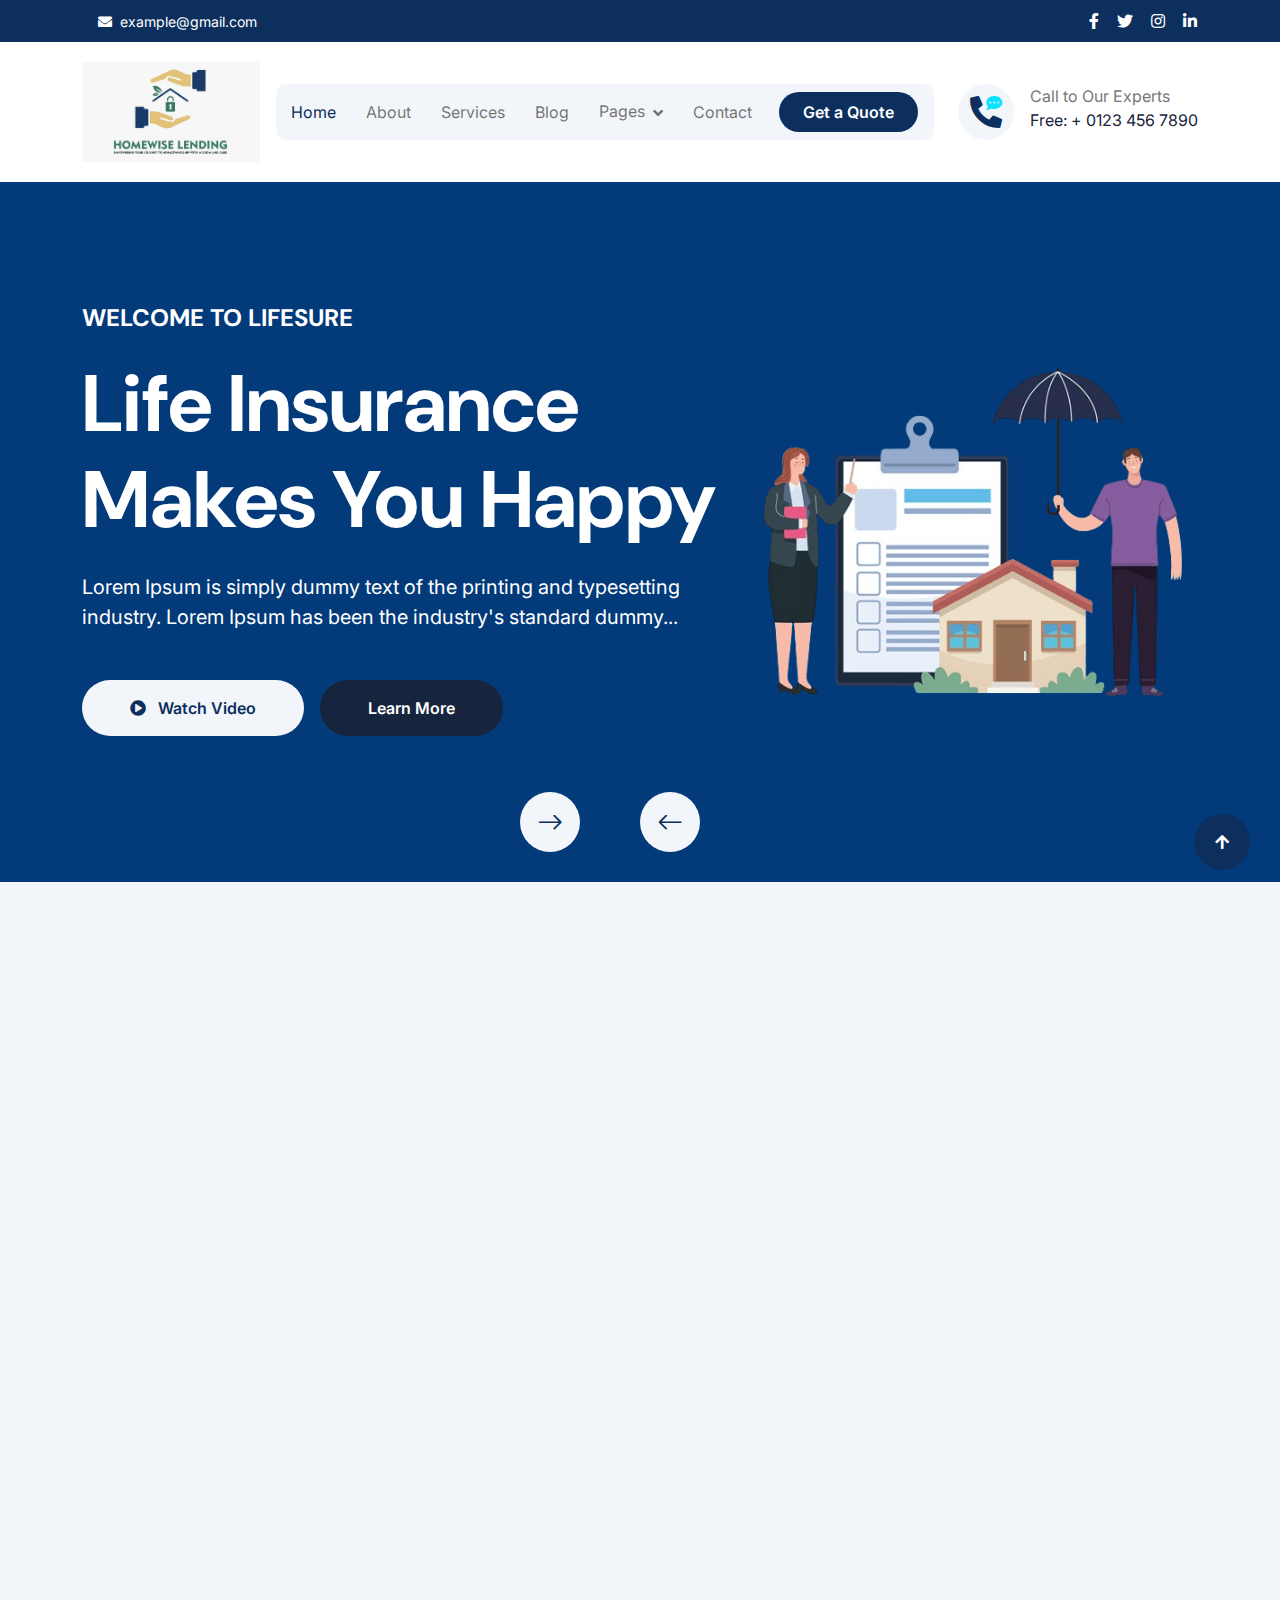
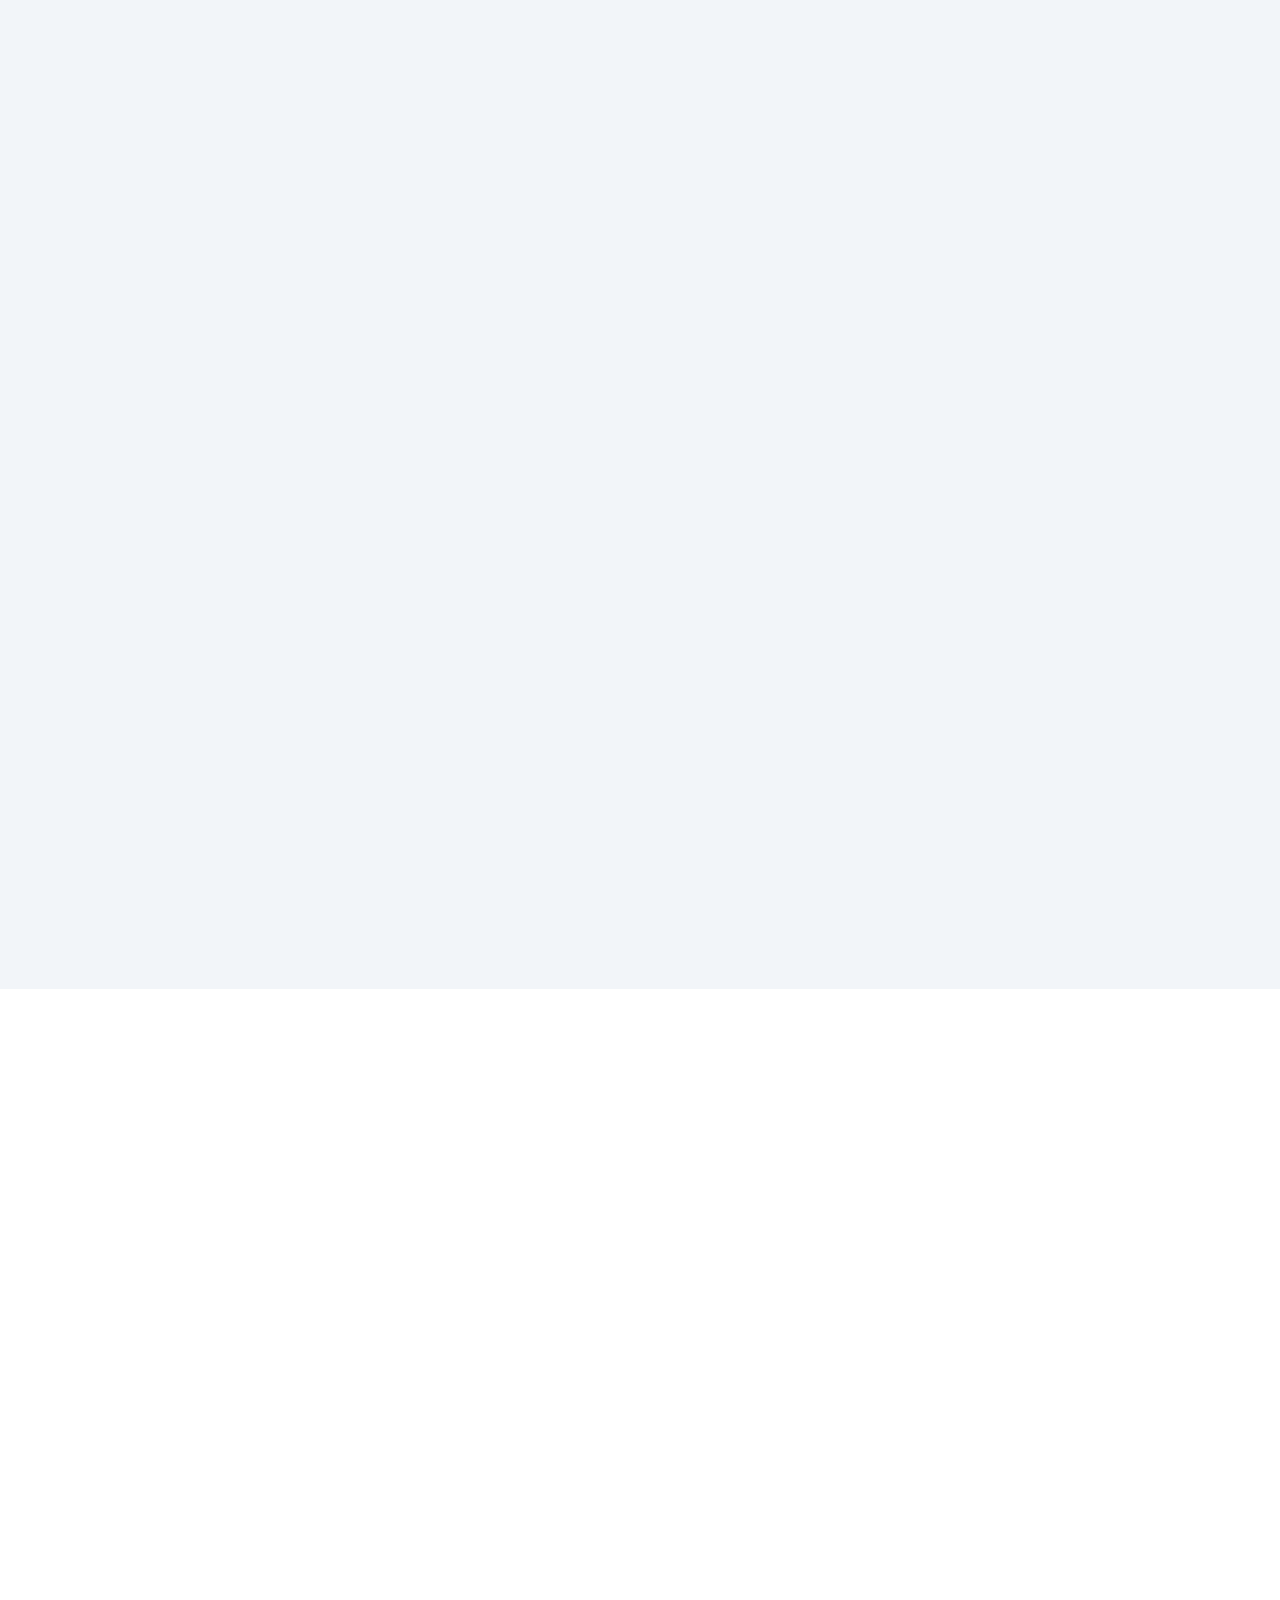
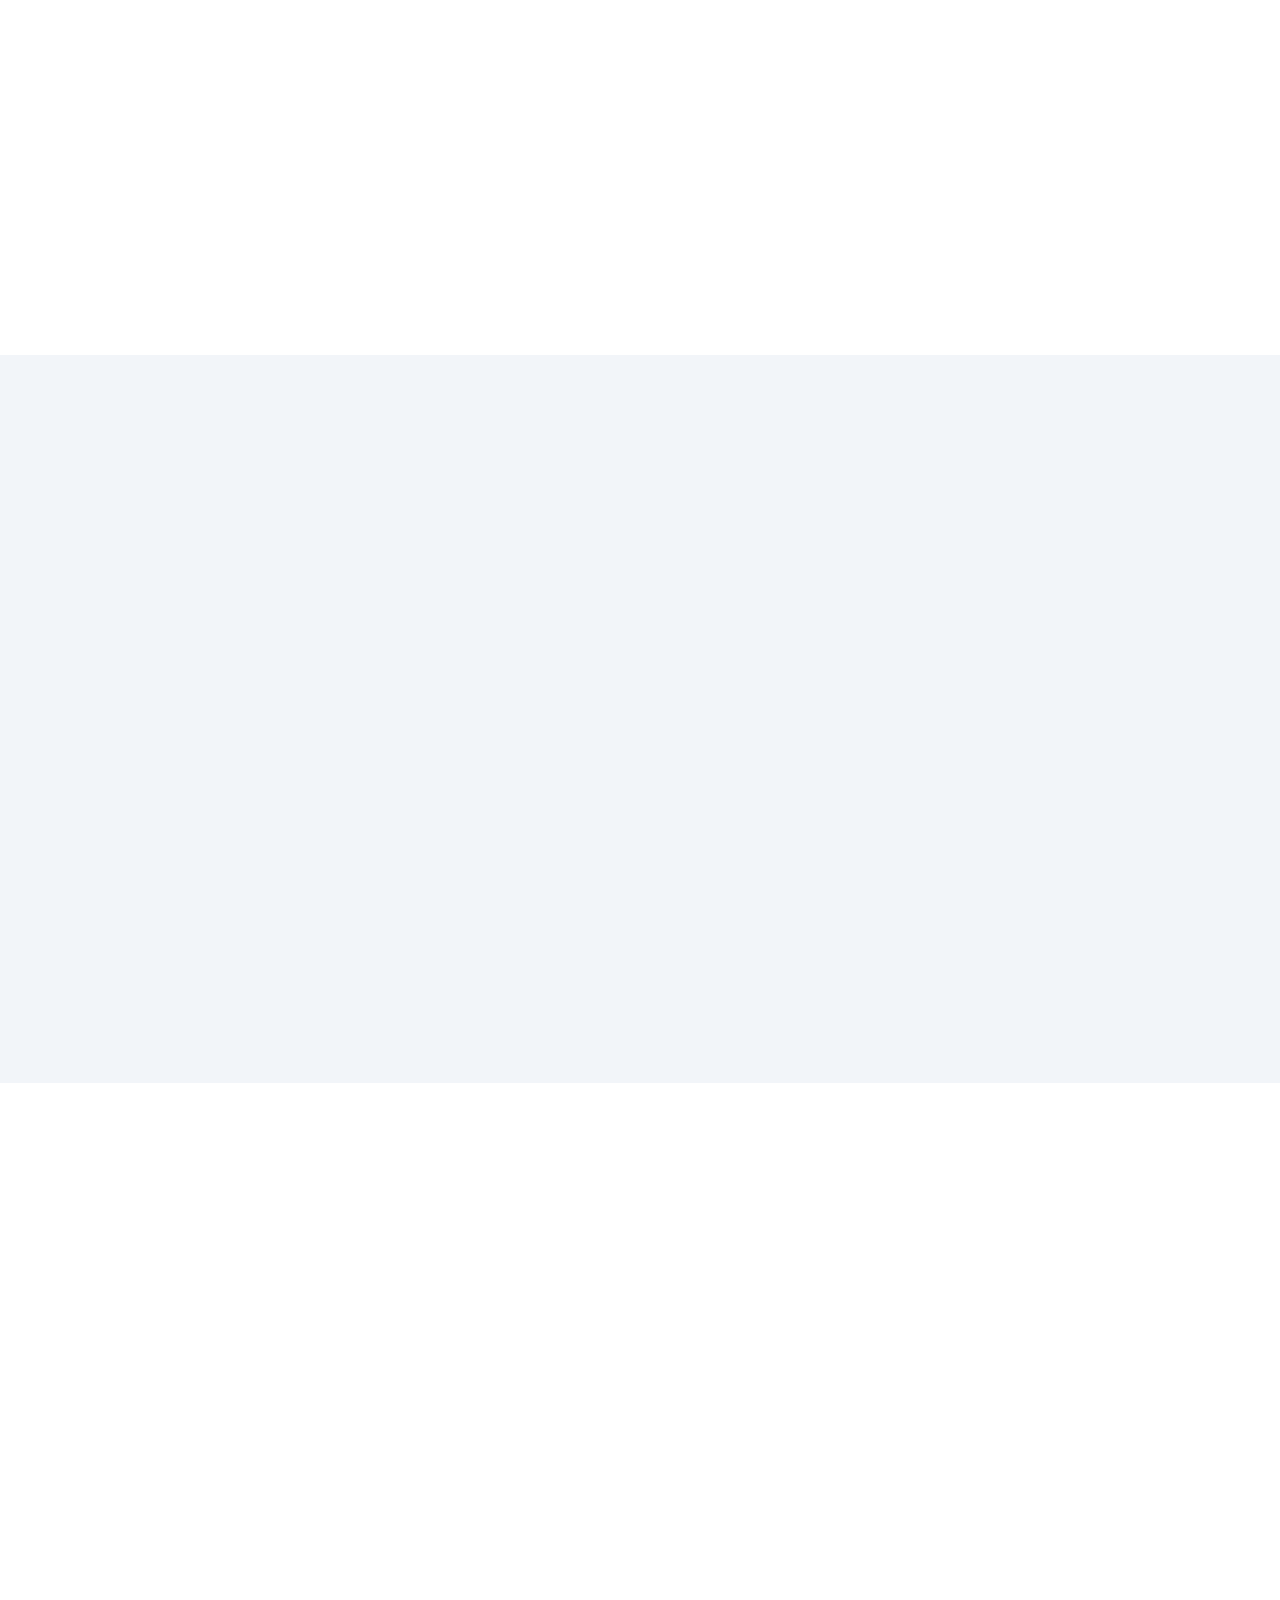
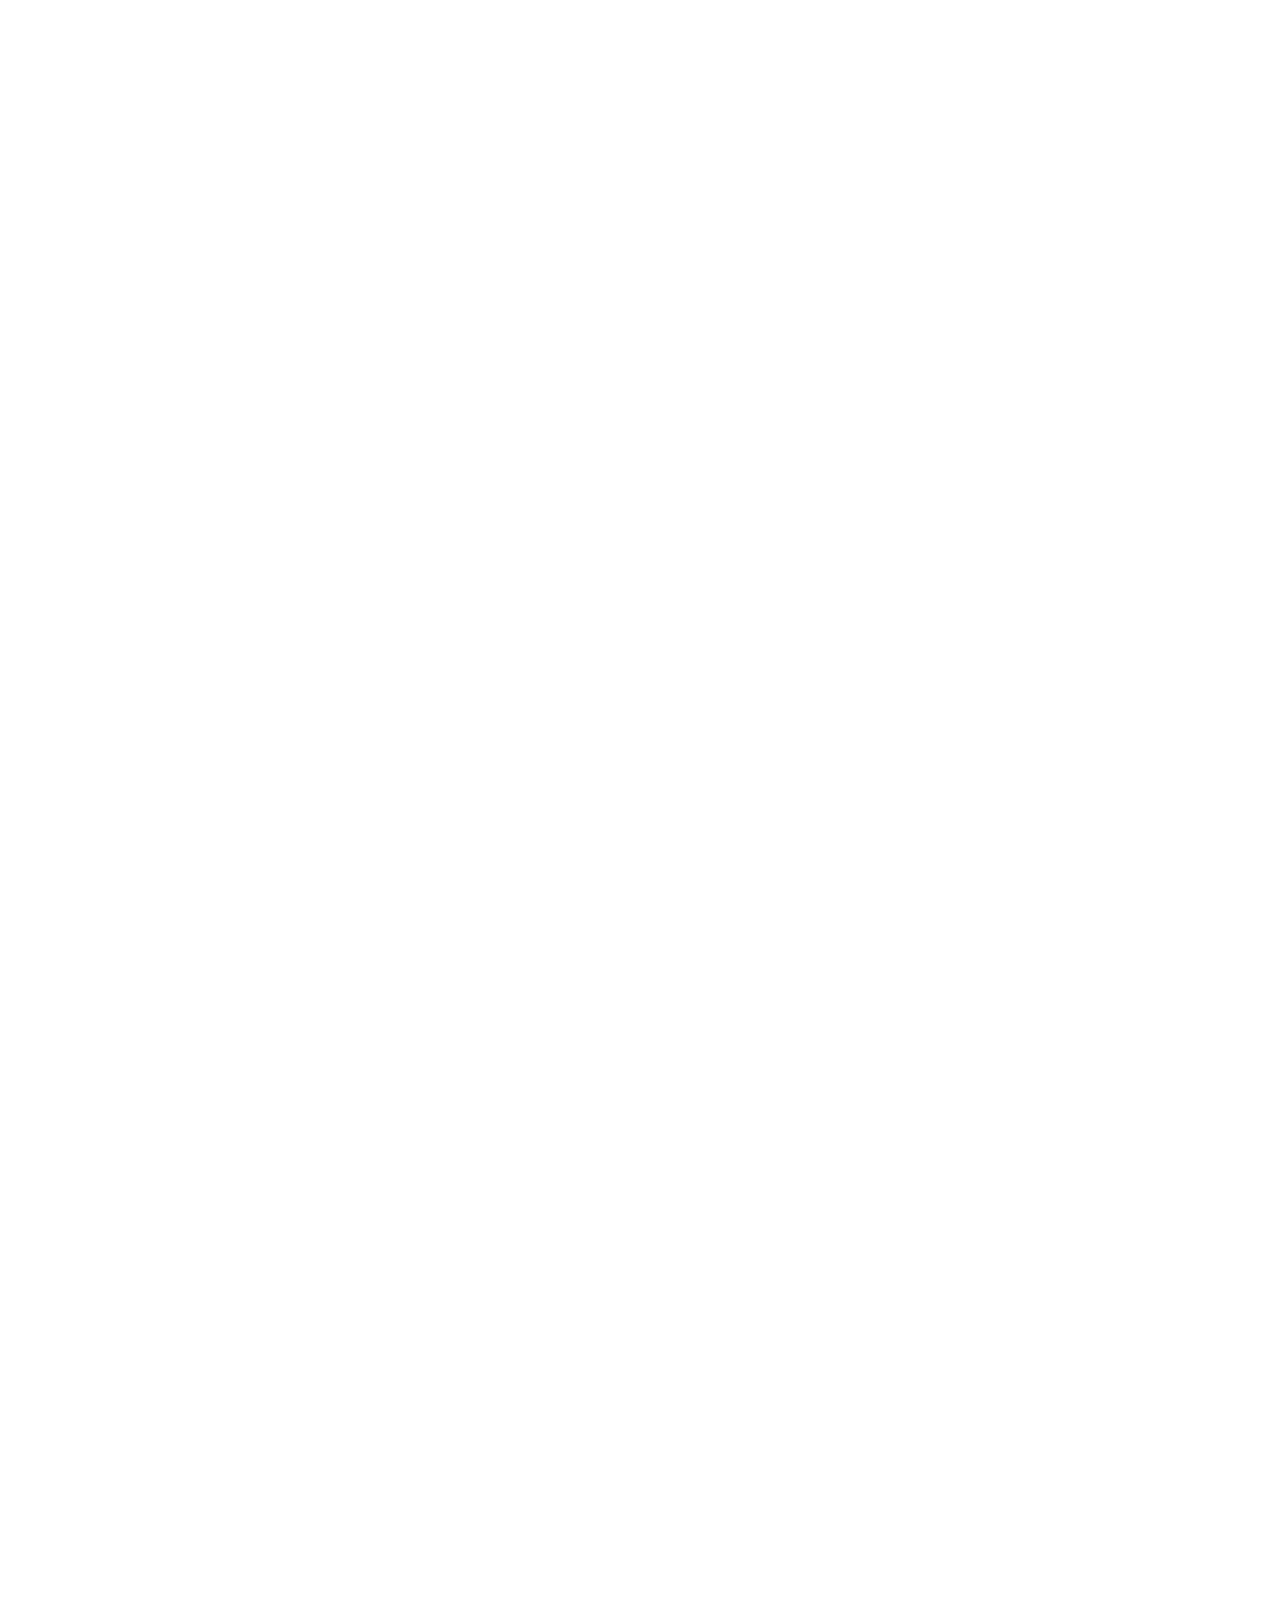
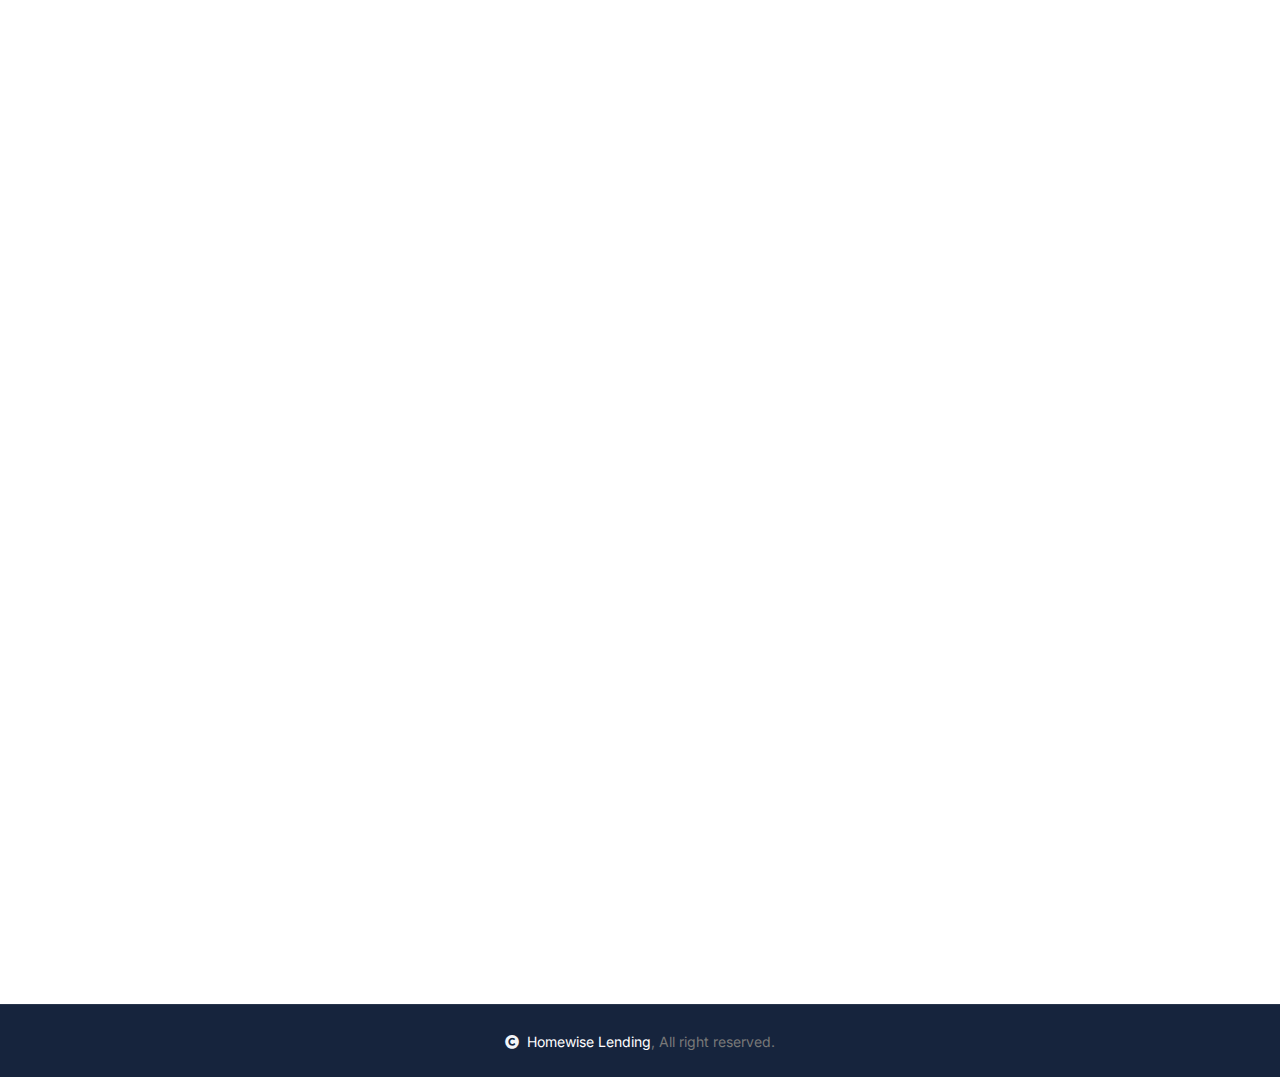
<file: index.html>
<!DOCTYPE html>
<html lang="en">

<head>
    <meta charset="utf-8">
    <title>Home Wise Lending</title>
    <meta content="width=device-width, initial-scale=1.0" name="viewport">
    <meta content="" name="keywords">
    <meta content="" name="description">

    <!-- Google Web Fonts -->
    <link rel="preconnect" href="https://fonts.googleapis.com">
    <link rel="preconnect" href="https://fonts.gstatic.com" crossorigin>
    <link
        href="https://fonts.googleapis.com/css2?family=DM+Sans:ital,opsz,wght@0,9..40,100..1000;1,9..40,100..1000&family=Inter:slnt,wght@-10..0,100..900&display=swap"
        rel="stylesheet">

    <!-- Icon Font Stylesheet -->
    <link rel="stylesheet" href="https://use.fontawesome.com/releases/v5.15.4/css/all.css" />
    <link href="https://cdn.jsdelivr.net/npm/bootstrap-icons@1.4.1/font/bootstrap-icons.css" rel="stylesheet">

    <!-- Libraries Stylesheet -->
    <link rel="stylesheet" href="lib/animate/animate.min.css" />
    <link href="lib/lightbox/css/lightbox.min.css" rel="stylesheet">
    <link href="lib/owlcarousel/assets/owl.carousel.min.css" rel="stylesheet">


    <!-- Customized Bootstrap Stylesheet -->
    <link href="css/bootstrap.min.css" rel="stylesheet">

    <!-- Template Stylesheet -->
    <link href="css/style.css" rel="stylesheet">
</head>

<body>

    <!-- Spinner Start -->
    <div id="spinner"
        class="show bg-white position-fixed translate-middle w-100 vh-100 top-50 start-50 d-flex align-items-center justify-content-center">
        <div class="spinner-border text-primary" style="width: 3rem; height: 3rem;" role="status">
            <span class="sr-only">Loading...</span>
        </div>
    </div>
    <!-- Spinner End -->

    <!-- Topbar Start -->
    <div class="container-fluid topbar px-0 px-lg-4 darkbluebg py-2 d-none d-lg-block">
        <div class="container">
            <div class="row gx-0 align-items-center">
                <div class="col-lg-8 text-center text-lg-start mb-lg-0">
                    <div class="d-flex flex-wrap">

                        <div class="ps-3">
                            <a href="mailto:example@gmail.com" class="text-white small"><i
                                    class="fas fa-envelope text-white me-2"></i>example@gmail.com</a>
                        </div>
                    </div>
                </div>
                <div class="col-lg-4 text-center text-lg-end">
                    <div class="d-flex justify-content-end">
                        <div class="d-flex">
                            <a class="btn p-0 text-white  me-3" href="#"><i class="fab fa-facebook-f"></i></a>
                            <a class="btn p-0 text-white  me-3" href="#"><i class="fab fa-twitter"></i></a>
                            <a class="btn p-0 text-white  me-3" href="#"><i class="fab fa-instagram"></i></a>
                            <a class="btn p-0 text-white  me-0" href="#"><i class="fab fa-linkedin-in"></i></a>
                        </div>
                    </div>
                </div>
            </div>
        </div>
    </div>
    <!-- Topbar End -->

    <!-- Navbar & Hero Start -->
    <div class="container-fluid nav-bar px-0 px-lg-4 py-lg-0">
        <div class="container">
            <nav class="navbar navbar-expand-lg navbar-light">
                <a href="#" class="navbar-brand p-0">
                    <img src="img/logo.jpg" alt="Logo">
                </a>
                <button class="navbar-toggler" type="button" data-bs-toggle="collapse" data-bs-target="#navbarCollapse">
                    <span class="fa fa-bars"></span>
                </button>
                <div class="collapse navbar-collapse" id="navbarCollapse">
                    <div class="navbar-nav mx-0 mx-lg-auto">
                        <a href="index.html" class="nav-item nav-link active">Home</a>
                        <a href="about.html" class="nav-item nav-link">About</a>
                        <a href="service.html" class="nav-item nav-link">Services</a>
                        <a href="blog.html" class="nav-item nav-link">Blog</a>
                        <div class="nav-item dropdown">
                            <a href="#" class="nav-link" data-bs-toggle="dropdown">
                                <span class="dropdown-toggle">Pages</span>
                            </a>
                            <div class="dropdown-menu">
                                <a href="feature.html" class="dropdown-item">Our Features</a>
                                <a href="team.html" class="dropdown-item">Our team</a>
                                <a href="testimonial.html" class="dropdown-item">Testimonial</a>
                                <a href="FAQ.html" class="dropdown-item">FAQs</a>
                                <a href="404.html" class="dropdown-item">404 Page</a>
                            </div>
                        </div>
                        <a href="contact.html" class="nav-item nav-link">Contact</a>
                        <div class="nav-btn px-3">
                            <a href="#" class="btn btn-primary rounded-pill py-2 px-4 ms-3 flex-shrink-0"
                                data-bs-toggle="modal" data-bs-target="#getaQuote"> Get a
                                Quote</a>
                        </div>
                    </div>
                </div>
                <div class="d-none d-xl-flex flex-shrink-0 ps-4">
                    <a href="#" class="btn btn-light btn-lg-square rounded-circle position-relative wow tada"
                        data-wow-delay=".9s">
                        <i class="fa fa-phone-alt fa-2x"></i>
                        <div class="position-absolute" style="top: 7px; right: 12px;">
                            <span><i class="fa fa-comment-dots text-secondary"></i></span>
                        </div>
                    </a>
                    <div class="d-flex flex-column ms-3">
                        <span>Call to Our Experts</span>
                        <a href="tel:+ 0123 456 7890"><span class="text-dark">Free: + 0123 456 7890</span></a>
                    </div>
                </div>
            </nav>
        </div>
    </div>
    <!-- Navbar & Hero End -->

    <!-- Modal Search Start -->
    <div class="modal fade" id="getaQuote" tabindex="-1" aria-labelledby="exampleModalLabel" aria-hidden="true">
        <div class="modal-dialog modal-fullscreen">
            <div class="modal-content rounded-0">
                <div class="modal-header">
                    <h5 class="modal-title" id="exampleModalLabel">Search by keyword</h5>
                    <button type="button" class="btn-close" data-bs-dismiss="modal" aria-label="Close"></button>
                </div>
                <div class="modal-body d-flex align-items-center bg-primary">
                    <div class="input-group w-75 mx-auto d-flex">
                        <input type="search" class="form-control p-3" placeholder="keywords"
                            aria-describedby="search-icon-1">
                        <span id="search-icon-1" class="btn bg-light border nput-group-text p-3"><i
                                class="fa fa-search"></i></span>
                    </div>
                </div>
            </div>
        </div>
    </div>
    <!-- Modal Search End -->


    <!-- Carousel Start -->
    <div class="header-carousel owl-carousel">
        <div class="header-carousel-item bg-primary">
            <div class="carousel-caption">
                <div class="container">
                    <div class="row g-4 align-items-center">
                        <div class="col-lg-7 animated fadeInLeft">
                            <div class="text-sm-center text-md-start">
                                <h4 class="text-white text-uppercase fw-bold mb-4">Welcome To LifeSure</h4>
                                <h1 class="display-1 text-white mb-4">Life Insurance Makes You Happy</h1>
                                <p class="mb-5 fs-5">Lorem Ipsum is simply dummy text of the printing and typesetting
                                    industry. Lorem Ipsum has been the industry's standard dummy...
                                </p>
                                <div class="d-flex justify-content-center justify-content-md-start flex-shrink-0 mb-4">
                                    <a class="btn btn-light rounded-pill py-3 px-4 px-md-5 me-2" href="#"><i
                                            class="fas fa-play-circle me-2"></i> Watch Video</a>
                                    <a class="btn btn-dark rounded-pill py-3 px-4 px-md-5 ms-2" href="#">Learn More</a>
                                </div>
                            </div>
                        </div>
                        <div class="col-lg-5 animated fadeInRight">
                            <div class="calrousel-img" style="object-fit: cover;">
                                <img src="img/carousel-2.png" class="img-fluid w-100" alt="">
                            </div>
                        </div>
                    </div>
                </div>
            </div>
        </div>
        <div class="header-carousel-item bg-primary">
            <div class="carousel-caption">
                <div class="container">
                    <div class="row gy-4 gy-lg-0 gx-0 gx-lg-5 align-items-center">
                        <div class="col-lg-5 animated fadeInLeft">
                            <div class="calrousel-img">
                                <img src="img/carousel-2.png" class="img-fluid w-100" alt="">
                            </div>
                        </div>
                        <div class="col-lg-7 animated fadeInRight">
                            <div class="text-sm-center text-md-end">
                                <h4 class="text-white text-uppercase fw-bold mb-4">Welcome To LifeSure</h4>
                                <h1 class="display-1 text-white mb-4">Life Insurance Makes You Happy</h1>
                                <p class="mb-5 fs-5">Lorem Ipsum is simply dummy text of the printing and typesetting
                                    industry. Lorem Ipsum has been the industry's standard dummy...
                                </p>
                                <div class="d-flex justify-content-center justify-content-md-end flex-shrink-0 mb-4">
                                    <a class="btn btn-light rounded-pill py-3 px-4 px-md-5 me-2" href="#"><i
                                            class="fas fa-play-circle me-2"></i> Watch Video</a>
                                    <a class="btn btn-dark rounded-pill py-3 px-4 px-md-5 ms-2" href="#">Learn More</a>
                                </div>
                            </div>
                        </div>
                    </div>
                </div>
            </div>
        </div>
    </div>
    <!-- Carousel End -->

    <!-- Feature Start -->
    <div class="container-fluid feature bg-light py-5">
        <div class="container py-5">
            <div class="text-center mx-auto pb-5 wow fadeInUp" data-wow-delay="0.2s" style="max-width: 800px;">
                <h4 class="text-primary">Our Features</h4>
                <h1 class="display-4 mb-4">Insurance Provide you a Better Future</h1>
                <p class="mb-0">Lorem ipsum dolor, sit amet consectetur adipisicing elit. Tenetur adipisci facilis
                    cupiditate recusandae aperiam temporibus corporis itaque quis facere, numquam, ad culpa deserunt
                    sint dolorem autem obcaecati, ipsam mollitia hic.
                </p>
            </div>
            <div class="row g-4">
                <div class="col-md-6 col-lg-6 col-xl-3 wow fadeInUp" data-wow-delay="0.2s">
                    <div class="feature-item p-4 pt-0">
                        <div class="feature-icon p-4 mb-4">
                            <i class="far fa-handshake fa-3x"></i>
                        </div>
                        <h4 class="mb-4">Trusted Company</h4>
                        <p class="mb-4">Lorem ipsum dolor sit amet consectetur adipisicing elit. Ea hic laborum odit
                            pariatur...
                        </p>
                        <a class="btn btn-primary rounded-pill py-2 px-4" href="#">Learn More</a>
                    </div>
                </div>
                <div class="col-md-6 col-lg-6 col-xl-3 wow fadeInUp" data-wow-delay="0.4s">
                    <div class="feature-item p-4 pt-0">
                        <div class="feature-icon p-4 mb-4">
                            <i class="fa fa-dollar-sign fa-3x"></i>
                        </div>
                        <h4 class="mb-4">Anytime Money Back</h4>
                        <p class="mb-4">Lorem ipsum dolor sit amet consectetur adipisicing elit. Ea hic laborum odit
                            pariatur...
                        </p>
                        <a class="btn btn-primary rounded-pill py-2 px-4" href="#">Learn More</a>
                    </div>
                </div>
                <div class="col-md-6 col-lg-6 col-xl-3 wow fadeInUp" data-wow-delay="0.6s">
                    <div class="feature-item p-4 pt-0">
                        <div class="feature-icon p-4 mb-4">
                            <i class="fa fa-bullseye fa-3x"></i>
                        </div>
                        <h4 class="mb-4">Flexible Plans</h4>
                        <p class="mb-4">Lorem ipsum dolor sit amet consectetur adipisicing elit. Ea hic laborum odit
                            pariatur...
                        </p>
                        <a class="btn btn-primary rounded-pill py-2 px-4" href="#">Learn More</a>
                    </div>
                </div>
                <div class="col-md-6 col-lg-6 col-xl-3 wow fadeInUp" data-wow-delay="0.8s">
                    <div class="feature-item p-4 pt-0">
                        <div class="feature-icon p-4 mb-4">
                            <i class="fa fa-headphones fa-3x"></i>
                        </div>
                        <h4 class="mb-4">24/7 Fast Support</h4>
                        <p class="mb-4">Lorem ipsum dolor sit amet consectetur adipisicing elit. Ea hic laborum odit
                            pariatur...
                        </p>
                        <a class="btn btn-primary rounded-pill py-2 px-4" href="#">Learn More</a>
                    </div>
                </div>
            </div>
        </div>
    </div>
    <!-- Feature End -->

    <!-- About Start -->
    <div class="container-fluid bg-light about pb-5">
        <div class="container pb-5">
            <div class="row g-5">
                <div class="col-xl-6 wow fadeInLeft" data-wow-delay="0.2s">
                    <div class="about-item-content bg-white rounded p-5 h-100">
                        <h4 class="text-primary">About Our Company</h4>
                        <h1 class="display-4 mb-4">High Range of Exploring Protection</h1>
                        <p>Lorem ipsum, dolor sit amet consectetur adipisicing elit. Sunt debitis sint tempora. Corporis
                            consequatur illo blanditiis voluptates aperiam quos aliquam totam aliquid rem explicabo,
                        </p>
                        <p>Lorem ipsum dolor sit amet consectetur adipisicing elit. Beatae praesentium recusandae
                            eligendi modi hic
                        </p>
                        <p class="text-dark"><i class="fa fa-check text-primary me-3"></i>We can save your money.</p>
                        <p class="text-dark"><i class="fa fa-check text-primary me-3"></i>Production or trading of good
                        </p>
                        <p class="text-dark mb-4"><i class="fa fa-check text-primary me-3"></i>Our life insurance is
                            flexible</p>
                        <a class="btn btn-primary rounded-pill py-3 px-5" href="#">More Information</a>
                    </div>
                </div>
                <div class="col-xl-6 wow fadeInRight" data-wow-delay="0.2s">
                    <div class="bg-white rounded p-5 h-100">
                        <div class="row g-4 justify-content-center">
                            <div class="col-12">
                                <div class="rounded bg-light">
                                    <img src="img/about-1.png" class="img-fluid rounded w-100" alt="">
                                </div>
                            </div>
                            <div class="col-sm-6">
                                <div class="counter-item bg-light rounded p-3 h-100">
                                    <div class="counter-counting">
                                        <span class="text-green fs-2 fw-bold" data-toggle="counter-up">129</span>
                                        <span class="h1 fw-bold text-green">+</span>
                                    </div>
                                    <h4 class="mb-0 text-dark">Insurance Policies</h4>
                                </div>
                            </div>
                            <div class="col-sm-6">
                                <div class="counter-item bg-light rounded p-3 h-100">
                                    <div class="counter-counting">
                                        <span class="text-green fs-2 fw-bold" data-toggle="counter-up">99</span>
                                        <span class="h1 fw-bold text-green">+</span>
                                    </div>
                                    <h4 class="mb-0 text-dark">Awards WON</h4>
                                </div>
                            </div>
                            <div class="col-sm-6">
                                <div class="counter-item bg-light rounded p-3 h-100">
                                    <div class="counter-counting">
                                        <span class="text-green fs-2 fw-bold" data-toggle="counter-up">556</span>
                                        <span class="h1 fw-bold text-green">+</span>
                                    </div>
                                    <h4 class="mb-0 text-dark">Skilled Agents</h4>
                                </div>
                            </div>
                            <div class="col-sm-6">
                                <div class="counter-item bg-light rounded p-3 h-100">
                                    <div class="counter-counting">
                                        <span class="text-green fs-2 fw-bold" data-toggle="counter-up">967</span>
                                        <span class="h1 fw-bold text-green">+</span>
                                    </div>
                                    <h4 class="mb-0 text-dark">Team Members</h4>
                                </div>
                            </div>
                        </div>
                    </div>
                </div>
            </div>
        </div>
    </div>
    <!-- About End -->

    <!-- Service Start -->
    <div class="container-fluid service py-5">
        <div class="container py-5">
            <div class="text-center mx-auto pb-5 wow fadeInUp" data-wow-delay="0.2s" style="max-width: 800px;">
                <h4 class="text-primary">Our Services</h4>
                <h1 class="display-4 mb-4">We Provide Best Services</h1>
                <p class="mb-0">Lorem ipsum dolor, sit amet consectetur adipisicing elit. Tenetur adipisci facilis
                    cupiditate recusandae aperiam temporibus corporis itaque quis facere, numquam, ad culpa deserunt
                    sint dolorem autem obcaecati, ipsam mollitia hic.
                </p>
            </div>
            <div class="row g-4 justify-content-center">
                <div class="col-md-6 col-lg-6 col-xl-3 wow fadeInUp" data-wow-delay="0.2s">
                    <div class="service-item">
                        <div class="service-img">
                            <img src="img/blog-1.png" class="img-fluid rounded-top w-100" alt="">
                            <div class="service-icon p-3">
                                <i class="fa fa-users fa-2x"></i>
                            </div>
                        </div>
                        <div class="service-content p-4">
                            <div class="service-content-inner">
                                <a href="#" class="d-inline-block h4 mb-4">Life Insurance</a>
                                <p class="mb-4">Lorem ipsum dolor sit amet consectetur adipisicing elit. Perspiciatis,
                                    eum!</p>
                                <a class="btn btn-primary rounded-pill py-2 px-4" href="#">Read More</a>
                            </div>
                        </div>
                    </div>
                </div>
                <div class="col-md-6 col-lg-6 col-xl-3 wow fadeInUp" data-wow-delay="0.4s">
                    <div class="service-item">
                        <div class="service-img">
                            <img src="img/blog-2.png" class="img-fluid rounded-top w-100" alt="">
                            <div class="service-icon p-3">
                                <i class="fa fa-hospital fa-2x"></i>
                            </div>
                        </div>
                        <div class="service-content p-4">
                            <div class="service-content-inner">
                                <a href="#" class="d-inline-block h4 mb-4">Health Insurance</a>
                                <p class="mb-4">Lorem ipsum dolor sit amet consectetur adipisicing elit. Perspiciatis,
                                    eum!</p>
                                <a class="btn btn-primary rounded-pill py-2 px-4" href="#">Read More</a>
                            </div>
                        </div>
                    </div>
                </div>
                <div class="col-md-6 col-lg-6 col-xl-3 wow fadeInUp" data-wow-delay="0.6s">
                    <div class="service-item">
                        <div class="service-img">
                            <img src="img/blog-3.png" class="img-fluid rounded-top w-100" alt="">
                            <div class="service-icon p-3">
                                <i class="fa fa-car fa-2x"></i>
                            </div>
                        </div>
                        <div class="service-content p-4">
                            <div class="service-content-inner">
                                <a href="#" class="d-inline-block h4 mb-4">Car Insurance</a>
                                <p class="mb-4">Lorem ipsum dolor sit amet consectetur adipisicing elit. Perspiciatis,
                                    eum!</p>
                                <a class="btn btn-primary rounded-pill py-2 px-4" href="#">Read More</a>
                            </div>
                        </div>
                    </div>
                </div>
                <div class="col-md-6 col-lg-6 col-xl-3 wow fadeInUp" data-wow-delay="0.8s">
                    <div class="service-item">
                        <div class="service-img">
                            <img src="img/blog-4.png" class="img-fluid rounded-top w-100" alt="">
                            <div class="service-icon p-3">
                                <i class="fa fa-home fa-2x"></i>
                            </div>
                        </div>
                        <div class="service-content p-4">
                            <div class="service-content-inner">
                                <a href="#" class="d-inline-block h4 mb-4">Home Insurance</a>
                                <p class="mb-4">Lorem ipsum dolor sit amet consectetur adipisicing elit. Perspiciatis,
                                    eum!</p>
                                <a class="btn btn-primary rounded-pill py-2 px-4" href="#">Read More</a>
                            </div>
                        </div>
                    </div>
                </div>
                <div class="col-12 text-center wow fadeInUp" data-wow-delay="0.2s">
                    <a class="btn btn-primary rounded-pill py-3 px-5" href="#">More Services</a>
                </div>
            </div>
        </div>
    </div>
    <!-- Service End -->

    <!-- FAQs Start -->
    <div class="container-fluid faq-section bg-light py-5">
        <div class="container py-5">
            <div class="row g-5 align-items-center">
                <div class="col-xl-6 wow fadeInLeft" data-wow-delay="0.2s">
                    <div class="h-100">
                        <div class="mb-5">
                            <h4 class="text-primary">Some Important FAQ's</h4>
                            <h1 class="display-4 mb-0">Common Frequently Asked Questions</h1>
                        </div>
                        <div class="accordion" id="accordionExample">
                            <div class="accordion-item">
                                <h2 class="accordion-header" id="headingOne">
                                    <button class="accordion-button border-0" type="button" data-bs-toggle="collapse"
                                        data-bs-target="#collapseOne" aria-expanded="true" aria-controls="collapseOne">
                                        Q: What happens during Freshers' Week?
                                    </button>
                                </h2>
                                <div id="collapseOne" class="accordion-collapse collapse show active"
                                    aria-labelledby="headingOne" data-bs-parent="#accordionExample">
                                    <div class="accordion-body rounded">
                                        A: Leverage agile frameworks to provide a robust synopsis for high level
                                        overviews. Iterative approaches to corporate strategy foster collaborative
                                        thinking to further the overall value proposition. Organically grow the holistic
                                        world view of disruptive innovation via workplace diversity and empowerment.
                                    </div>
                                </div>
                            </div>
                            <div class="accordion-item">
                                <h2 class="accordion-header" id="headingTwo">
                                    <button class="accordion-button collapsed" type="button" data-bs-toggle="collapse"
                                        data-bs-target="#collapseTwo" aria-expanded="false" aria-controls="collapseTwo">
                                        Q: What is the transfer application process?
                                    </button>
                                </h2>
                                <div id="collapseTwo" class="accordion-collapse collapse" aria-labelledby="headingTwo"
                                    data-bs-parent="#accordionExample">
                                    <div class="accordion-body">
                                        A: Leverage agile frameworks to provide a robust synopsis for high level
                                        overviews. Iterative approaches to corporate strategy foster collaborative
                                        thinking to further the overall value proposition. Organically grow the holistic
                                        world view of disruptive innovation via workplace diversity and empowerment.
                                    </div>
                                </div>
                            </div>
                            <div class="accordion-item">
                                <h2 class="accordion-header" id="headingThree">
                                    <button class="accordion-button collapsed" type="button" data-bs-toggle="collapse"
                                        data-bs-target="#collapseThree" aria-expanded="false"
                                        aria-controls="collapseThree">
                                        Q: Why should I attend community college?
                                    </button>
                                </h2>
                                <div id="collapseThree" class="accordion-collapse collapse"
                                    aria-labelledby="headingThree" data-bs-parent="#accordionExample">
                                    <div class="accordion-body">
                                        A: Leverage agile frameworks to provide a robust synopsis for high level
                                        overviews. Iterative approaches to corporate strategy foster collaborative
                                        thinking to further the overall value proposition. Organically grow the holistic
                                        world view of disruptive innovation via workplace diversity and empowerment.
                                    </div>
                                </div>
                            </div>
                        </div>
                    </div>
                </div>
                <div class="col-xl-6 wow fadeInRight" data-wow-delay="0.4s">
                    <img src="img/carousel-2.png" class="img-fluid w-100" alt="">
                </div>
            </div>
        </div>
    </div>
    <!-- FAQs End -->

    <!-- Blog Start -->
    <div class="container-fluid blog py-5">
        <div class="container py-5">
            <div class="text-center mx-auto pb-5 wow fadeInUp" data-wow-delay="0.2s" style="max-width: 800px;">
                <h4 class="text-primary">From Blog</h4>
                <h1 class="display-4 mb-4">News And Updates</h1>
                <p class="mb-0">Lorem ipsum dolor, sit amet consectetur adipisicing elit. Tenetur adipisci facilis
                    cupiditate recusandae aperiam temporibus corporis itaque quis facere, numquam, ad culpa deserunt
                    sint dolorem autem obcaecati, ipsam mollitia hic.
                </p>
            </div>
            <div class="row g-4 justify-content-center">
                <div class="col-lg-6 col-xl-4 wow fadeInUp" data-wow-delay="0.2s">
                    <div class="blog-item">
                        <div class="blog-img">
                            <img src="img/blog-1.png" class="img-fluid rounded-top w-100" alt="">
                            <div class="blog-categiry py-2 px-4">
                                <span>Business</span>
                            </div>
                        </div>
                        <div class="blog-content p-4">
                            <div class="blog-comment d-flex justify-content-between mb-3">
                                <div class="small"><span class="fa fa-user text-primary"></span> Martin.C</div>
                                <div class="small"><span class="fa fa-calendar text-primary"></span> 30 Dec 2025</div>
                                <div class="small"><span class="fa fa-comment-alt text-primary"></span> 6 Comments</div>
                            </div>
                            <a href="#" class="h4 d-inline-block mb-3">Which allows you to pay down insurance bills</a>
                            <p class="mb-3">Lorem, ipsum dolor sit amet consectetur adipisicing elit. Eius libero soluta
                                impedit eligendi? Quibusdam, laudantium.</p>
                            <a href="#" class="btn p-0">Read More <i class="fa fa-arrow-right"></i></a>
                        </div>
                    </div>
                </div>
                <div class="col-lg-6 col-xl-4 wow fadeInUp" data-wow-delay="0.4s">
                    <div class="blog-item">
                        <div class="blog-img">
                            <img src="img/blog-2.png" class="img-fluid rounded-top w-100" alt="">
                            <div class="blog-categiry py-2 px-4">
                                <span>Business</span>
                            </div>
                        </div>
                        <div class="blog-content p-4">
                            <div class="blog-comment d-flex justify-content-between mb-3">
                                <div class="small"><span class="fa fa-user text-primary"></span> Martin.C</div>
                                <div class="small"><span class="fa fa-calendar text-primary"></span> 30 Dec 2025</div>
                                <div class="small"><span class="fa fa-comment-alt text-primary"></span> 6 Comments</div>
                            </div>
                            <a href="#" class="h4 d-inline-block mb-3">Leverage agile frameworks to provide</a>
                            <p class="mb-3">Lorem, ipsum dolor sit amet consectetur adipisicing elit. Eius libero soluta
                                impedit eligendi? Quibusdam, laudantium.</p>
                            <a href="#" class="btn p-0">Read More <i class="fa fa-arrow-right"></i></a>
                        </div>
                    </div>
                </div>
                <div class="col-lg-6 col-xl-4 wow fadeInUp" data-wow-delay="0.6s">
                    <div class="blog-item">
                        <div class="blog-img">
                            <img src="img/blog-3.png" class="img-fluid rounded-top w-100" alt="">
                            <div class="blog-categiry py-2 px-4">
                                <span>Business</span>
                            </div>
                        </div>
                        <div class="blog-content p-4">
                            <div class="blog-comment d-flex justify-content-between mb-3">
                                <div class="small"><span class="fa fa-user text-primary"></span> Martin.C</div>
                                <div class="small"><span class="fa fa-calendar text-primary"></span> 30 Dec 2025</div>
                                <div class="small"><span class="fa fa-comment-alt text-primary"></span> 6 Comments</div>
                            </div>
                            <a href="#" class="h4 d-inline-block mb-3">Leverage agile frameworks to provide</a>
                            <p class="mb-3">Lorem, ipsum dolor sit amet consectetur adipisicing elit. Eius libero soluta
                                impedit eligendi? Quibusdam, laudantium.</p>
                            <a href="#" class="btn p-0">Read More <i class="fa fa-arrow-right"></i></a>
                        </div>
                    </div>
                </div>
            </div>
        </div>
    </div>
    <!-- Blog End -->

    <!-- Team Start -->
    <div class="container-fluid team pb-5">
        <div class="container pb-5">
            <div class="text-center mx-auto pb-5 wow fadeInUp" data-wow-delay="0.2s" style="max-width: 800px;">
                <h4 class="text-primary">Our Team</h4>
                <h1 class="display-4 mb-4">Meet Our Expert Team Members</h1>
                <p class="mb-0">Lorem ipsum dolor, sit amet consectetur adipisicing elit. Tenetur adipisci facilis
                    cupiditate recusandae aperiam temporibus corporis itaque quis facere, numquam, ad culpa deserunt
                    sint dolorem autem obcaecati, ipsam mollitia hic.
                </p>
            </div>
            <div class="row g-4">
                <div class="col-md-6 col-lg-6 col-xl-3 wow fadeInUp" data-wow-delay="0.2s">
                    <div class="team-item">
                        <div class="team-img">
                            <img src="img/team-1.jpg" class="img-fluid rounded-top w-100" alt="">
                            <div class="team-icon">
                                <a class="btn btn-primary btn-sm-square rounded-pill mb-2" href=""><i
                                        class="fab fa-facebook-f"></i></a>
                                <a class="btn btn-primary btn-sm-square rounded-pill mb-2" href=""><i
                                        class="fab fa-twitter"></i></a>
                                <a class="btn btn-primary btn-sm-square rounded-pill mb-2" href=""><i
                                        class="fab fa-linkedin-in"></i></a>
                                <a class="btn btn-primary btn-sm-square rounded-pill mb-0" href=""><i
                                        class="fab fa-instagram"></i></a>
                            </div>
                        </div>
                        <div class="team-title p-4">
                            <h4 class="mb-0">David James</h4>
                            <p class="mb-0">Profession</p>
                        </div>
                    </div>
                </div>
                <div class="col-md-6 col-lg-6 col-xl-3 wow fadeInUp" data-wow-delay="0.4s">
                    <div class="team-item">
                        <div class="team-img">
                            <img src="img/team-2.jpg" class="img-fluid rounded-top w-100" alt="">
                            <div class="team-icon">
                                <a class="btn btn-primary btn-sm-square rounded-pill mb-2" href=""><i
                                        class="fab fa-facebook-f"></i></a>
                                <a class="btn btn-primary btn-sm-square rounded-pill mb-2" href=""><i
                                        class="fab fa-twitter"></i></a>
                                <a class="btn btn-primary btn-sm-square rounded-pill mb-2" href=""><i
                                        class="fab fa-linkedin-in"></i></a>
                                <a class="btn btn-primary btn-sm-square rounded-pill mb-0" href=""><i
                                        class="fab fa-instagram"></i></a>
                            </div>
                        </div>
                        <div class="team-title p-4">
                            <h4 class="mb-0">David James</h4>
                            <p class="mb-0">Profession</p>
                        </div>
                    </div>
                </div>
                <div class="col-md-6 col-lg-6 col-xl-3 wow fadeInUp" data-wow-delay="0.6s">
                    <div class="team-item">
                        <div class="team-img">
                            <img src="img/team-3.jpg" class="img-fluid rounded-top w-100" alt="">
                            <div class="team-icon">
                                <a class="btn btn-primary btn-sm-square rounded-pill mb-2" href=""><i
                                        class="fab fa-facebook-f"></i></a>
                                <a class="btn btn-primary btn-sm-square rounded-pill mb-2" href=""><i
                                        class="fab fa-twitter"></i></a>
                                <a class="btn btn-primary btn-sm-square rounded-pill mb-2" href=""><i
                                        class="fab fa-linkedin-in"></i></a>
                                <a class="btn btn-primary btn-sm-square rounded-pill mb-0" href=""><i
                                        class="fab fa-instagram"></i></a>
                            </div>
                        </div>
                        <div class="team-title p-4">
                            <h4 class="mb-0">David James</h4>
                            <p class="mb-0">Profession</p>
                        </div>
                    </div>
                </div>
                <div class="col-md-6 col-lg-6 col-xl-3 wow fadeInUp" data-wow-delay="0.8s">
                    <div class="team-item">
                        <div class="team-img">
                            <img src="img/team-4.jpg" class="img-fluid rounded-top w-100" alt="">
                            <div class="team-icon">
                                <a class="btn btn-primary btn-sm-square rounded-pill mb-2" href=""><i
                                        class="fab fa-facebook-f"></i></a>
                                <a class="btn btn-primary btn-sm-square rounded-pill mb-2" href=""><i
                                        class="fab fa-twitter"></i></a>
                                <a class="btn btn-primary btn-sm-square rounded-pill mb-2" href=""><i
                                        class="fab fa-linkedin-in"></i></a>
                                <a class="btn btn-primary btn-sm-square rounded-pill mb-0" href=""><i
                                        class="fab fa-instagram"></i></a>
                            </div>
                        </div>
                        <div class="team-title p-4">
                            <h4 class="mb-0">David James</h4>
                            <p class="mb-0">Profession</p>
                        </div>
                    </div>
                </div>
            </div>
        </div>
    </div>
    <!-- Team End -->

    <!-- Testimonial Start -->
    <div class="container-fluid testimonial pb-5">
        <div class="container pb-5">
            <div class="text-center mx-auto pb-5 wow fadeInUp" data-wow-delay="0.2s" style="max-width: 800px;">
                <h4 class="text-primary">Testimonial</h4>
                <h1 class="display-4 mb-4">What Our Customers Are Saying</h1>
                <p class="mb-0">Lorem ipsum dolor, sit amet consectetur adipisicing elit. Tenetur adipisci facilis
                    cupiditate recusandae aperiam temporibus corporis itaque quis facere, numquam, ad culpa deserunt
                    sint dolorem autem obcaecati, ipsam mollitia hic.
                </p>
            </div>
            <div class="owl-carousel testimonial-carousel wow fadeInUp" data-wow-delay="0.2s">
                <div class="testimonial-item bg-light rounded">
                    <div class="row g-0">
                        <div class="col-4  col-lg-4 col-xl-3">
                            <div class="h-100">
                                <img src="img/testimonial-1.jpg" class="img-fluid h-100 rounded"
                                    style="object-fit: cover;" alt="">
                            </div>
                        </div>
                        <div class="col-8 col-lg-8 col-xl-9">
                            <div class="d-flex flex-column my-auto text-start p-4">
                                <h4 class="text-dark mb-0">Client Name</h4>
                                <p class="mb-3">Profession</p>
                                <div class="d-flex text-primary mb-3">
                                    <i class="fas fa-star"></i>
                                    <i class="fas fa-star"></i>
                                    <i class="fas fa-star"></i>
                                    <i class="fas fa-star"></i>
                                    <i class="fas fa-star"></i>
                                </div>
                                <p class="mb-0">Lorem, ipsum dolor sit amet consectetur adipisicing elit. Enim error
                                    molestiae aut modi corrupti fugit eaque rem nulla incidunt temporibus quisquam,
                                </p>
                            </div>
                        </div>
                    </div>
                </div>
                <div class="testimonial-item bg-light rounded">
                    <div class="row g-0">
                        <div class="col-4  col-lg-4 col-xl-3">
                            <div class="h-100">
                                <img src="img/testimonial-2.jpg" class="img-fluid h-100 rounded"
                                    style="object-fit: cover;" alt="">
                            </div>
                        </div>
                        <div class="col-8 col-lg-8 col-xl-9">
                            <div class="d-flex flex-column my-auto text-start p-4">
                                <h4 class="text-dark mb-0">Client Name</h4>
                                <p class="mb-3">Profession</p>
                                <div class="d-flex text-primary mb-3">
                                    <i class="fas fa-star"></i>
                                    <i class="fas fa-star"></i>
                                    <i class="fas fa-star"></i>
                                    <i class="fas fa-star"></i>
                                    <i class="fas fa-star text-body"></i>
                                </div>
                                <p class="mb-0">Lorem, ipsum dolor sit amet consectetur adipisicing elit. Enim error
                                    molestiae aut modi corrupti fugit eaque rem nulla incidunt temporibus quisquam,
                                </p>
                            </div>
                        </div>
                    </div>
                </div>
                <div class="testimonial-item bg-light rounded">
                    <div class="row g-0">
                        <div class="col-4  col-lg-4 col-xl-3">
                            <div class="h-100">
                                <img src="img/testimonial-3.jpg" class="img-fluid h-100 rounded"
                                    style="object-fit: cover;" alt="">
                            </div>
                        </div>
                        <div class="col-8 col-lg-8 col-xl-9">
                            <div class="d-flex flex-column my-auto text-start p-4">
                                <h4 class="text-dark mb-0">Client Name</h4>
                                <p class="mb-3">Profession</p>
                                <div class="d-flex text-primary mb-3">
                                    <i class="fas fa-star"></i>
                                    <i class="fas fa-star"></i>
                                    <i class="fas fa-star"></i>
                                    <i class="fas fa-star text-body"></i>
                                    <i class="fas fa-star text-body"></i>
                                </div>
                                <p class="mb-0">Lorem, ipsum dolor sit amet consectetur adipisicing elit. Enim error
                                    molestiae aut modi corrupti fugit eaque rem nulla incidunt temporibus quisquam,
                                </p>
                            </div>
                        </div>
                    </div>
                </div>
            </div>
        </div>
    </div>
    <!-- Testimonial End -->


    <!-- Footer Start -->
    <div class="container-fluid footer py-5 wow fadeIn" data-wow-delay="0.2s">
        <div class="container py-5">
            <div class="row g-5">
                <div class="col-xl-9">
                    <div class="mb-5">
                        <div class="row g-4">
                            <div class="col-md-6 col-lg-6 col-xl-5">
                                <div class="footer-item">
                                    <a href="index.html" class="p-0">
                                        <h3 class="text-white"><i class="fab fa-slack me-3"></i> HOMEWISE LENDING</h3>
                                        <!-- <img src="img/logo.png" alt="Logo"> -->
                                    </a>
                                    <p class="text-white mb-4">Dolor amet sit justo amet elitr clita ipsum elitr
                                        est.Lorem ipsum dolor sit amet, consectetur adipiscing...</p>
                                    <div class="footer-btn d-flex">
                                        <a class="btn btn-md-square rounded-circle me-3" href="#"><i
                                                class="fab fa-facebook-f"></i></a>
                                        <a class="btn btn-md-square rounded-circle me-3" href="#"><i
                                                class="fab fa-twitter"></i></a>
                                        <a class="btn btn-md-square rounded-circle me-3" href="#"><i
                                                class="fab fa-instagram"></i></a>
                                        <a class="btn btn-md-square rounded-circle me-0" href="#"><i
                                                class="fab fa-linkedin-in"></i></a>
                                    </div>
                                </div>
                            </div>
                            <div class="col-md-6 col-lg-6 col-xl-3">
                                <div class="footer-item">
                                    <h4 class="text-white mb-4">Useful Links</h4>
                                    <a href="#"><i class="fas fa-angle-right me-2"></i> About Us</a>
                                    <a href="#"><i class="fas fa-angle-right me-2"></i> Features</a>
                                    <a href="#"><i class="fas fa-angle-right me-2"></i> Services</a>
                                    <a href="#"><i class="fas fa-angle-right me-2"></i> FAQ's</a>
                                    <a href="#"><i class="fas fa-angle-right me-2"></i> Blogs</a>
                                    <a href="#"><i class="fas fa-angle-right me-2"></i> Contact</a>
                                </div>
                            </div>
                            <div class="col-md-6 col-lg-6 col-xl-4">
                                <div class="footer-item">
                                    <h4 class="mb-4 text-white">Instagram</h4>
                                    <div class="row g-3">
                                        <div class="col-4">
                                            <div class="footer-instagram rounded">
                                                <img src="img/instagram-footer-1.jpg" class="img-fluid w-100" alt="">
                                                <div class="footer-search-icon">
                                                    <a href="img/instagram-footer-1.jpg"
                                                        data-lightbox="footerInstagram-1" class="my-auto"><i
                                                            class="fas fa-link text-white"></i></a>
                                                </div>
                                            </div>
                                        </div>
                                        <div class="col-4">
                                            <div class="footer-instagram rounded">
                                                <img src="img/instagram-footer-2.jpg" class="img-fluid w-100" alt="">
                                                <div class="footer-search-icon">
                                                    <a href="img/instagram-footer-2.jpg"
                                                        data-lightbox="footerInstagram-2" class="my-auto"><i
                                                            class="fas fa-link text-white"></i></a>
                                                </div>
                                            </div>
                                        </div>
                                        <div class="col-4">
                                            <div class="footer-instagram rounded">
                                                <img src="img/instagram-footer-3.jpg" class="img-fluid w-100" alt="">
                                                <div class="footer-search-icon">
                                                    <a href="img/instagram-footer-3.jpg"
                                                        data-lightbox="footerInstagram-3" class="my-auto"><i
                                                            class="fas fa-link text-white"></i></a>
                                                </div>
                                            </div>
                                        </div>
                                        <div class="col-4">
                                            <div class="footer-instagram rounded">
                                                <img src="img/instagram-footer-4.jpg" class="img-fluid w-100" alt="">
                                                <div class="footer-search-icon">
                                                    <a href="img/instagram-footer-4.jpg"
                                                        data-lightbox="footerInstagram-4" class="my-auto"><i
                                                            class="fas fa-link text-white"></i></a>
                                                </div>
                                            </div>
                                        </div>
                                        <div class="col-4">
                                            <div class="footer-instagram rounded">
                                                <img src="img/instagram-footer-5.jpg" class="img-fluid w-100" alt="">
                                                <div class="footer-search-icon">
                                                    <a href="img/instagram-footer-5.jpg"
                                                        data-lightbox="footerInstagram-5" class="my-auto"><i
                                                            class="fas fa-link text-white"></i></a>
                                                </div>
                                            </div>
                                        </div>
                                        <div class="col-4">
                                            <div class="footer-instagram rounded">
                                                <img src="img/instagram-footer-6.jpg" class="img-fluid w-100" alt="">
                                                <div class="footer-search-icon">
                                                    <a href="img/instagram-footer-6.jpg"
                                                        data-lightbox="footerInstagram-6" class="my-auto"><i
                                                            class="fas fa-link text-white"></i></a>
                                                </div>
                                            </div>
                                        </div>
                                    </div>
                                </div>
                            </div>
                        </div>
                    </div>
                    <div class="pt-5" style="border-top: 1px solid rgba(255, 255, 255, 0.08);">
                        <div class="row g-0">
                            <div class="col-12">
                                <div class="row g-4">
                                    <div class="col-lg-6 col-xl-4">
                                        <div class="d-flex">
                                            <div class="btn-xl-square bg-primary text-white rounded p-4 me-4">
                                                <i class="fas fa-map-marker-alt fa-2x"></i>
                                            </div>
                                            <div>
                                                <h4 class="text-white">Address</h4>
                                                <p class="mb-0">123 Street New York.USA</p>
                                            </div>
                                        </div>
                                    </div>
                                    <div class="col-lg-6 col-xl-4">
                                        <div class="d-flex">
                                            <div class="btn-xl-square bg-primary text-white rounded p-4 me-4">
                                                <i class="fas fa-envelope fa-2x"></i>
                                            </div>
                                            <div>
                                                <h4 class="text-white">Mail Us</h4>
                                                <p class="mb-0">info@example.com</p>
                                            </div>
                                        </div>
                                    </div>
                                    <div class="col-lg-6 col-xl-4">
                                        <div class="d-flex">
                                            <div class="btn-xl-square bg-primary text-white rounded p-4 me-4">
                                                <i class="fa fa-phone-alt fa-2x"></i>
                                            </div>
                                            <div>
                                                <h4 class="text-white">Telephone</h4>
                                                <p class="mb-0">(+012) 3456 7890</p>
                                            </div>
                                        </div>
                                    </div>
                                </div>
                            </div>
                        </div>
                    </div>
                </div>

                <div class="col-xl-3">
                    <div class="footer-item">
                        <h4 class="text-white mb-4">Newsletter</h4>
                        <p class="text-white mb-3">Dolor amet sit justo amet elitr clita ipsum elitr est.Lorem ipsum
                            dolor sit amet, consectetur adipiscing elit.</p>

                        <div class="d-flex flex-shrink-0">
                            <div class="footer-btn">
                                <a href="#" class="btn btn-lg-square rounded-circle position-relative wow tada"
                                    data-wow-delay=".9s">
                                    <i class="fa fa-phone-alt fa-2x"></i>
                                    <div class="position-absolute" style="top: 2px; right: 12px;">
                                        <span><i class="fa fa-comment-dots text-secondary"></i></span>
                                    </div>
                                </a>
                            </div>
                            <div class="d-flex flex-column ms-3 flex-shrink-0">
                                <span>Call to Our Experts</span>
                                <a href="tel:+ 0123 456 7890"><span class="text-white">Free: + 0123 456 7890</span></a>
                            </div>
                        </div>
                    </div>
                </div>
            </div>
        </div>
    </div>
    <!-- Footer End -->

    <!-- Copyright Start -->
    <div class="container-fluid copyright py-4">
        <div class="container">
            <div class="row g-4 align-items-center">
                <div class="col-12 text-center mb-md-0">
                    <small class="text-body"><a href="#" class="text-white"><i
                                class="fas fa-copyright text-light me-2"></i>Homewise Lending</a>, All right
                        reserved.</small>
                </div>
    
            </div>
        </div>
    </div>
    <!-- Copyright End -->


    <!-- Back to Top -->
    <a href="#" class="btn btn-primary btn-lg-square rounded-circle back-to-top"><i class="fa fa-arrow-up"></i></a>


    <!-- JavaScript Libraries -->
    <script src="https://ajax.googleapis.com/ajax/libs/jquery/3.6.4/jquery.min.js"></script>
    <script src="https://cdn.jsdelivr.net/npm/bootstrap@5.0.0/dist/js/bootstrap.bundle.min.js"></script>
    <script src="lib/wow/wow.min.js"></script>
    <script src="lib/easing/easing.min.js"></script>
    <script src="lib/waypoints/waypoints.min.js"></script>
    <script src="lib/counterup/counterup.min.js"></script>
    <script src="lib/lightbox/js/lightbox.min.js"></script>
    <script src="lib/owlcarousel/owl.carousel.min.js"></script>


    <!-- Template Javascript -->
    <script src="js/main.js"></script>
</body>

</html>
</file>
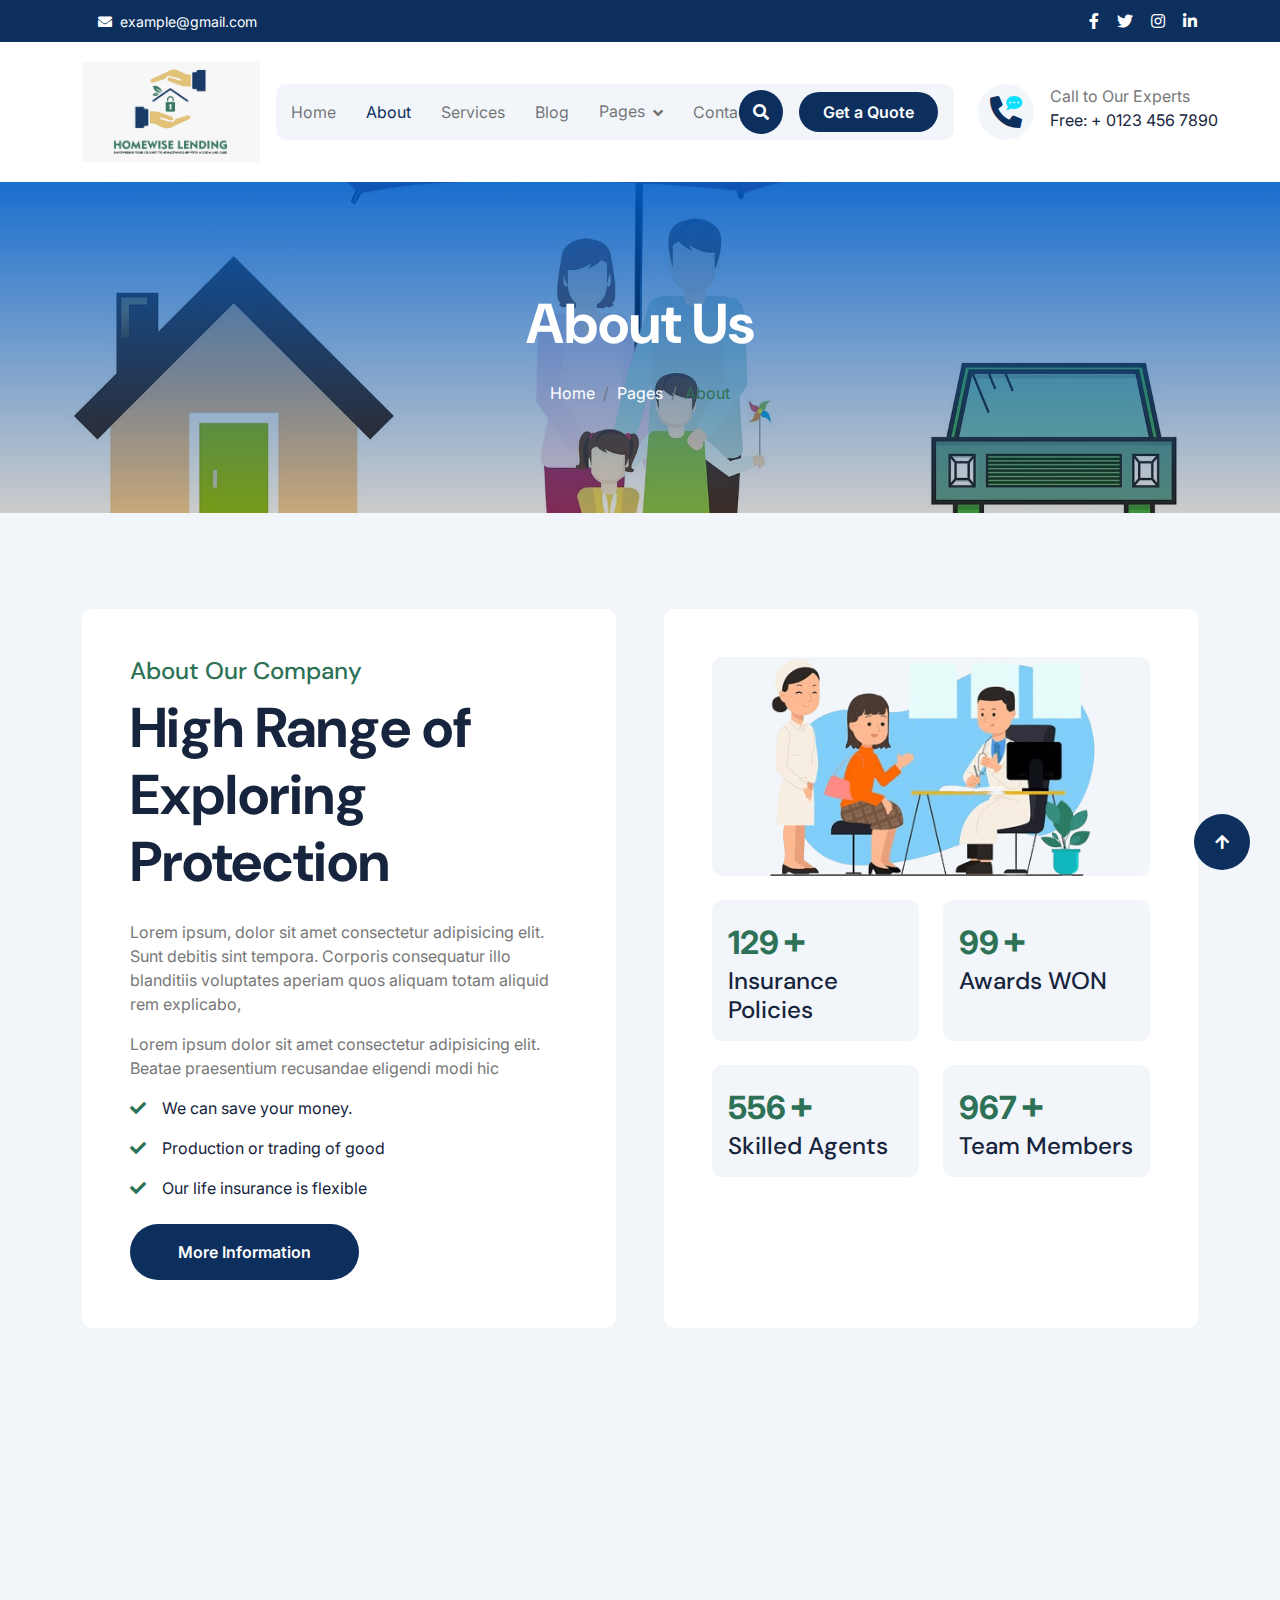
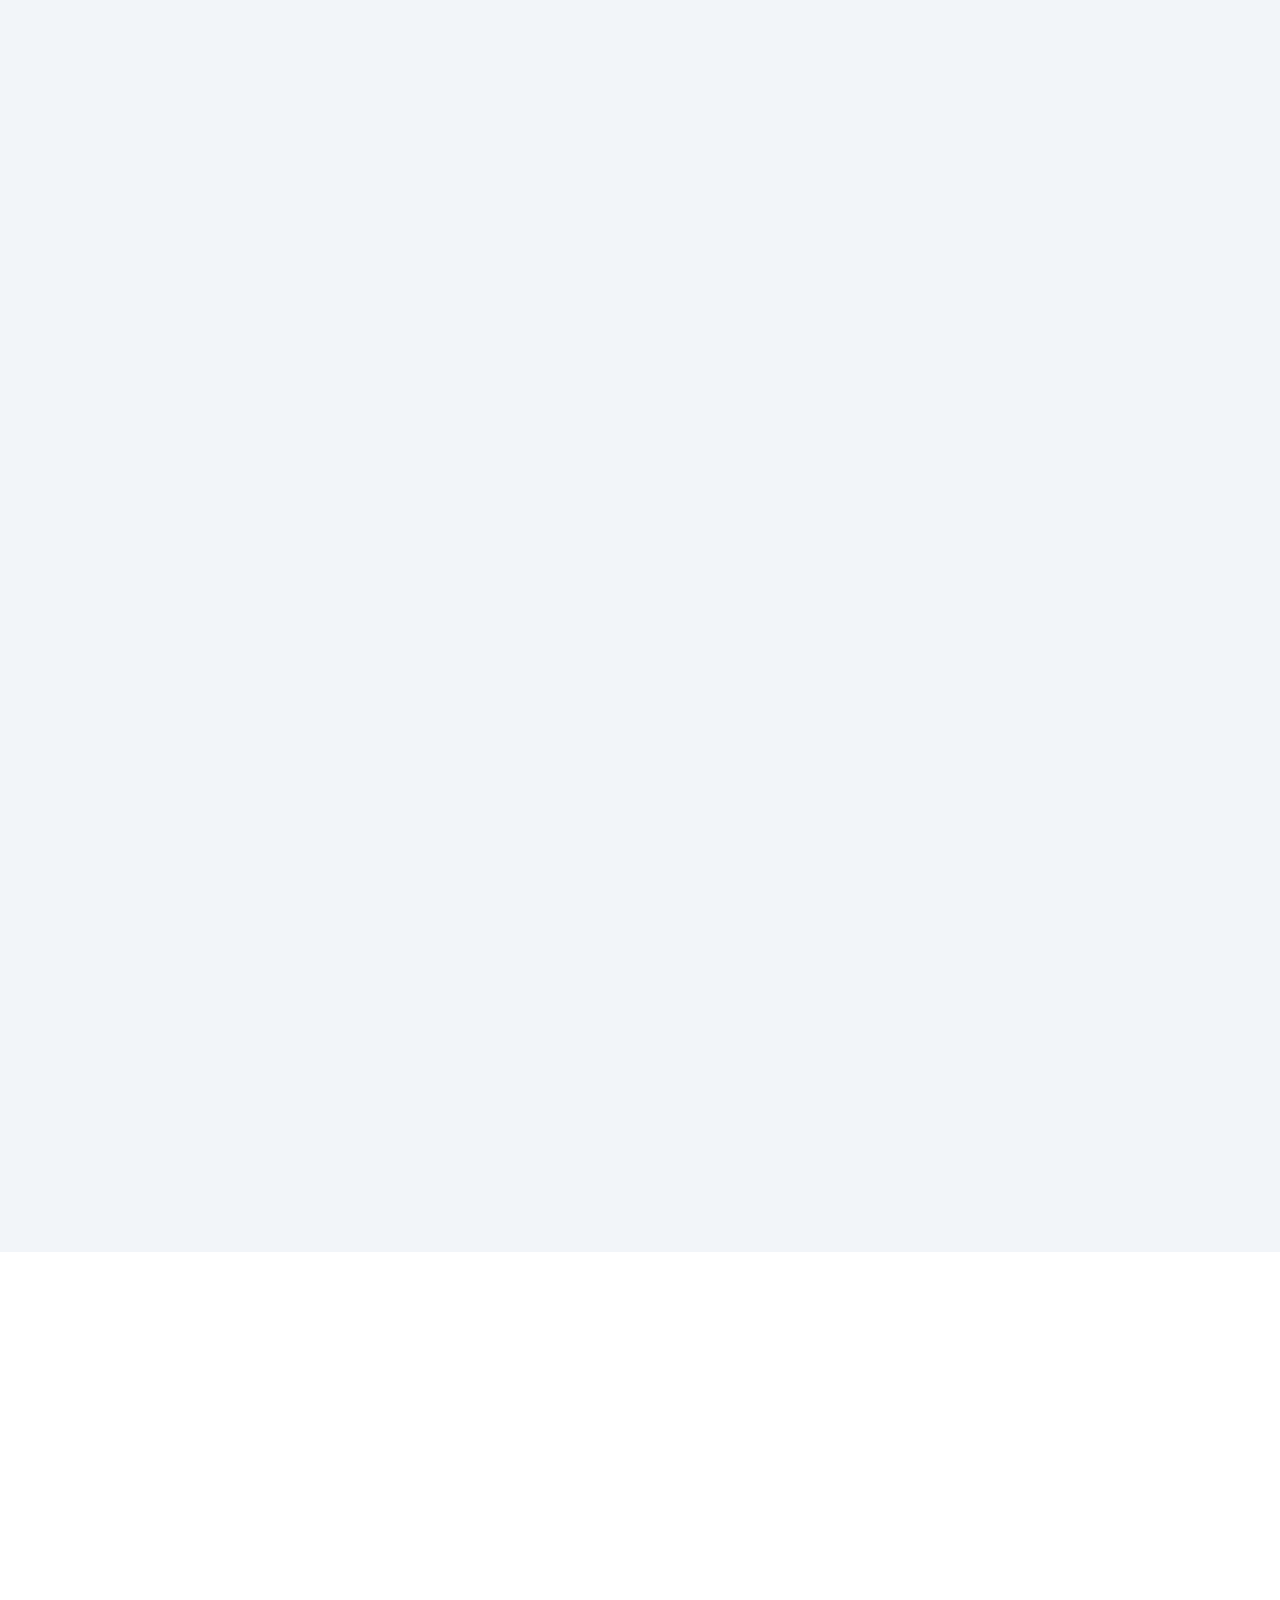
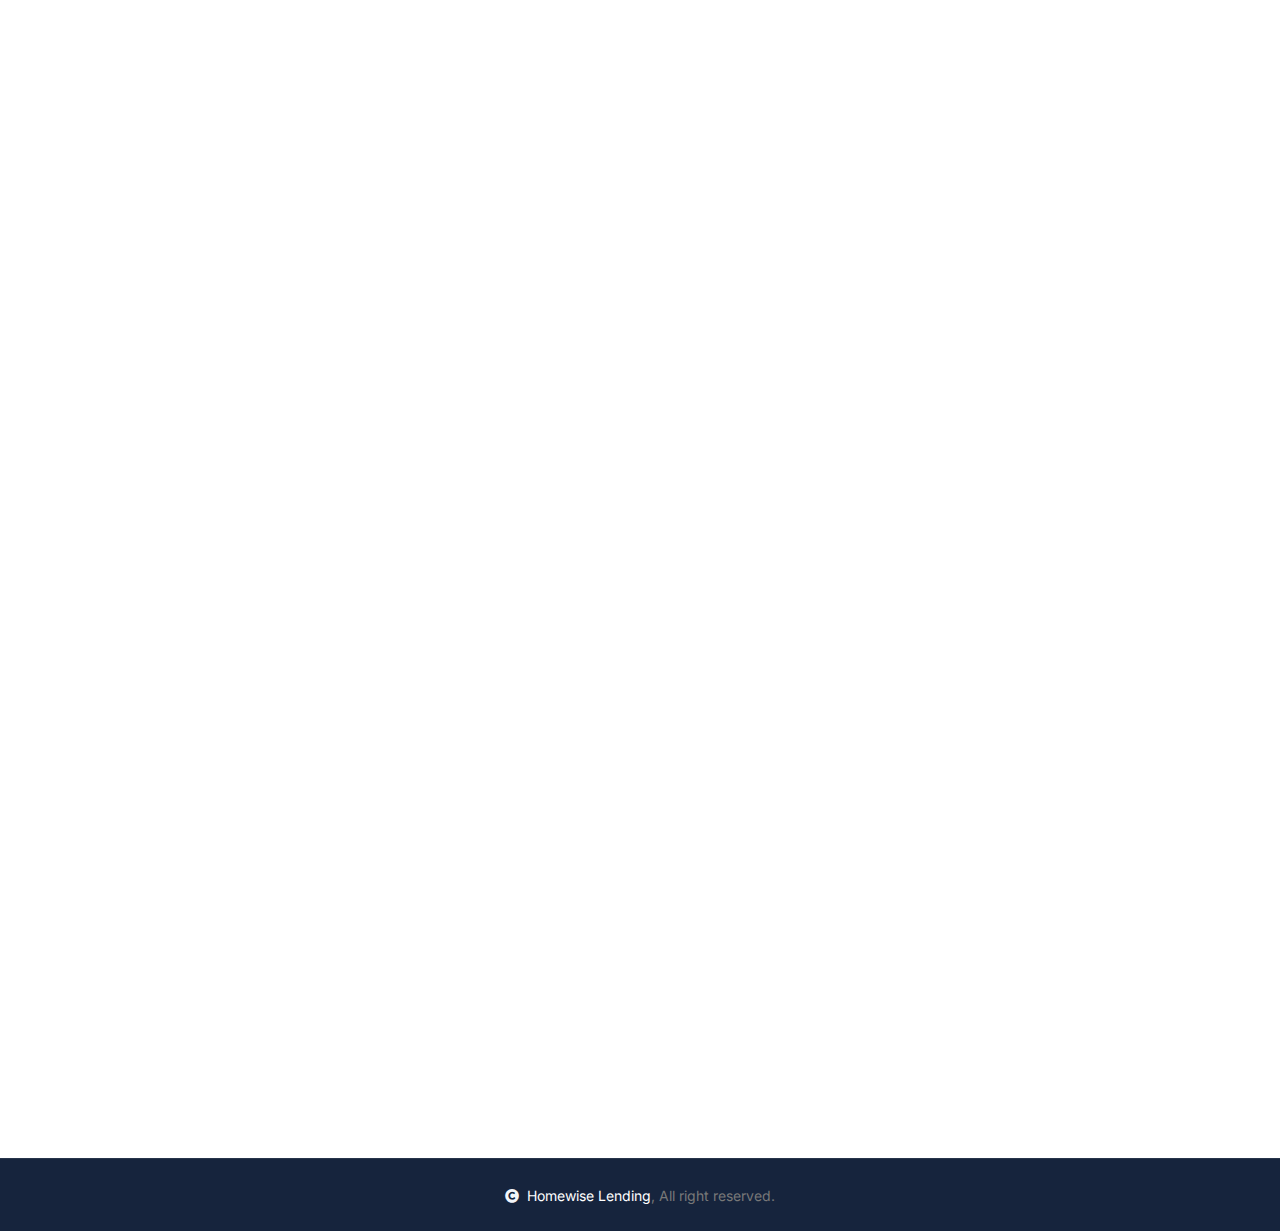
<file: about.html>
<!DOCTYPE html>
<html lang="en">

<head>
    <meta charset="utf-8">
    <title>LifeSure - Life Insurance Website Template</title>
    <meta content="width=device-width, initial-scale=1.0" name="viewport">
    <meta content="" name="keywords">
    <meta content="" name="description">

    <!-- Google Web Fonts -->
    <link rel="preconnect" href="https://fonts.googleapis.com">
    <link rel="preconnect" href="https://fonts.gstatic.com" crossorigin>
    <link
        href="https://fonts.googleapis.com/css2?family=DM+Sans:ital,opsz,wght@0,9..40,100..1000;1,9..40,100..1000&family=Inter:slnt,wght@-10..0,100..900&display=swap"
        rel="stylesheet">

    <!-- Icon Font Stylesheet -->
    <link rel="stylesheet" href="https://use.fontawesome.com/releases/v5.15.4/css/all.css" />
    <link href="https://cdn.jsdelivr.net/npm/bootstrap-icons@1.4.1/font/bootstrap-icons.css" rel="stylesheet">

    <!-- Libraries Stylesheet -->
    <link rel="stylesheet" href="lib/animate/animate.min.css" />
    <link href="lib/lightbox/css/lightbox.min.css" rel="stylesheet">
    <link href="lib/owlcarousel/assets/owl.carousel.min.css" rel="stylesheet">


    <!-- Customized Bootstrap Stylesheet -->
    <link href="css/bootstrap.min.css" rel="stylesheet">

    <!-- Template Stylesheet -->
    <link href="css/style.css" rel="stylesheet">
</head>

<body>

    <!-- Spinner Start -->
    <div id="spinner"
        class="show bg-white position-fixed translate-middle w-100 vh-100 top-50 start-50 d-flex align-items-center justify-content-center">
        <div class="spinner-border text-primary" style="width: 3rem; height: 3rem;" role="status">
            <span class="sr-only">Loading...</span>
        </div>
    </div>
    <!-- Spinner End -->

    <!-- Topbar Start -->
    <div class="container-fluid topbar px-0 px-lg-4 darkbluebg py-2 d-none d-lg-block">
        <div class="container">
            <div class="row gx-0 align-items-center">
                <div class="col-lg-8 text-center text-lg-start mb-lg-0">
                    <div class="d-flex flex-wrap">

                        <div class="ps-3">
                            <a href="mailto:example@gmail.com" class="text-white small"><i
                                    class="fas fa-envelope text-white me-2"></i>example@gmail.com</a>
                        </div>
                    </div>
                </div>
                <div class="col-lg-4 text-center text-lg-end">
                    <div class="d-flex justify-content-end">
                        <div class="d-flex">
                            <a class="btn p-0 text-white  me-3" href="#"><i class="fab fa-facebook-f"></i></a>
                            <a class="btn p-0 text-white  me-3" href="#"><i class="fab fa-twitter"></i></a>
                            <a class="btn p-0 text-white  me-3" href="#"><i class="fab fa-instagram"></i></a>
                            <a class="btn p-0 text-white  me-0" href="#"><i class="fab fa-linkedin-in"></i></a>
                        </div>
                    </div>
                </div>
            </div>
        </div>
    </div>
    <!-- Topbar End -->

    <!-- Navbar & Hero Start -->
    <div class="container-fluid nav-bar px-0 px-lg-4 py-lg-0">
        <div class="container">
            <nav class="navbar navbar-expand-lg navbar-light">
                <a href="#" class="navbar-brand p-0">
                    <img src="img/logo.jpg" alt="Logo">
                </a>
                <button class="navbar-toggler" type="button" data-bs-toggle="collapse" data-bs-target="#navbarCollapse">
                    <span class="fa fa-bars"></span>
                </button>
                <div class="collapse navbar-collapse" id="navbarCollapse">
                    <div class="navbar-nav mx-0 mx-lg-auto">
                        <a href="index.html" class="nav-item nav-link">Home</a>
                        <a href="about.html" class="nav-item nav-link active">About</a>
                        <a href="service.html" class="nav-item nav-link">Services</a>
                        <a href="blog.html" class="nav-item nav-link">Blog</a>
                        <div class="nav-item dropdown">
                            <a href="#" class="nav-link" data-bs-toggle="dropdown">
                                <span class="dropdown-toggle">Pages</span>
                            </a>
                            <div class="dropdown-menu">
                                <a href="feature.html" class="dropdown-item">Our Features</a>
                                <a href="team.html" class="dropdown-item">Our team</a>
                                <a href="testimonial.html" class="dropdown-item">Testimonial</a>
                                <a href="FAQ.html" class="dropdown-item">FAQs</a>
                                <a href="404.html" class="dropdown-item">404 Page</a>
                            </div>
                        </div>
                        <a href="contact.html" class="nav-item nav-link">Contact</a>
                        <div class="nav-btn px-3">
                            <button class="btn-search btn btn-primary btn-md-square rounded-circle flex-shrink-0"
                                data-bs-toggle="modal" data-bs-target="#searchModal"><i
                                    class="fas fa-search"></i></button>
                            <a href="#" class="btn btn-primary rounded-pill py-2 px-4 ms-3 flex-shrink-0"> Get a
                                Quote</a>
                        </div>
                    </div>
                </div>
                <div class="d-none d-xl-flex flex-shrink-0 ps-4">
                    <a href="#" class="btn btn-light btn-lg-square rounded-circle position-relative wow tada"
                        data-wow-delay=".9s">
                        <i class="fa fa-phone-alt fa-2x"></i>
                        <div class="position-absolute" style="top: 7px; right: 12px;">
                            <span><i class="fa fa-comment-dots text-secondary"></i></span>
                        </div>
                    </a>
                    <div class="d-flex flex-column ms-3">
                        <span>Call to Our Experts</span>
                        <a href="tel:+ 0123 456 7890"><span class="text-dark">Free: + 0123 456 7890</span></a>
                    </div>
                </div>
            </nav>
        </div>
    </div>
    <!-- Navbar & Hero End -->

    <!-- Modal Search Start -->
    <div class="modal fade" id="searchModal" tabindex="-1" aria-labelledby="exampleModalLabel" aria-hidden="true">
        <div class="modal-dialog modal-fullscreen">
            <div class="modal-content rounded-0">
                <div class="modal-header">
                    <h5 class="modal-title" id="exampleModalLabel">Search by keyword</h5>
                    <button type="button" class="btn-close" data-bs-dismiss="modal" aria-label="Close"></button>
                </div>
                <div class="modal-body d-flex align-items-center bg-primary">
                    <div class="input-group w-75 mx-auto d-flex">
                        <input type="search" class="form-control p-3" placeholder="keywords"
                            aria-describedby="search-icon-1">
                        <span id="search-icon-1" class="btn bg-light border nput-group-text p-3"><i
                                class="fa fa-search"></i></span>
                    </div>
                </div>
            </div>
        </div>
    </div>
    <!-- Modal Search End -->


    <!-- Header Start -->
    <div class="container-fluid bg-breadcrumb">
        <div class="container text-center py-5" style="max-width: 900px;">
            <h4 class="text-white display-4 mb-4 wow fadeInDown" data-wow-delay="0.1s">About Us</h4>
            <ol class="breadcrumb d-flex justify-content-center mb-0 wow fadeInDown" data-wow-delay="0.3s">
                <li class="breadcrumb-item"><a href="index.html">Home</a></li>
                <li class="breadcrumb-item"><a href="#">Pages</a></li>
                <li class="breadcrumb-item active text-primary">About</li>
            </ol>
        </div>
    </div>
    <!-- Header End -->


    <!-- About Start -->
    <div class="container-fluid bg-light about py-5">
        <div class="container py-5">
            <div class="row g-5">
                <div class="col-xl-6 wow fadeInLeft" data-wow-delay="0.2s">
                    <div class="about-item-content bg-white rounded p-5 h-100">
                        <h4 class="text-primary">About Our Company</h4>
                        <h1 class="display-4 mb-4">High Range of Exploring Protection</h1>
                        <p>Lorem ipsum, dolor sit amet consectetur adipisicing elit. Sunt debitis sint tempora. Corporis
                            consequatur illo blanditiis voluptates aperiam quos aliquam totam aliquid rem explicabo,
                        </p>
                        <p>Lorem ipsum dolor sit amet consectetur adipisicing elit. Beatae praesentium recusandae
                            eligendi modi hic
                        </p>
                        <p class="text-dark"><i class="fa fa-check text-primary me-3"></i>We can save your money.</p>
                        <p class="text-dark"><i class="fa fa-check text-primary me-3"></i>Production or trading of good
                        </p>
                        <p class="text-dark mb-4"><i class="fa fa-check text-primary me-3"></i>Our life insurance is
                            flexible</p>
                        <a class="btn btn-primary rounded-pill py-3 px-5" href="#">More Information</a>
                    </div>
                </div>
                <div class="col-xl-6 wow fadeInRight" data-wow-delay="0.2s">
                    <div class="bg-white rounded p-5 h-100">
                        <div class="row g-4 justify-content-center">
                            <div class="col-12">
                                <div class="rounded bg-light">
                                    <img src="img/about-1.png" class="img-fluid rounded w-100" alt="">
                                </div>
                            </div>
                            <div class="col-sm-6">
                                <div class="counter-item bg-light rounded p-3 h-100">
                                    <div class="counter-counting">
                                        <span class="text-primary fs-2 fw-bold" data-toggle="counter-up">129</span>
                                        <span class="h1 fw-bold text-primary">+</span>
                                    </div>
                                    <h4 class="mb-0 text-dark">Insurance Policies</h4>
                                </div>
                            </div>
                            <div class="col-sm-6">
                                <div class="counter-item bg-light rounded p-3 h-100">
                                    <div class="counter-counting">
                                        <span class="text-primary fs-2 fw-bold" data-toggle="counter-up">99</span>
                                        <span class="h1 fw-bold text-primary">+</span>
                                    </div>
                                    <h4 class="mb-0 text-dark">Awards WON</h4>
                                </div>
                            </div>
                            <div class="col-sm-6">
                                <div class="counter-item bg-light rounded p-3 h-100">
                                    <div class="counter-counting">
                                        <span class="text-primary fs-2 fw-bold" data-toggle="counter-up">556</span>
                                        <span class="h1 fw-bold text-primary">+</span>
                                    </div>
                                    <h4 class="mb-0 text-dark">Skilled Agents</h4>
                                </div>
                            </div>
                            <div class="col-sm-6">
                                <div class="counter-item bg-light rounded p-3 h-100">
                                    <div class="counter-counting">
                                        <span class="text-primary fs-2 fw-bold" data-toggle="counter-up">967</span>
                                        <span class="h1 fw-bold text-primary">+</span>
                                    </div>
                                    <h4 class="mb-0 text-dark">Team Members</h4>
                                </div>
                            </div>
                        </div>
                    </div>
                </div>
            </div>
        </div>
    </div>
    <!-- About End -->


    <!-- Feature Start -->
    <div class="container-fluid feature bg-light pb-5">
        <div class="container pb-5">
            <div class="text-center mx-auto pb-5 wow fadeInUp" data-wow-delay="0.2s" style="max-width: 800px;">
                <h4 class="text-primary">Our Features</h4>
                <h1 class="display-4 mb-4">Insurance Provide you a Better Future</h1>
                <p class="mb-0">Lorem ipsum dolor, sit amet consectetur adipisicing elit. Tenetur adipisci facilis
                    cupiditate recusandae aperiam temporibus corporis itaque quis facere, numquam, ad culpa deserunt
                    sint dolorem autem obcaecati, ipsam mollitia hic.
                </p>
            </div>
            <div class="row g-4">
                <div class="col-md-6 col-lg-6 col-xl-3 wow fadeInUp" data-wow-delay="0.2s">
                    <div class="feature-item p-4 pt-0">
                        <div class="feature-icon p-4 mb-4">
                            <i class="far fa-handshake fa-3x"></i>
                        </div>
                        <h4 class="mb-4">Trusted Company</h4>
                        <p class="mb-4">Lorem ipsum dolor sit amet consectetur adipisicing elit. Ea hic laborum odit
                            pariatur...
                        </p>
                        <a class="btn btn-primary rounded-pill py-2 px-4" href="#">Learn More</a>
                    </div>
                </div>
                <div class="col-md-6 col-lg-6 col-xl-3 wow fadeInUp" data-wow-delay="0.4s">
                    <div class="feature-item p-4 pt-0">
                        <div class="feature-icon p-4 mb-4">
                            <i class="fa fa-dollar-sign fa-3x"></i>
                        </div>
                        <h4 class="mb-4">Anytime Money Back</h4>
                        <p class="mb-4">Lorem ipsum dolor sit amet consectetur adipisicing elit. Ea hic laborum odit
                            pariatur...
                        </p>
                        <a class="btn btn-primary rounded-pill py-2 px-4" href="#">Learn More</a>
                    </div>
                </div>
                <div class="col-md-6 col-lg-6 col-xl-3 wow fadeInUp" data-wow-delay="0.6s">
                    <div class="feature-item p-4 pt-0">
                        <div class="feature-icon p-4 mb-4">
                            <i class="fa fa-bullseye fa-3x"></i>
                        </div>
                        <h4 class="mb-4">Flexible Plans</h4>
                        <p class="mb-4">Lorem ipsum dolor sit amet consectetur adipisicing elit. Ea hic laborum odit
                            pariatur...
                        </p>
                        <a class="btn btn-primary rounded-pill py-2 px-4" href="#">Learn More</a>
                    </div>
                </div>
                <div class="col-md-6 col-lg-6 col-xl-3 wow fadeInUp" data-wow-delay="0.8s">
                    <div class="feature-item p-4 pt-0">
                        <div class="feature-icon p-4 mb-4">
                            <i class="fa fa-headphones fa-3x"></i>
                        </div>
                        <h4 class="mb-4">24/7 Fast Support</h4>
                        <p class="mb-4">Lorem ipsum dolor sit amet consectetur adipisicing elit. Ea hic laborum odit
                            pariatur...
                        </p>
                        <a class="btn btn-primary rounded-pill py-2 px-4" href="#">Learn More</a>
                    </div>
                </div>
            </div>
        </div>
    </div>
    <!-- Feature End -->

    <!-- FAQs Start -->
    <div class="container-fluid faq-section bg-light pb-5">
        <div class="container pb-5">
            <div class="row g-5 align-items-center">
                <div class="col-xl-6 wow fadeInLeft" data-wow-delay="0.2s">
                    <div class="h-100">
                        <div class="mb-5">
                            <h4 class="text-primary">Some Important FAQ's</h4>
                            <h1 class="display-4 mb-0">Common Frequently Asked Questions</h1>
                        </div>
                        <div class="accordion" id="accordionExample">
                            <div class="accordion-item">
                                <h2 class="accordion-header" id="headingOne">
                                    <button class="accordion-button border-0" type="button" data-bs-toggle="collapse"
                                        data-bs-target="#collapseOne" aria-expanded="true" aria-controls="collapseOne">
                                        Q: What happens during Freshers' Week?
                                    </button>
                                </h2>
                                <div id="collapseOne" class="accordion-collapse collapse show active"
                                    aria-labelledby="headingOne" data-bs-parent="#accordionExample">
                                    <div class="accordion-body rounded">
                                        A: Leverage agile frameworks to provide a robust synopsis for high level
                                        overviews. Iterative approaches to corporate strategy foster collaborative
                                        thinking to further the overall value proposition. Organically grow the holistic
                                        world view of disruptive innovation via workplace diversity and empowerment.
                                    </div>
                                </div>
                            </div>
                            <div class="accordion-item">
                                <h2 class="accordion-header" id="headingTwo">
                                    <button class="accordion-button collapsed" type="button" data-bs-toggle="collapse"
                                        data-bs-target="#collapseTwo" aria-expanded="false" aria-controls="collapseTwo">
                                        Q: What is the transfer application process?
                                    </button>
                                </h2>
                                <div id="collapseTwo" class="accordion-collapse collapse" aria-labelledby="headingTwo"
                                    data-bs-parent="#accordionExample">
                                    <div class="accordion-body">
                                        A: Leverage agile frameworks to provide a robust synopsis for high level
                                        overviews. Iterative approaches to corporate strategy foster collaborative
                                        thinking to further the overall value proposition. Organically grow the holistic
                                        world view of disruptive innovation via workplace diversity and empowerment.
                                    </div>
                                </div>
                            </div>
                            <div class="accordion-item">
                                <h2 class="accordion-header" id="headingThree">
                                    <button class="accordion-button collapsed" type="button" data-bs-toggle="collapse"
                                        data-bs-target="#collapseThree" aria-expanded="false"
                                        aria-controls="collapseThree">
                                        Q: Why should I attend community college?
                                    </button>
                                </h2>
                                <div id="collapseThree" class="accordion-collapse collapse"
                                    aria-labelledby="headingThree" data-bs-parent="#accordionExample">
                                    <div class="accordion-body">
                                        A: Leverage agile frameworks to provide a robust synopsis for high level
                                        overviews. Iterative approaches to corporate strategy foster collaborative
                                        thinking to further the overall value proposition. Organically grow the holistic
                                        world view of disruptive innovation via workplace diversity and empowerment.
                                    </div>
                                </div>
                            </div>
                        </div>
                    </div>
                </div>
                <div class="col-xl-6 wow fadeInRight" data-wow-delay="0.4s">
                    <img src="img/carousel-2.png" class="img-fluid w-100" alt="">
                </div>
            </div>
        </div>
    </div>
    <!-- FAQs End -->


    <!-- Team Start -->
    <div class="container-fluid team py-5">
        <div class="container py-5">
            <div class="text-center mx-auto pb-5 wow fadeInUp" data-wow-delay="0.2s" style="max-width: 800px;">
                <h4 class="text-primary">Our Team</h4>
                <h1 class="display-4 mb-4">Meet Our Expert Team Members</h1>
                <p class="mb-0">Lorem ipsum dolor, sit amet consectetur adipisicing elit. Tenetur adipisci facilis
                    cupiditate recusandae aperiam temporibus corporis itaque quis facere, numquam, ad culpa deserunt
                    sint dolorem autem obcaecati, ipsam mollitia hic.
                </p>
            </div>
            <div class="row g-4">
                <div class="col-md-6 col-lg-6 col-xl-3 wow fadeInUp" data-wow-delay="0.2s">
                    <div class="team-item">
                        <div class="team-img">
                            <img src="img/team-1.jpg" class="img-fluid rounded-top w-100" alt="">
                            <div class="team-icon">
                                <a class="btn btn-primary btn-sm-square rounded-pill mb-2" href=""><i
                                        class="fab fa-facebook-f"></i></a>
                                <a class="btn btn-primary btn-sm-square rounded-pill mb-2" href=""><i
                                        class="fab fa-twitter"></i></a>
                                <a class="btn btn-primary btn-sm-square rounded-pill mb-2" href=""><i
                                        class="fab fa-linkedin-in"></i></a>
                                <a class="btn btn-primary btn-sm-square rounded-pill mb-0" href=""><i
                                        class="fab fa-instagram"></i></a>
                            </div>
                        </div>
                        <div class="team-title p-4">
                            <h4 class="mb-0">David James</h4>
                            <p class="mb-0">Profession</p>
                        </div>
                    </div>
                </div>
                <div class="col-md-6 col-lg-6 col-xl-3 wow fadeInUp" data-wow-delay="0.4s">
                    <div class="team-item">
                        <div class="team-img">
                            <img src="img/team-2.jpg" class="img-fluid rounded-top w-100" alt="">
                            <div class="team-icon">
                                <a class="btn btn-primary btn-sm-square rounded-pill mb-2" href=""><i
                                        class="fab fa-facebook-f"></i></a>
                                <a class="btn btn-primary btn-sm-square rounded-pill mb-2" href=""><i
                                        class="fab fa-twitter"></i></a>
                                <a class="btn btn-primary btn-sm-square rounded-pill mb-2" href=""><i
                                        class="fab fa-linkedin-in"></i></a>
                                <a class="btn btn-primary btn-sm-square rounded-pill mb-0" href=""><i
                                        class="fab fa-instagram"></i></a>
                            </div>
                        </div>
                        <div class="team-title p-4">
                            <h4 class="mb-0">David James</h4>
                            <p class="mb-0">Profession</p>
                        </div>
                    </div>
                </div>
                <div class="col-md-6 col-lg-6 col-xl-3 wow fadeInUp" data-wow-delay="0.6s">
                    <div class="team-item">
                        <div class="team-img">
                            <img src="img/team-3.jpg" class="img-fluid rounded-top w-100" alt="">
                            <div class="team-icon">
                                <a class="btn btn-primary btn-sm-square rounded-pill mb-2" href=""><i
                                        class="fab fa-facebook-f"></i></a>
                                <a class="btn btn-primary btn-sm-square rounded-pill mb-2" href=""><i
                                        class="fab fa-twitter"></i></a>
                                <a class="btn btn-primary btn-sm-square rounded-pill mb-2" href=""><i
                                        class="fab fa-linkedin-in"></i></a>
                                <a class="btn btn-primary btn-sm-square rounded-pill mb-0" href=""><i
                                        class="fab fa-instagram"></i></a>
                            </div>
                        </div>
                        <div class="team-title p-4">
                            <h4 class="mb-0">David James</h4>
                            <p class="mb-0">Profession</p>
                        </div>
                    </div>
                </div>
                <div class="col-md-6 col-lg-6 col-xl-3 wow fadeInUp" data-wow-delay="0.8s">
                    <div class="team-item">
                        <div class="team-img">
                            <img src="img/team-4.jpg" class="img-fluid rounded-top w-100" alt="">
                            <div class="team-icon">
                                <a class="btn btn-primary btn-sm-square rounded-pill mb-2" href=""><i
                                        class="fab fa-facebook-f"></i></a>
                                <a class="btn btn-primary btn-sm-square rounded-pill mb-2" href=""><i
                                        class="fab fa-twitter"></i></a>
                                <a class="btn btn-primary btn-sm-square rounded-pill mb-2" href=""><i
                                        class="fab fa-linkedin-in"></i></a>
                                <a class="btn btn-primary btn-sm-square rounded-pill mb-0" href=""><i
                                        class="fab fa-instagram"></i></a>
                            </div>
                        </div>
                        <div class="team-title p-4">
                            <h4 class="mb-0">David James</h4>
                            <p class="mb-0">Profession</p>
                        </div>
                    </div>
                </div>
            </div>
        </div>
    </div>
    <!-- Team End -->


    <!-- Footer Start -->
    <div class="container-fluid footer py-5 wow fadeIn" data-wow-delay="0.2s">
        <div class="container py-5">
            <div class="row g-5">
                <div class="col-xl-9">
                    <div class="mb-5">
                        <div class="row g-4">
                            <div class="col-md-6 col-lg-6 col-xl-5">
                                <div class="footer-item">
                                    <a href="index.html" class="p-0">
                                        <h3 class="text-white"><i class="fab fa-slack me-3"></i> LifeSure</h3>
                                        <!-- <img src="img/logo.png" alt="Logo"> -->
                                    </a>
                                    <p class="text-white mb-4">Dolor amet sit justo amet elitr clita ipsum elitr
                                        est.Lorem ipsum dolor sit amet, consectetur adipiscing...</p>
                                    <div class="footer-btn d-flex">
                                        <a class="btn btn-md-square rounded-circle me-3" href="#"><i
                                                class="fab fa-facebook-f"></i></a>
                                        <a class="btn btn-md-square rounded-circle me-3" href="#"><i
                                                class="fab fa-twitter"></i></a>
                                        <a class="btn btn-md-square rounded-circle me-3" href="#"><i
                                                class="fab fa-instagram"></i></a>
                                        <a class="btn btn-md-square rounded-circle me-0" href="#"><i
                                                class="fab fa-linkedin-in"></i></a>
                                    </div>
                                </div>
                            </div>
                            <div class="col-md-6 col-lg-6 col-xl-3">
                                <div class="footer-item">
                                    <h4 class="text-white mb-4">Useful Links</h4>
                                    <a href="#"><i class="fas fa-angle-right me-2"></i> About Us</a>
                                    <a href="#"><i class="fas fa-angle-right me-2"></i> Features</a>
                                    <a href="#"><i class="fas fa-angle-right me-2"></i> Services</a>
                                    <a href="#"><i class="fas fa-angle-right me-2"></i> FAQ's</a>
                                    <a href="#"><i class="fas fa-angle-right me-2"></i> Blogs</a>
                                    <a href="#"><i class="fas fa-angle-right me-2"></i> Contact</a>
                                </div>
                            </div>
                            <div class="col-md-6 col-lg-6 col-xl-4">
                                <div class="footer-item">
                                    <h4 class="mb-4 text-white">Instagram</h4>
                                    <div class="row g-3">
                                        <div class="col-4">
                                            <div class="footer-instagram rounded">
                                                <img src="img/instagram-footer-1.jpg" class="img-fluid w-100" alt="">
                                                <div class="footer-search-icon">
                                                    <a href="img/instagram-footer-1.jpg"
                                                        data-lightbox="footerInstagram-1" class="my-auto"><i
                                                            class="fas fa-link text-white"></i></a>
                                                </div>
                                            </div>
                                        </div>
                                        <div class="col-4">
                                            <div class="footer-instagram rounded">
                                                <img src="img/instagram-footer-2.jpg" class="img-fluid w-100" alt="">
                                                <div class="footer-search-icon">
                                                    <a href="img/instagram-footer-2.jpg"
                                                        data-lightbox="footerInstagram-2" class="my-auto"><i
                                                            class="fas fa-link text-white"></i></a>
                                                </div>
                                            </div>
                                        </div>
                                        <div class="col-4">
                                            <div class="footer-instagram rounded">
                                                <img src="img/instagram-footer-3.jpg" class="img-fluid w-100" alt="">
                                                <div class="footer-search-icon">
                                                    <a href="img/instagram-footer-3.jpg"
                                                        data-lightbox="footerInstagram-3" class="my-auto"><i
                                                            class="fas fa-link text-white"></i></a>
                                                </div>
                                            </div>
                                        </div>
                                        <div class="col-4">
                                            <div class="footer-instagram rounded">
                                                <img src="img/instagram-footer-4.jpg" class="img-fluid w-100" alt="">
                                                <div class="footer-search-icon">
                                                    <a href="img/instagram-footer-4.jpg"
                                                        data-lightbox="footerInstagram-4" class="my-auto"><i
                                                            class="fas fa-link text-white"></i></a>
                                                </div>
                                            </div>
                                        </div>
                                        <div class="col-4">
                                            <div class="footer-instagram rounded">
                                                <img src="img/instagram-footer-5.jpg" class="img-fluid w-100" alt="">
                                                <div class="footer-search-icon">
                                                    <a href="img/instagram-footer-5.jpg"
                                                        data-lightbox="footerInstagram-5" class="my-auto"><i
                                                            class="fas fa-link text-white"></i></a>
                                                </div>
                                            </div>
                                        </div>
                                        <div class="col-4">
                                            <div class="footer-instagram rounded">
                                                <img src="img/instagram-footer-6.jpg" class="img-fluid w-100" alt="">
                                                <div class="footer-search-icon">
                                                    <a href="img/instagram-footer-6.jpg"
                                                        data-lightbox="footerInstagram-6" class="my-auto"><i
                                                            class="fas fa-link text-white"></i></a>
                                                </div>
                                            </div>
                                        </div>
                                    </div>
                                </div>
                            </div>
                        </div>
                    </div>
                    <div class="pt-5" style="border-top: 1px solid rgba(255, 255, 255, 0.08);">
                        <div class="row g-0">
                            <div class="col-12">
                                <div class="row g-4">
                                    <div class="col-lg-6 col-xl-4">
                                        <div class="d-flex">
                                            <div class="btn-xl-square bg-primary text-white rounded p-4 me-4">
                                                <i class="fas fa-map-marker-alt fa-2x"></i>
                                            </div>
                                            <div>
                                                <h4 class="text-white">Address</h4>
                                                <p class="mb-0">123 Street New York.USA</p>
                                            </div>
                                        </div>
                                    </div>
                                    <div class="col-lg-6 col-xl-4">
                                        <div class="d-flex">
                                            <div class="btn-xl-square bg-primary text-white rounded p-4 me-4">
                                                <i class="fas fa-envelope fa-2x"></i>
                                            </div>
                                            <div>
                                                <h4 class="text-white">Mail Us</h4>
                                                <p class="mb-0">info@example.com</p>
                                            </div>
                                        </div>
                                    </div>
                                    <div class="col-lg-6 col-xl-4">
                                        <div class="d-flex">
                                            <div class="btn-xl-square bg-primary text-white rounded p-4 me-4">
                                                <i class="fa fa-phone-alt fa-2x"></i>
                                            </div>
                                            <div>
                                                <h4 class="text-white">Telephone</h4>
                                                <p class="mb-0">(+012) 3456 7890</p>
                                            </div>
                                        </div>
                                    </div>
                                </div>
                            </div>
                        </div>
                    </div>
                </div>

                <div class="col-xl-3">
                    <div class="footer-item">
                        <h4 class="text-white mb-4">Newsletter</h4>
                        <p class="text-white mb-3">Dolor amet sit justo amet elitr clita ipsum elitr est.Lorem ipsum
                            dolor sit amet, consectetur adipiscing elit.</p>
                        <div class="position-relative rounded-pill mb-4">
                            <input class="form-control rounded-pill w-100 py-3 ps-4 pe-5" type="text"
                                placeholder="Enter your email">
                            <button type="button"
                                class="btn btn-primary rounded-pill position-absolute top-0 end-0 py-2 mt-2 me-2">SignUp</button>
                        </div>
                        <div class="d-flex flex-shrink-0">
                            <div class="footer-btn">
                                <a href="#" class="btn btn-lg-square rounded-circle position-relative wow tada"
                                    data-wow-delay=".9s">
                                    <i class="fa fa-phone-alt fa-2x"></i>
                                    <div class="position-absolute" style="top: 2px; right: 12px;">
                                        <span><i class="fa fa-comment-dots text-secondary"></i></span>
                                    </div>
                                </a>
                            </div>
                            <div class="d-flex flex-column ms-3 flex-shrink-0">
                                <span>Call to Our Experts</span>
                                <a href="tel:+ 0123 456 7890"><span class="text-white">Free: + 0123 456 7890</span></a>
                            </div>
                        </div>
                    </div>
                </div>
            </div>
        </div>
    </div>
    <!-- Footer End -->

<!-- Copyright Start -->
<div class="container-fluid copyright py-4">
    <div class="container">
        <div class="row g-4 align-items-center">
            <div class="col-12 text-center mb-md-0">
                <small class="text-body"><a href="#" class="text-white"><i
                            class="fas fa-copyright text-light me-2"></i>Homewise Lending</a>, All right
                    reserved.</small>
            </div>

        </div>
    </div>
</div>
<!-- Copyright End -->


    <!-- Back to Top -->
    <a href="#" class="btn btn-primary btn-lg-square rounded-circle back-to-top"><i class="fa fa-arrow-up"></i></a>


    <!-- JavaScript Libraries -->
    <script src="https://ajax.googleapis.com/ajax/libs/jquery/3.6.4/jquery.min.js"></script>
    <script src="https://cdn.jsdelivr.net/npm/bootstrap@5.0.0/dist/js/bootstrap.bundle.min.js"></script>
    <script src="lib/wow/wow.min.js"></script>
    <script src="lib/easing/easing.min.js"></script>
    <script src="lib/waypoints/waypoints.min.js"></script>
    <script src="lib/counterup/counterup.min.js"></script>
    <script src="lib/lightbox/js/lightbox.min.js"></script>
    <script src="lib/owlcarousel/owl.carousel.min.js"></script>


    <!-- Template Javascript -->
    <script src="js/main.js"></script>
</body>

</html>
</file>
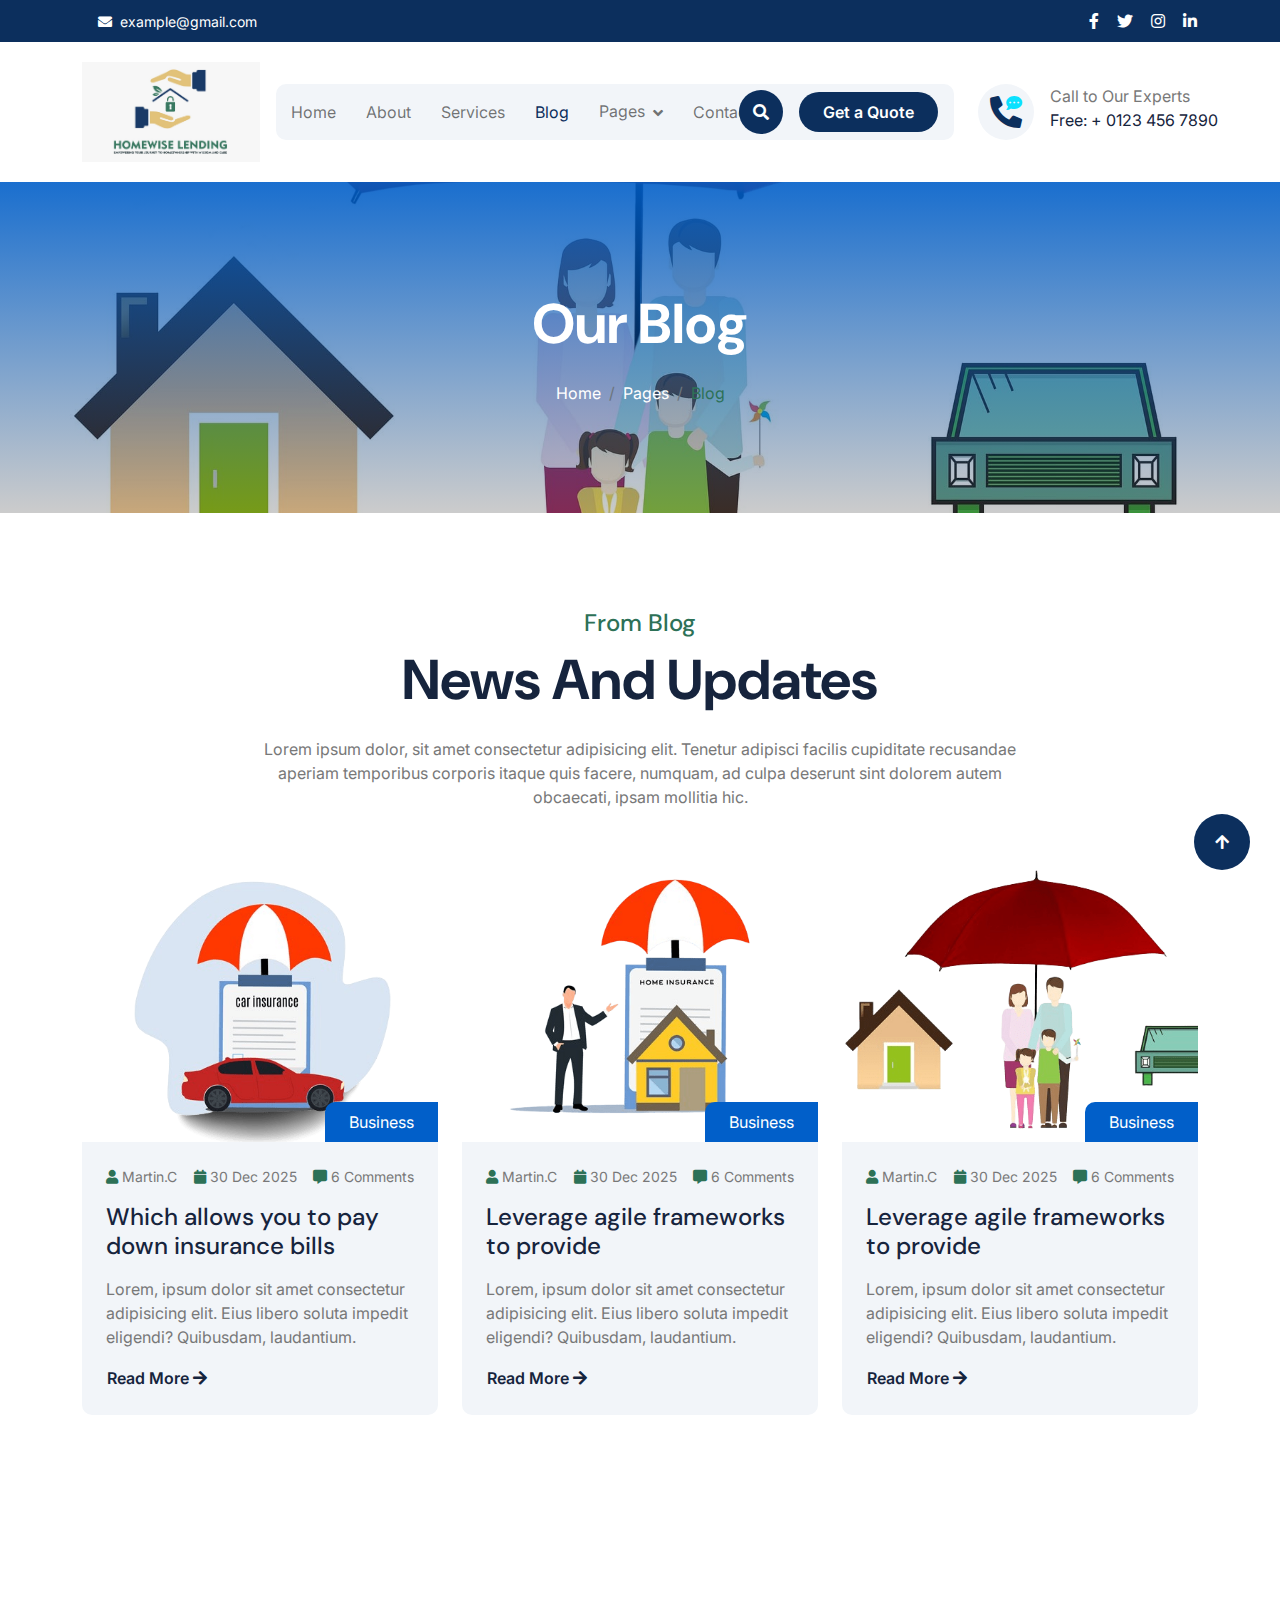
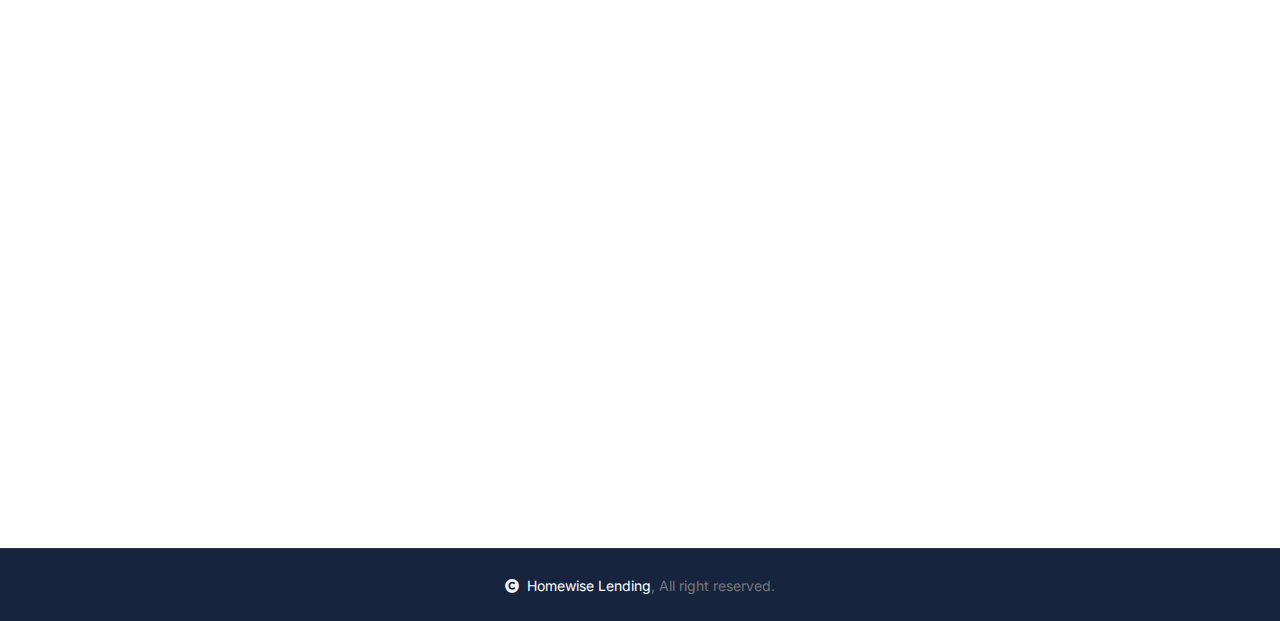
<file: blog.html>
<!DOCTYPE html>
<html lang="en">

<head>
    <meta charset="utf-8">
    <title>LifeSure - Life Insurance Website Template</title>
    <meta content="width=device-width, initial-scale=1.0" name="viewport">
    <meta content="" name="keywords">
    <meta content="" name="description">

    <!-- Google Web Fonts -->
    <link rel="preconnect" href="https://fonts.googleapis.com">
    <link rel="preconnect" href="https://fonts.gstatic.com" crossorigin>
    <link
        href="https://fonts.googleapis.com/css2?family=DM+Sans:ital,opsz,wght@0,9..40,100..1000;1,9..40,100..1000&family=Inter:slnt,wght@-10..0,100..900&display=swap"
        rel="stylesheet">

    <!-- Icon Font Stylesheet -->
    <link rel="stylesheet" href="https://use.fontawesome.com/releases/v5.15.4/css/all.css" />
    <link href="https://cdn.jsdelivr.net/npm/bootstrap-icons@1.4.1/font/bootstrap-icons.css" rel="stylesheet">

    <!-- Libraries Stylesheet -->
    <link rel="stylesheet" href="lib/animate/animate.min.css" />
    <link href="lib/lightbox/css/lightbox.min.css" rel="stylesheet">
    <link href="lib/owlcarousel/assets/owl.carousel.min.css" rel="stylesheet">


    <!-- Customized Bootstrap Stylesheet -->
    <link href="css/bootstrap.min.css" rel="stylesheet">

    <!-- Template Stylesheet -->
    <link href="css/style.css" rel="stylesheet">
</head>

<body>

    <!-- Spinner Start -->
    <div id="spinner"
        class="show bg-white position-fixed translate-middle w-100 vh-100 top-50 start-50 d-flex align-items-center justify-content-center">
        <div class="spinner-border text-primary" style="width: 3rem; height: 3rem;" role="status">
            <span class="sr-only">Loading...</span>
        </div>
    </div>
    <!-- Spinner End -->

    <!-- Topbar Start -->
    <div class="container-fluid topbar px-0 px-lg-4 darkbluebg py-2 d-none d-lg-block">
        <div class="container">
            <div class="row gx-0 align-items-center">
                <div class="col-lg-8 text-center text-lg-start mb-lg-0">
                    <div class="d-flex flex-wrap">

                        <div class="ps-3">
                            <a href="mailto:example@gmail.com" class="text-white small"><i
                                    class="fas fa-envelope text-white me-2"></i>example@gmail.com</a>
                        </div>
                    </div>
                </div>
                <div class="col-lg-4 text-center text-lg-end">
                    <div class="d-flex justify-content-end">
                        <div class="d-flex">
                            <a class="btn p-0 text-white  me-3" href="#"><i class="fab fa-facebook-f"></i></a>
                            <a class="btn p-0 text-white  me-3" href="#"><i class="fab fa-twitter"></i></a>
                            <a class="btn p-0 text-white  me-3" href="#"><i class="fab fa-instagram"></i></a>
                            <a class="btn p-0 text-white  me-0" href="#"><i class="fab fa-linkedin-in"></i></a>
                        </div>
                    </div>
                </div>
            </div>
        </div>
    </div>
    <!-- Topbar End -->

    <!-- Navbar & Hero Start -->
    <div class="container-fluid nav-bar px-0 px-lg-4 py-lg-0">
        <div class="container">
            <nav class="navbar navbar-expand-lg navbar-light">
                <a href="#" class="navbar-brand p-0">
                    <img src="img/logo.jpg" alt="Logo">
                </a>
                <button class="navbar-toggler" type="button" data-bs-toggle="collapse" data-bs-target="#navbarCollapse">
                    <span class="fa fa-bars"></span>
                </button>
                <div class="collapse navbar-collapse" id="navbarCollapse">
                    <div class="navbar-nav mx-0 mx-lg-auto">
                        <a href="index.html" class="nav-item nav-link">Home</a>
                        <a href="about.html" class="nav-item nav-link">About</a>
                        <a href="service.html" class="nav-item nav-link">Services</a>
                        <a href="blog.html" class="nav-item nav-link active">Blog</a>
                        <div class="nav-item dropdown">
                            <a href="#" class="nav-link" data-bs-toggle="dropdown">
                                <span class="dropdown-toggle">Pages</span>
                            </a>
                            <div class="dropdown-menu">
                                <a href="feature.html" class="dropdown-item">Our Features</a>
                                <a href="team.html" class="dropdown-item">Our team</a>
                                <a href="testimonial.html" class="dropdown-item">Testimonial</a>
                                <a href="FAQ.html" class="dropdown-item">FAQs</a>
                                <a href="404.html" class="dropdown-item">404 Page</a>
                            </div>
                        </div>
                        <a href="contact.html" class="nav-item nav-link">Contact</a>
                        <div class="nav-btn px-3">
                            <button class="btn-search btn btn-primary btn-md-square rounded-circle flex-shrink-0"
                                data-bs-toggle="modal" data-bs-target="#searchModal"><i
                                    class="fas fa-search"></i></button>
                            <a href="#" class="btn btn-primary rounded-pill py-2 px-4 ms-3 flex-shrink-0"> Get a
                                Quote</a>
                        </div>
                    </div>
                </div>
                <div class="d-none d-xl-flex flex-shrink-0 ps-4">
                    <a href="#" class="btn btn-light btn-lg-square rounded-circle position-relative wow tada"
                        data-wow-delay=".9s">
                        <i class="fa fa-phone-alt fa-2x"></i>
                        <div class="position-absolute" style="top: 7px; right: 12px;">
                            <span><i class="fa fa-comment-dots text-secondary"></i></span>
                        </div>
                    </a>
                    <div class="d-flex flex-column ms-3">
                        <span>Call to Our Experts</span>
                        <a href="tel:+ 0123 456 7890"><span class="text-dark">Free: + 0123 456 7890</span></a>
                    </div>
                </div>
            </nav>
        </div>
    </div>
    <!-- Navbar & Hero End -->

    <!-- Modal Search Start -->
    <div class="modal fade" id="searchModal" tabindex="-1" aria-labelledby="exampleModalLabel" aria-hidden="true">
        <div class="modal-dialog modal-fullscreen">
            <div class="modal-content rounded-0">
                <div class="modal-header">
                    <h5 class="modal-title" id="exampleModalLabel">Search by keyword</h5>
                    <button type="button" class="btn-close" data-bs-dismiss="modal" aria-label="Close"></button>
                </div>
                <div class="modal-body d-flex align-items-center bg-primary">
                    <div class="input-group w-75 mx-auto d-flex">
                        <input type="search" class="form-control p-3" placeholder="keywords"
                            aria-describedby="search-icon-1">
                        <span id="search-icon-1" class="btn bg-light border nput-group-text p-3"><i
                                class="fa fa-search"></i></span>
                    </div>
                </div>
            </div>
        </div>
    </div>
    <!-- Modal Search End -->


    <!-- Header Start -->
    <div class="container-fluid bg-breadcrumb">
        <div class="container text-center py-5" style="max-width: 900px;">
            <h4 class="text-white display-4 mb-4 wow fadeInDown" data-wow-delay="0.1s">Our Blog</h4>
            <ol class="breadcrumb d-flex justify-content-center mb-0 wow fadeInDown" data-wow-delay="0.3s">
                <li class="breadcrumb-item"><a href="index.html">Home</a></li>
                <li class="breadcrumb-item"><a href="#">Pages</a></li>
                <li class="breadcrumb-item active text-primary">Blog</li>
            </ol>
        </div>
    </div>
    <!-- Header End -->


    <!-- Blog Start -->
    <div class="container-fluid blog py-5">
        <div class="container py-5">
            <div class="text-center mx-auto pb-5 wow fadeInUp" data-wow-delay="0.2s" style="max-width: 800px;">
                <h4 class="text-primary">From Blog</h4>
                <h1 class="display-4 mb-4">News And Updates</h1>
                <p class="mb-0">Lorem ipsum dolor, sit amet consectetur adipisicing elit. Tenetur adipisci facilis
                    cupiditate recusandae aperiam temporibus corporis itaque quis facere, numquam, ad culpa deserunt
                    sint dolorem autem obcaecati, ipsam mollitia hic.
                </p>
            </div>
            <div class="row g-4 justify-content-center">
                <div class="col-lg-6 col-xl-4 wow fadeInUp" data-wow-delay="0.2s">
                    <div class="blog-item">
                        <div class="blog-img">
                            <img src="img/blog-1.png" class="img-fluid rounded-top w-100" alt="">
                            <div class="blog-categiry py-2 px-4">
                                <span>Business</span>
                            </div>
                        </div>
                        <div class="blog-content p-4">
                            <div class="blog-comment d-flex justify-content-between mb-3">
                                <div class="small"><span class="fa fa-user text-primary"></span> Martin.C</div>
                                <div class="small"><span class="fa fa-calendar text-primary"></span> 30 Dec 2025</div>
                                <div class="small"><span class="fa fa-comment-alt text-primary"></span> 6 Comments</div>
                            </div>
                            <a href="#" class="h4 d-inline-block mb-3">Which allows you to pay down insurance bills</a>
                            <p class="mb-3">Lorem, ipsum dolor sit amet consectetur adipisicing elit. Eius libero soluta
                                impedit eligendi? Quibusdam, laudantium.</p>
                            <a href="#" class="btn p-0">Read More <i class="fa fa-arrow-right"></i></a>
                        </div>
                    </div>
                </div>
                <div class="col-lg-6 col-xl-4 wow fadeInUp" data-wow-delay="0.4s">
                    <div class="blog-item">
                        <div class="blog-img">
                            <img src="img/blog-2.png" class="img-fluid rounded-top w-100" alt="">
                            <div class="blog-categiry py-2 px-4">
                                <span>Business</span>
                            </div>
                        </div>
                        <div class="blog-content p-4">
                            <div class="blog-comment d-flex justify-content-between mb-3">
                                <div class="small"><span class="fa fa-user text-primary"></span> Martin.C</div>
                                <div class="small"><span class="fa fa-calendar text-primary"></span> 30 Dec 2025</div>
                                <div class="small"><span class="fa fa-comment-alt text-primary"></span> 6 Comments</div>
                            </div>
                            <a href="#" class="h4 d-inline-block mb-3">Leverage agile frameworks to provide</a>
                            <p class="mb-3">Lorem, ipsum dolor sit amet consectetur adipisicing elit. Eius libero soluta
                                impedit eligendi? Quibusdam, laudantium.</p>
                            <a href="#" class="btn p-0">Read More <i class="fa fa-arrow-right"></i></a>
                        </div>
                    </div>
                </div>
                <div class="col-lg-6 col-xl-4 wow fadeInUp" data-wow-delay="0.6s">
                    <div class="blog-item">
                        <div class="blog-img">
                            <img src="img/blog-3.png" class="img-fluid rounded-top w-100" alt="">
                            <div class="blog-categiry py-2 px-4">
                                <span>Business</span>
                            </div>
                        </div>
                        <div class="blog-content p-4">
                            <div class="blog-comment d-flex justify-content-between mb-3">
                                <div class="small"><span class="fa fa-user text-primary"></span> Martin.C</div>
                                <div class="small"><span class="fa fa-calendar text-primary"></span> 30 Dec 2025</div>
                                <div class="small"><span class="fa fa-comment-alt text-primary"></span> 6 Comments</div>
                            </div>
                            <a href="#" class="h4 d-inline-block mb-3">Leverage agile frameworks to provide</a>
                            <p class="mb-3">Lorem, ipsum dolor sit amet consectetur adipisicing elit. Eius libero soluta
                                impedit eligendi? Quibusdam, laudantium.</p>
                            <a href="#" class="btn p-0">Read More <i class="fa fa-arrow-right"></i></a>
                        </div>
                    </div>
                </div>
            </div>
        </div>
    </div>
    <!-- Blog End -->


    <!-- Footer Start -->
    <div class="container-fluid footer py-5 wow fadeIn" data-wow-delay="0.2s">
        <div class="container py-5">
            <div class="row g-5">
                <div class="col-xl-9">
                    <div class="mb-5">
                        <div class="row g-4">
                            <div class="col-md-6 col-lg-6 col-xl-5">
                                <div class="footer-item">
                                    <a href="index.html" class="p-0">
                                        <h3 class="text-white"><i class="fab fa-slack me-3"></i> LifeSure</h3>
                                        <!-- <img src="img/logo.png" alt="Logo"> -->
                                    </a>
                                    <p class="text-white mb-4">Dolor amet sit justo amet elitr clita ipsum elitr
                                        est.Lorem ipsum dolor sit amet, consectetur adipiscing...</p>
                                    <div class="footer-btn d-flex">
                                        <a class="btn btn-md-square rounded-circle me-3" href="#"><i
                                                class="fab fa-facebook-f"></i></a>
                                        <a class="btn btn-md-square rounded-circle me-3" href="#"><i
                                                class="fab fa-twitter"></i></a>
                                        <a class="btn btn-md-square rounded-circle me-3" href="#"><i
                                                class="fab fa-instagram"></i></a>
                                        <a class="btn btn-md-square rounded-circle me-0" href="#"><i
                                                class="fab fa-linkedin-in"></i></a>
                                    </div>
                                </div>
                            </div>
                            <div class="col-md-6 col-lg-6 col-xl-3">
                                <div class="footer-item">
                                    <h4 class="text-white mb-4">Useful Links</h4>
                                    <a href="#"><i class="fas fa-angle-right me-2"></i> About Us</a>
                                    <a href="#"><i class="fas fa-angle-right me-2"></i> Features</a>
                                    <a href="#"><i class="fas fa-angle-right me-2"></i> Services</a>
                                    <a href="#"><i class="fas fa-angle-right me-2"></i> FAQ's</a>
                                    <a href="#"><i class="fas fa-angle-right me-2"></i> Blogs</a>
                                    <a href="#"><i class="fas fa-angle-right me-2"></i> Contact</a>
                                </div>
                            </div>
                            <div class="col-md-6 col-lg-6 col-xl-4">
                                <div class="footer-item">
                                    <h4 class="mb-4 text-white">Instagram</h4>
                                    <div class="row g-3">
                                        <div class="col-4">
                                            <div class="footer-instagram rounded">
                                                <img src="img/instagram-footer-1.jpg" class="img-fluid w-100" alt="">
                                                <div class="footer-search-icon">
                                                    <a href="img/instagram-footer-1.jpg"
                                                        data-lightbox="footerInstagram-1" class="my-auto"><i
                                                            class="fas fa-link text-white"></i></a>
                                                </div>
                                            </div>
                                        </div>
                                        <div class="col-4">
                                            <div class="footer-instagram rounded">
                                                <img src="img/instagram-footer-2.jpg" class="img-fluid w-100" alt="">
                                                <div class="footer-search-icon">
                                                    <a href="img/instagram-footer-2.jpg"
                                                        data-lightbox="footerInstagram-2" class="my-auto"><i
                                                            class="fas fa-link text-white"></i></a>
                                                </div>
                                            </div>
                                        </div>
                                        <div class="col-4">
                                            <div class="footer-instagram rounded">
                                                <img src="img/instagram-footer-3.jpg" class="img-fluid w-100" alt="">
                                                <div class="footer-search-icon">
                                                    <a href="img/instagram-footer-3.jpg"
                                                        data-lightbox="footerInstagram-3" class="my-auto"><i
                                                            class="fas fa-link text-white"></i></a>
                                                </div>
                                            </div>
                                        </div>
                                        <div class="col-4">
                                            <div class="footer-instagram rounded">
                                                <img src="img/instagram-footer-4.jpg" class="img-fluid w-100" alt="">
                                                <div class="footer-search-icon">
                                                    <a href="img/instagram-footer-4.jpg"
                                                        data-lightbox="footerInstagram-4" class="my-auto"><i
                                                            class="fas fa-link text-white"></i></a>
                                                </div>
                                            </div>
                                        </div>
                                        <div class="col-4">
                                            <div class="footer-instagram rounded">
                                                <img src="img/instagram-footer-5.jpg" class="img-fluid w-100" alt="">
                                                <div class="footer-search-icon">
                                                    <a href="img/instagram-footer-5.jpg"
                                                        data-lightbox="footerInstagram-5" class="my-auto"><i
                                                            class="fas fa-link text-white"></i></a>
                                                </div>
                                            </div>
                                        </div>
                                        <div class="col-4">
                                            <div class="footer-instagram rounded">
                                                <img src="img/instagram-footer-6.jpg" class="img-fluid w-100" alt="">
                                                <div class="footer-search-icon">
                                                    <a href="img/instagram-footer-6.jpg"
                                                        data-lightbox="footerInstagram-6" class="my-auto"><i
                                                            class="fas fa-link text-white"></i></a>
                                                </div>
                                            </div>
                                        </div>
                                    </div>
                                </div>
                            </div>
                        </div>
                    </div>
                    <div class="pt-5" style="border-top: 1px solid rgba(255, 255, 255, 0.08);">
                        <div class="row g-0">
                            <div class="col-12">
                                <div class="row g-4">
                                    <div class="col-lg-6 col-xl-4">
                                        <div class="d-flex">
                                            <div class="btn-xl-square bg-primary text-white rounded p-4 me-4">
                                                <i class="fas fa-map-marker-alt fa-2x"></i>
                                            </div>
                                            <div>
                                                <h4 class="text-white">Address</h4>
                                                <p class="mb-0">123 Street New York.USA</p>
                                            </div>
                                        </div>
                                    </div>
                                    <div class="col-lg-6 col-xl-4">
                                        <div class="d-flex">
                                            <div class="btn-xl-square bg-primary text-white rounded p-4 me-4">
                                                <i class="fas fa-envelope fa-2x"></i>
                                            </div>
                                            <div>
                                                <h4 class="text-white">Mail Us</h4>
                                                <p class="mb-0">info@example.com</p>
                                            </div>
                                        </div>
                                    </div>
                                    <div class="col-lg-6 col-xl-4">
                                        <div class="d-flex">
                                            <div class="btn-xl-square bg-primary text-white rounded p-4 me-4">
                                                <i class="fa fa-phone-alt fa-2x"></i>
                                            </div>
                                            <div>
                                                <h4 class="text-white">Telephone</h4>
                                                <p class="mb-0">(+012) 3456 7890</p>
                                            </div>
                                        </div>
                                    </div>
                                </div>
                            </div>
                        </div>
                    </div>
                </div>

                <div class="col-xl-3">
                    <div class="footer-item">
                        <h4 class="text-white mb-4">Newsletter</h4>
                        <p class="text-white mb-3">Dolor amet sit justo amet elitr clita ipsum elitr est.Lorem ipsum
                            dolor sit amet, consectetur adipiscing elit.</p>
                        <div class="position-relative rounded-pill mb-4">
                            <input class="form-control rounded-pill w-100 py-3 ps-4 pe-5" type="text"
                                placeholder="Enter your email">
                            <button type="button"
                                class="btn btn-primary rounded-pill position-absolute top-0 end-0 py-2 mt-2 me-2">SignUp</button>
                        </div>
                        <div class="d-flex flex-shrink-0">
                            <div class="footer-btn">
                                <a href="#" class="btn btn-lg-square rounded-circle position-relative wow tada"
                                    data-wow-delay=".9s">
                                    <i class="fa fa-phone-alt fa-2x"></i>
                                    <div class="position-absolute" style="top: 2px; right: 12px;">
                                        <span><i class="fa fa-comment-dots text-secondary"></i></span>
                                    </div>
                                </a>
                            </div>
                            <div class="d-flex flex-column ms-3 flex-shrink-0">
                                <span>Call to Our Experts</span>
                                <a href="tel:+ 0123 456 7890"><span class="text-white">Free: + 0123 456 7890</span></a>
                            </div>
                        </div>
                    </div>
                </div>
            </div>
        </div>
    </div>
    <!-- Footer End -->

    <!-- Copyright Start -->
    <div class="container-fluid copyright py-4">
        <div class="container">
            <div class="row g-4 align-items-center">
                <div class="col-12 text-center mb-md-0">
                    <small class="text-body"><a href="#" class="text-white"><i
                                class="fas fa-copyright text-light me-2"></i>Homewise Lending</a>, All right
                        reserved.</small>
                </div>
    
            </div>
        </div>
    </div>
    <!-- Copyright End -->


    <!-- Back to Top -->
    <a href="#" class="btn btn-primary btn-lg-square rounded-circle back-to-top"><i class="fa fa-arrow-up"></i></a>


    <!-- JavaScript Libraries -->
    <script src="https://ajax.googleapis.com/ajax/libs/jquery/3.6.4/jquery.min.js"></script>
    <script src="https://cdn.jsdelivr.net/npm/bootstrap@5.0.0/dist/js/bootstrap.bundle.min.js"></script>
    <script src="lib/wow/wow.min.js"></script>
    <script src="lib/easing/easing.min.js"></script>
    <script src="lib/waypoints/waypoints.min.js"></script>
    <script src="lib/counterup/counterup.min.js"></script>
    <script src="lib/lightbox/js/lightbox.min.js"></script>
    <script src="lib/owlcarousel/owl.carousel.min.js"></script>


    <!-- Template Javascript -->
    <script src="js/main.js"></script>
</body>

</html>
</file>
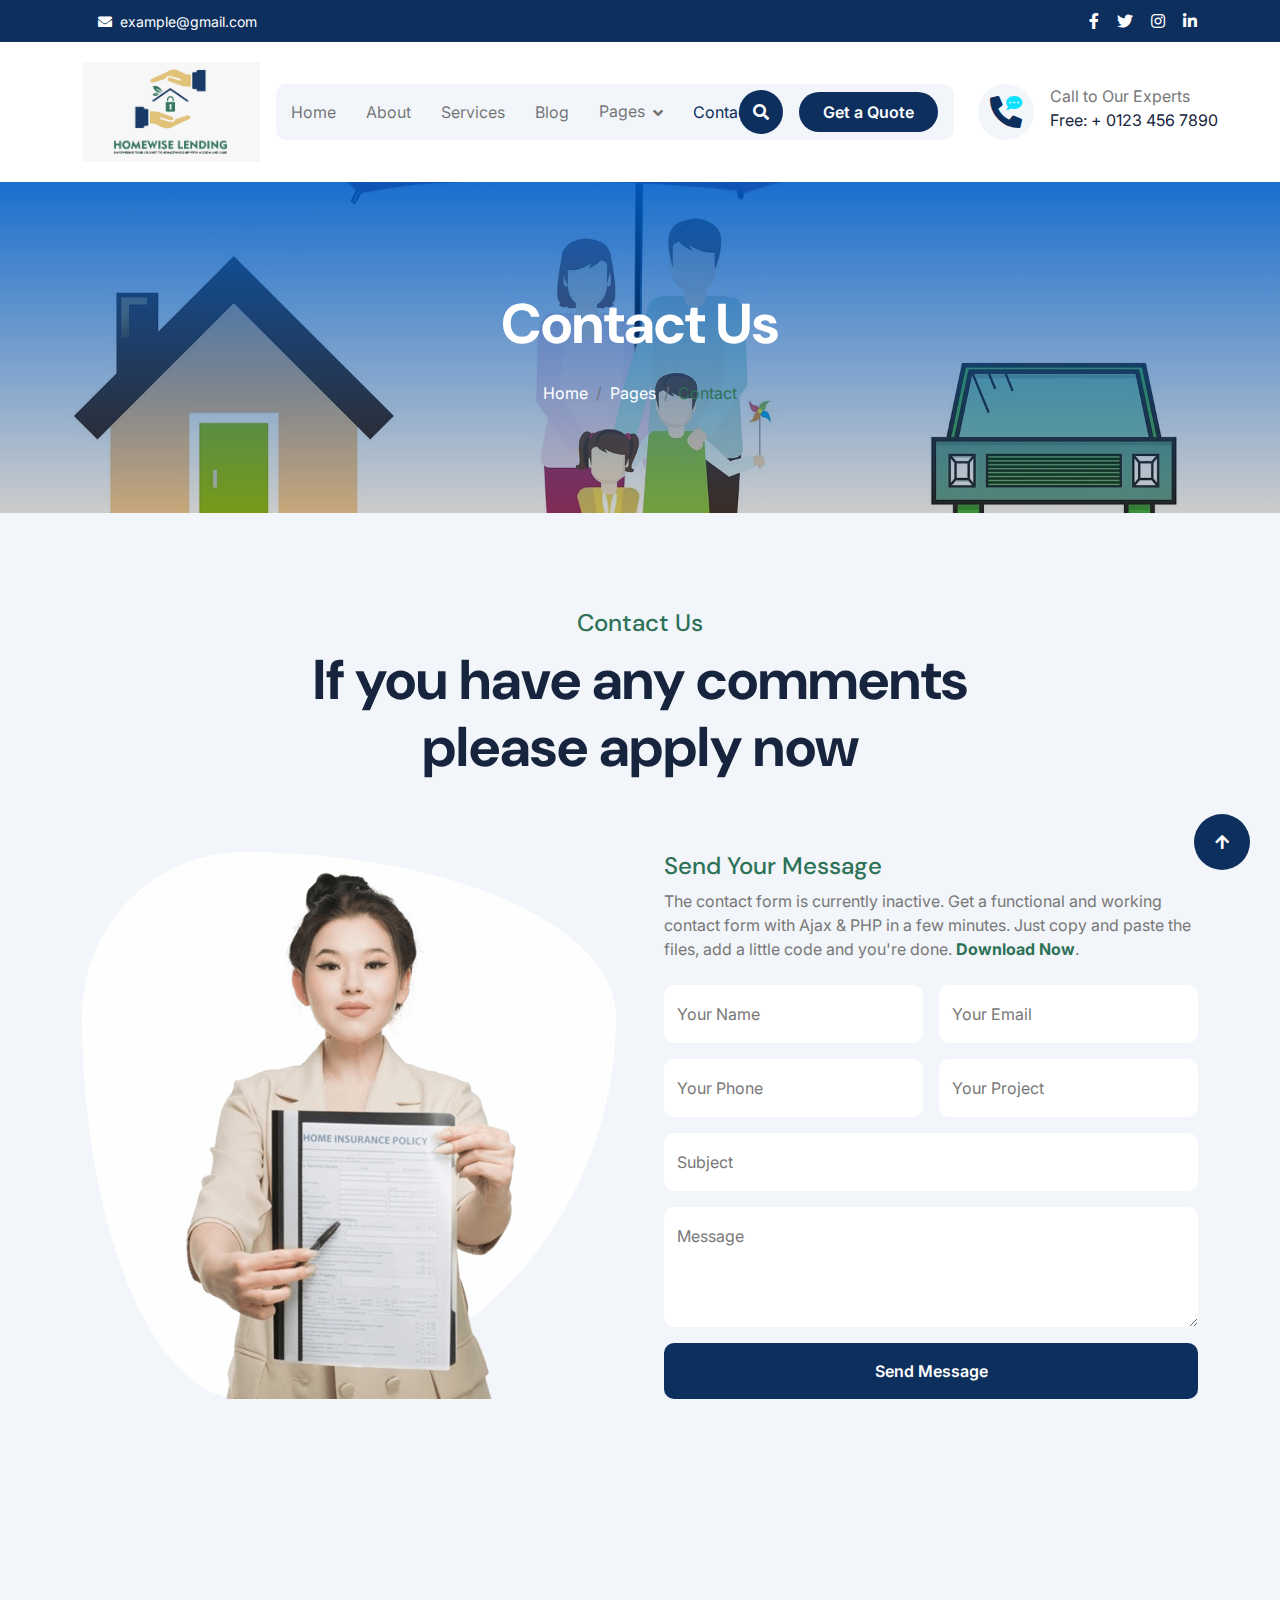
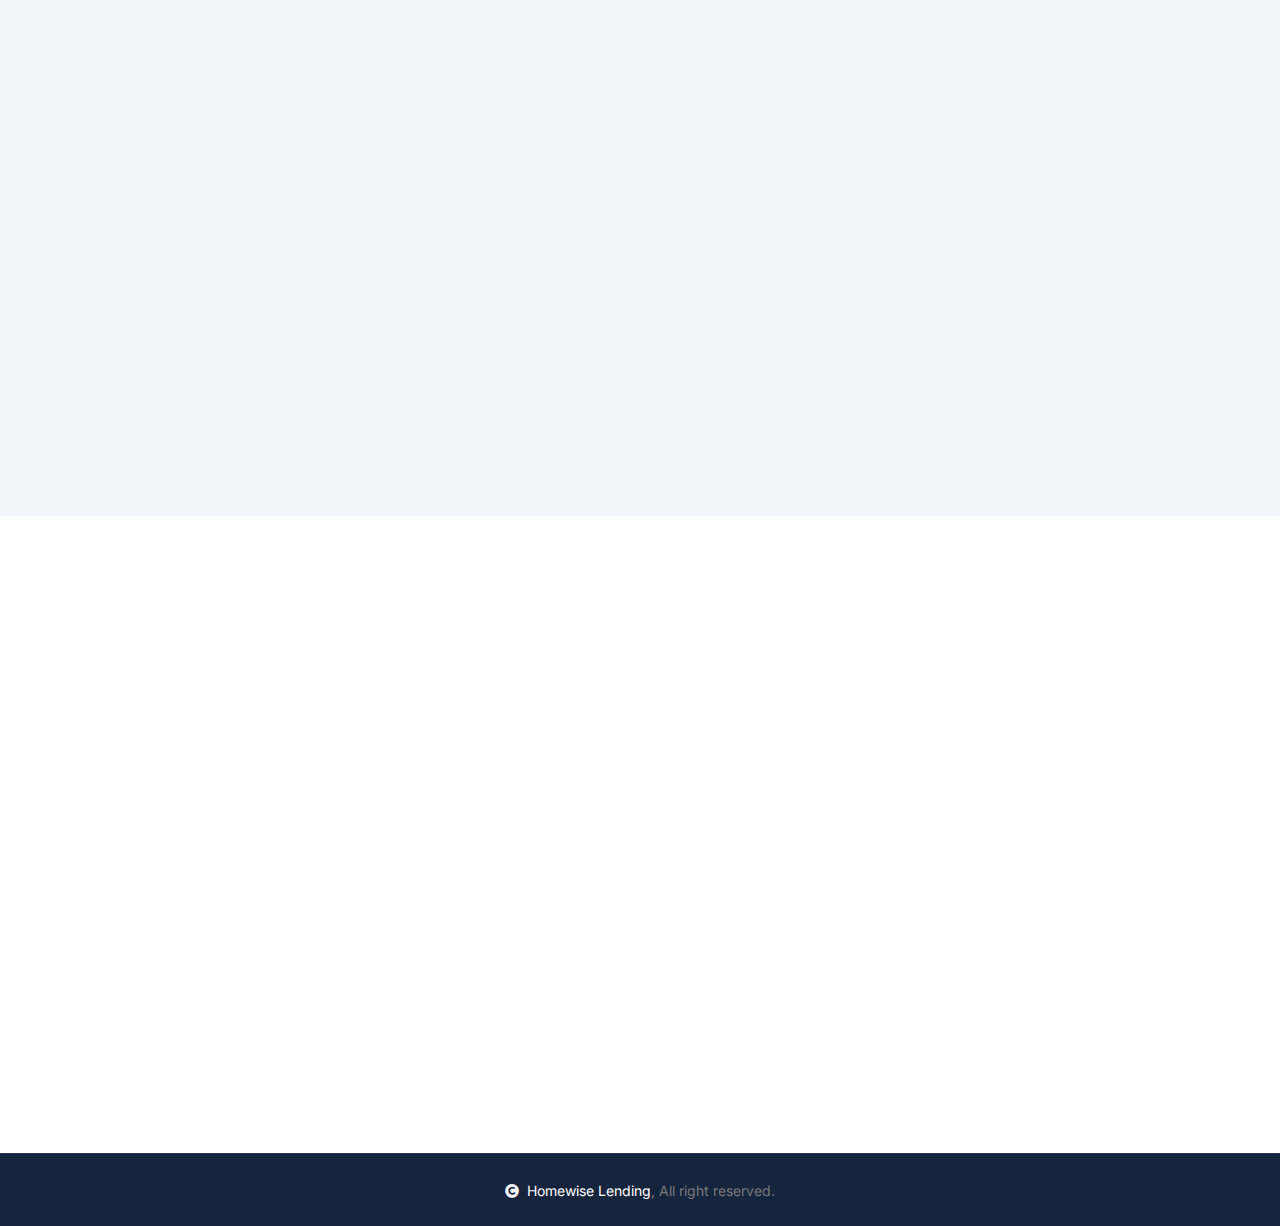
<file: contact.html>
<!DOCTYPE html>
<html lang="en">

<head>
    <meta charset="utf-8">
    <title>LifeSure - Life Insurance Website Template</title>
    <meta content="width=device-width, initial-scale=1.0" name="viewport">
    <meta content="" name="keywords">
    <meta content="" name="description">

    <!-- Google Web Fonts -->
    <link rel="preconnect" href="https://fonts.googleapis.com">
    <link rel="preconnect" href="https://fonts.gstatic.com" crossorigin>
    <link
        href="https://fonts.googleapis.com/css2?family=DM+Sans:ital,opsz,wght@0,9..40,100..1000;1,9..40,100..1000&family=Inter:slnt,wght@-10..0,100..900&display=swap"
        rel="stylesheet">

    <!-- Icon Font Stylesheet -->
    <link rel="stylesheet" href="https://use.fontawesome.com/releases/v5.15.4/css/all.css" />
    <link href="https://cdn.jsdelivr.net/npm/bootstrap-icons@1.4.1/font/bootstrap-icons.css" rel="stylesheet">

    <!-- Libraries Stylesheet -->
    <link rel="stylesheet" href="lib/animate/animate.min.css" />
    <link href="lib/lightbox/css/lightbox.min.css" rel="stylesheet">
    <link href="lib/owlcarousel/assets/owl.carousel.min.css" rel="stylesheet">


    <!-- Customized Bootstrap Stylesheet -->
    <link href="css/bootstrap.min.css" rel="stylesheet">

    <!-- Template Stylesheet -->
    <link href="css/style.css" rel="stylesheet">
</head>

<body>

    <!-- Spinner Start -->
    <div id="spinner"
        class="show bg-white position-fixed translate-middle w-100 vh-100 top-50 start-50 d-flex align-items-center justify-content-center">
        <div class="spinner-border text-primary" style="width: 3rem; height: 3rem;" role="status">
            <span class="sr-only">Loading...</span>
        </div>
    </div>
    <!-- Spinner End -->

    <!-- Topbar Start -->
    <div class="container-fluid topbar px-0 px-lg-4 darkbluebg py-2 d-none d-lg-block">
        <div class="container">
            <div class="row gx-0 align-items-center">
                <div class="col-lg-8 text-center text-lg-start mb-lg-0">
                    <div class="d-flex flex-wrap">

                        <div class="ps-3">
                            <a href="mailto:example@gmail.com" class="text-white small"><i
                                    class="fas fa-envelope text-white me-2"></i>example@gmail.com</a>
                        </div>
                    </div>
                </div>
                <div class="col-lg-4 text-center text-lg-end">
                    <div class="d-flex justify-content-end">
                        <div class="d-flex">
                            <a class="btn p-0 text-white  me-3" href="#"><i class="fab fa-facebook-f"></i></a>
                            <a class="btn p-0 text-white  me-3" href="#"><i class="fab fa-twitter"></i></a>
                            <a class="btn p-0 text-white  me-3" href="#"><i class="fab fa-instagram"></i></a>
                            <a class="btn p-0 text-white  me-0" href="#"><i class="fab fa-linkedin-in"></i></a>
                        </div>
                    </div>
                </div>
            </div>
        </div>
    </div>
    <!-- Topbar End -->

    <!-- Navbar & Hero Start -->
    <div class="container-fluid nav-bar px-0 px-lg-4 py-lg-0">
        <div class="container">
            <nav class="navbar navbar-expand-lg navbar-light">
                <a href="#" class="navbar-brand p-0">
                    <img src="img/logo.jpg" alt="Logo">
                </a>
                <button class="navbar-toggler" type="button" data-bs-toggle="collapse" data-bs-target="#navbarCollapse">
                    <span class="fa fa-bars"></span>
                </button>
                <div class="collapse navbar-collapse" id="navbarCollapse">
                    <div class="navbar-nav mx-0 mx-lg-auto">
                        <a href="index.html" class="nav-item nav-link">Home</a>
                        <a href="about.html" class="nav-item nav-link">About</a>
                        <a href="service.html" class="nav-item nav-link">Services</a>
                        <a href="blog.html" class="nav-item nav-link">Blog</a>
                        <div class="nav-item dropdown">
                            <a href="#" class="nav-link" data-bs-toggle="dropdown">
                                <span class="dropdown-toggle">Pages</span>
                            </a>
                            <div class="dropdown-menu">
                                <a href="feature.html" class="dropdown-item">Our Features</a>
                                <a href="team.html" class="dropdown-item">Our team</a>
                                <a href="testimonial.html" class="dropdown-item">Testimonial</a>
                                <a href="FAQ.html" class="dropdown-item">FAQs</a>
                                <a href="404.html" class="dropdown-item">404 Page</a>
                            </div>
                        </div>
                        <a href="contact.html" class="nav-item nav-link active">Contact</a>
                        <div class="nav-btn px-3">
                            <button class="btn-search btn btn-primary btn-md-square rounded-circle flex-shrink-0"
                                data-bs-toggle="modal" data-bs-target="#searchModal"><i
                                    class="fas fa-search"></i></button>
                            <a href="#" class="btn btn-primary rounded-pill py-2 px-4 ms-3 flex-shrink-0"> Get a
                                Quote</a>
                        </div>
                    </div>
                </div>
                <div class="d-none d-xl-flex flex-shrink-0 ps-4">
                    <a href="#" class="btn btn-light btn-lg-square rounded-circle position-relative wow tada"
                        data-wow-delay=".9s">
                        <i class="fa fa-phone-alt fa-2x"></i>
                        <div class="position-absolute" style="top: 7px; right: 12px;">
                            <span><i class="fa fa-comment-dots text-secondary"></i></span>
                        </div>
                    </a>
                    <div class="d-flex flex-column ms-3">
                        <span>Call to Our Experts</span>
                        <a href="tel:+ 0123 456 7890"><span class="text-dark">Free: + 0123 456 7890</span></a>
                    </div>
                </div>
            </nav>
        </div>
    </div>
    <!-- Navbar & Hero End -->

    <!-- Modal Search Start -->
    <div class="modal fade" id="searchModal" tabindex="-1" aria-labelledby="exampleModalLabel" aria-hidden="true">
        <div class="modal-dialog modal-fullscreen">
            <div class="modal-content rounded-0">
                <div class="modal-header">
                    <h5 class="modal-title" id="exampleModalLabel">Search by keyword</h5>
                    <button type="button" class="btn-close" data-bs-dismiss="modal" aria-label="Close"></button>
                </div>
                <div class="modal-body d-flex align-items-center bg-primary">
                    <div class="input-group w-75 mx-auto d-flex">
                        <input type="search" class="form-control p-3" placeholder="keywords"
                            aria-describedby="search-icon-1">
                        <span id="search-icon-1" class="btn bg-light border nput-group-text p-3"><i
                                class="fa fa-search"></i></span>
                    </div>
                </div>
            </div>
        </div>
    </div>
    <!-- Modal Search End -->


    <!-- Header Start -->
    <div class="container-fluid bg-breadcrumb">
        <div class="container text-center py-5" style="max-width: 900px;">
            <h4 class="text-white display-4 mb-4 wow fadeInDown" data-wow-delay="0.1s">Contact Us</h4>
            <ol class="breadcrumb d-flex justify-content-center mb-0 wow fadeInDown" data-wow-delay="0.3s">
                <li class="breadcrumb-item"><a href="index.html">Home</a></li>
                <li class="breadcrumb-item"><a href="#">Pages</a></li>
                <li class="breadcrumb-item active text-primary">Contact</li>
            </ol>
        </div>
    </div>
    <!-- Header End -->


    <!-- Contact Start -->
    <div class="container-fluid contact bg-light py-5">
        <div class="container py-5">
            <div class="text-center mx-auto pb-5 wow fadeInUp" data-wow-delay="0.2s" style="max-width: 800px;">
                <h4 class="text-primary">Contact Us</h4>
                <h1 class="display-4 mb-4">If you have any comments please apply now</h1>
            </div>
            <div class="row g-5">
                <div class="col-xl-6 wow fadeInLeft" data-wow-delay="0.2s">
                    <div class="contact-img d-flex justify-content-center">
                        <div class="contact-img-inner">
                            <img src="img/contact-img.png" class="img-fluid w-100" alt="Image">
                        </div>
                    </div>
                </div>
                <div class="col-xl-6 wow fadeInRight" data-wow-delay="0.4s">
                    <div>
                        <h4 class="text-primary">Send Your Message</h4>
                        <p class="mb-4">The contact form is currently inactive. Get a functional and working contact
                            form with Ajax & PHP in a few minutes. Just copy and paste the files, add a little code and
                            you're done. <a class="text-primary fw-bold"
                                href="https://htmlcodex.com/contact-form">Download Now</a>.</p>
                        <form>
                            <div class="row g-3">
                                <div class="col-lg-12 col-xl-6">
                                    <div class="form-floating">
                                        <input type="text" class="form-control border-0" id="name"
                                            placeholder="Your Name">
                                        <label for="name">Your Name</label>
                                    </div>
                                </div>
                                <div class="col-lg-12 col-xl-6">
                                    <div class="form-floating">
                                        <input type="email" class="form-control border-0" id="email"
                                            placeholder="Your Email">
                                        <label for="email">Your Email</label>
                                    </div>
                                </div>
                                <div class="col-lg-12 col-xl-6">
                                    <div class="form-floating">
                                        <input type="phone" class="form-control border-0" id="phone"
                                            placeholder="Phone">
                                        <label for="phone">Your Phone</label>
                                    </div>
                                </div>
                                <div class="col-lg-12 col-xl-6">
                                    <div class="form-floating">
                                        <input type="text" class="form-control border-0" id="project"
                                            placeholder="Project">
                                        <label for="project">Your Project</label>
                                    </div>
                                </div>
                                <div class="col-12">
                                    <div class="form-floating">
                                        <input type="text" class="form-control border-0" id="subject"
                                            placeholder="Subject">
                                        <label for="subject">Subject</label>
                                    </div>
                                </div>
                                <div class="col-12">
                                    <div class="form-floating">
                                        <textarea class="form-control border-0" placeholder="Leave a message here"
                                            id="message" style="height: 120px"></textarea>
                                        <label for="message">Message</label>
                                    </div>

                                </div>
                                <div class="col-12">
                                    <button class="btn btn-primary w-100 py-3">Send Message</button>
                                </div>
                            </div>
                        </form>
                    </div>
                </div>
                <div class="col-12">
                    <div>
                        <div class="row g-4">
                            <div class="col-md-6 col-lg-3 wow fadeInUp" data-wow-delay="0.2s">
                                <div class="contact-add-item">
                                    <div class="contact-icon text-primary mb-4">
                                        <i class="fas fa-map-marker-alt fa-2x"></i>
                                    </div>
                                    <div>
                                        <h4>Address</h4>
                                        <p class="mb-0">123 Street New York.USA</p>
                                    </div>
                                </div>
                            </div>
                            <div class="col-md-6 col-lg-3 wow fadeInUp" data-wow-delay="0.4s">
                                <div class="contact-add-item">
                                    <div class="contact-icon text-primary mb-4">
                                        <i class="fas fa-envelope fa-2x"></i>
                                    </div>
                                    <div>
                                        <h4>Mail Us</h4>
                                        <p class="mb-0">info@example.com</p>
                                    </div>
                                </div>
                            </div>
                            <div class="col-md-6 col-lg-3 wow fadeInUp" data-wow-delay="0.6s">
                                <div class="contact-add-item">
                                    <div class="contact-icon text-primary mb-4">
                                        <i class="fa fa-phone-alt fa-2x"></i>
                                    </div>
                                    <div>
                                        <h4>Telephone</h4>
                                        <p class="mb-0">(+012) 3456 7890</p>
                                    </div>
                                </div>
                            </div>
                            <div class="col-md-6 col-lg-3 wow fadeInUp" data-wow-delay="0.8s">
                                <div class="contact-add-item">
                                    <div class="contact-icon text-primary mb-4">
                                        <i class="fab fa-firefox-browser fa-2x"></i>
                                    </div>
                                    <div>
                                        <h4>Yoursite@ex.com</h4>
                                        <p class="mb-0">(+012) 3456 7890</p>
                                    </div>
                                </div>
                            </div>
                        </div>
                    </div>
                </div>
                <div class="col-12 wow fadeInUp" data-wow-delay="0.2s">
                    <div class="rounded">
                        <iframe class="rounded w-100" style="height: 400px;"
                            src="https://www.google.com/maps/embed?pb=!1m18!1m12!1m3!1d387191.33750346623!2d-73.97968099999999!3d40.6974881!2m3!1f0!2f0!3f0!3m2!1i1024!2i768!4f13.1!3m3!1m2!1s0x89c24fa5d33f083b%3A0xc80b8f06e177fe62!2sNew%20York%2C%20NY%2C%20USA!5e0!3m2!1sen!2sbd!4v1694259649153!5m2!1sen!2sbd"
                            loading="lazy" referrerpolicy="no-referrer-when-downgrade"></iframe>
                    </div>
                </div>
            </div>
        </div>
    </div>
    <!-- Contact End -->


    <!-- Footer Start -->
    <div class="container-fluid footer py-5 wow fadeIn" data-wow-delay="0.2s">
        <div class="container py-5">
            <div class="row g-5">
                <div class="col-xl-9">
                    <div class="mb-5">
                        <div class="row g-4">
                            <div class="col-md-6 col-lg-6 col-xl-5">
                                <div class="footer-item">
                                    <a href="index.html" class="p-0">
                                        <h3 class="text-white"><i class="fab fa-slack me-3"></i> LifeSure</h3>
                                        <!-- <img src="img/logo.png" alt="Logo"> -->
                                    </a>
                                    <p class="text-white mb-4">Dolor amet sit justo amet elitr clita ipsum elitr
                                        est.Lorem ipsum dolor sit amet, consectetur adipiscing...</p>
                                    <div class="footer-btn d-flex">
                                        <a class="btn btn-md-square rounded-circle me-3" href="#"><i
                                                class="fab fa-facebook-f"></i></a>
                                        <a class="btn btn-md-square rounded-circle me-3" href="#"><i
                                                class="fab fa-twitter"></i></a>
                                        <a class="btn btn-md-square rounded-circle me-3" href="#"><i
                                                class="fab fa-instagram"></i></a>
                                        <a class="btn btn-md-square rounded-circle me-0" href="#"><i
                                                class="fab fa-linkedin-in"></i></a>
                                    </div>
                                </div>
                            </div>
                            <div class="col-md-6 col-lg-6 col-xl-3">
                                <div class="footer-item">
                                    <h4 class="text-white mb-4">Useful Links</h4>
                                    <a href="#"><i class="fas fa-angle-right me-2"></i> About Us</a>
                                    <a href="#"><i class="fas fa-angle-right me-2"></i> Features</a>
                                    <a href="#"><i class="fas fa-angle-right me-2"></i> Services</a>
                                    <a href="#"><i class="fas fa-angle-right me-2"></i> FAQ's</a>
                                    <a href="#"><i class="fas fa-angle-right me-2"></i> Blogs</a>
                                    <a href="#"><i class="fas fa-angle-right me-2"></i> Contact</a>
                                </div>
                            </div>
                            <div class="col-md-6 col-lg-6 col-xl-4">
                                <div class="footer-item">
                                    <h4 class="mb-4 text-white">Instagram</h4>
                                    <div class="row g-3">
                                        <div class="col-4">
                                            <div class="footer-instagram rounded">
                                                <img src="img/instagram-footer-1.jpg" class="img-fluid w-100" alt="">
                                                <div class="footer-search-icon">
                                                    <a href="img/instagram-footer-1.jpg"
                                                        data-lightbox="footerInstagram-1" class="my-auto"><i
                                                            class="fas fa-link text-white"></i></a>
                                                </div>
                                            </div>
                                        </div>
                                        <div class="col-4">
                                            <div class="footer-instagram rounded">
                                                <img src="img/instagram-footer-2.jpg" class="img-fluid w-100" alt="">
                                                <div class="footer-search-icon">
                                                    <a href="img/instagram-footer-2.jpg"
                                                        data-lightbox="footerInstagram-2" class="my-auto"><i
                                                            class="fas fa-link text-white"></i></a>
                                                </div>
                                            </div>
                                        </div>
                                        <div class="col-4">
                                            <div class="footer-instagram rounded">
                                                <img src="img/instagram-footer-3.jpg" class="img-fluid w-100" alt="">
                                                <div class="footer-search-icon">
                                                    <a href="img/instagram-footer-3.jpg"
                                                        data-lightbox="footerInstagram-3" class="my-auto"><i
                                                            class="fas fa-link text-white"></i></a>
                                                </div>
                                            </div>
                                        </div>
                                        <div class="col-4">
                                            <div class="footer-instagram rounded">
                                                <img src="img/instagram-footer-4.jpg" class="img-fluid w-100" alt="">
                                                <div class="footer-search-icon">
                                                    <a href="img/instagram-footer-4.jpg"
                                                        data-lightbox="footerInstagram-4" class="my-auto"><i
                                                            class="fas fa-link text-white"></i></a>
                                                </div>
                                            </div>
                                        </div>
                                        <div class="col-4">
                                            <div class="footer-instagram rounded">
                                                <img src="img/instagram-footer-5.jpg" class="img-fluid w-100" alt="">
                                                <div class="footer-search-icon">
                                                    <a href="img/instagram-footer-5.jpg"
                                                        data-lightbox="footerInstagram-5" class="my-auto"><i
                                                            class="fas fa-link text-white"></i></a>
                                                </div>
                                            </div>
                                        </div>
                                        <div class="col-4">
                                            <div class="footer-instagram rounded">
                                                <img src="img/instagram-footer-6.jpg" class="img-fluid w-100" alt="">
                                                <div class="footer-search-icon">
                                                    <a href="img/instagram-footer-6.jpg"
                                                        data-lightbox="footerInstagram-6" class="my-auto"><i
                                                            class="fas fa-link text-white"></i></a>
                                                </div>
                                            </div>
                                        </div>
                                    </div>
                                </div>
                            </div>
                        </div>
                    </div>
                    <div class="pt-5" style="border-top: 1px solid rgba(255, 255, 255, 0.08);">
                        <div class="row g-0">
                            <div class="col-12">
                                <div class="row g-4">
                                    <div class="col-lg-6 col-xl-4">
                                        <div class="d-flex">
                                            <div class="btn-xl-square bg-primary text-white rounded p-4 me-4">
                                                <i class="fas fa-map-marker-alt fa-2x"></i>
                                            </div>
                                            <div>
                                                <h4 class="text-white">Address</h4>
                                                <p class="mb-0">123 Street New York.USA</p>
                                            </div>
                                        </div>
                                    </div>
                                    <div class="col-lg-6 col-xl-4">
                                        <div class="d-flex">
                                            <div class="btn-xl-square bg-primary text-white rounded p-4 me-4">
                                                <i class="fas fa-envelope fa-2x"></i>
                                            </div>
                                            <div>
                                                <h4 class="text-white">Mail Us</h4>
                                                <p class="mb-0">info@example.com</p>
                                            </div>
                                        </div>
                                    </div>
                                    <div class="col-lg-6 col-xl-4">
                                        <div class="d-flex">
                                            <div class="btn-xl-square bg-primary text-white rounded p-4 me-4">
                                                <i class="fa fa-phone-alt fa-2x"></i>
                                            </div>
                                            <div>
                                                <h4 class="text-white">Telephone</h4>
                                                <p class="mb-0">(+012) 3456 7890</p>
                                            </div>
                                        </div>
                                    </div>
                                </div>
                            </div>
                        </div>
                    </div>
                </div>

                <div class="col-xl-3">
                    <div class="footer-item">
                        <h4 class="text-white mb-4">Newsletter</h4>
                        <p class="text-white mb-3">Dolor amet sit justo amet elitr clita ipsum elitr est.Lorem ipsum
                            dolor sit amet, consectetur adipiscing elit.</p>
                        <div class="position-relative rounded-pill mb-4">
                            <input class="form-control rounded-pill w-100 py-3 ps-4 pe-5" type="text"
                                placeholder="Enter your email">
                            <button type="button"
                                class="btn btn-primary rounded-pill position-absolute top-0 end-0 py-2 mt-2 me-2">SignUp</button>
                        </div>
                        <div class="d-flex flex-shrink-0">
                            <div class="footer-btn">
                                <a href="#" class="btn btn-lg-square rounded-circle position-relative wow tada"
                                    data-wow-delay=".9s">
                                    <i class="fa fa-phone-alt fa-2x"></i>
                                    <div class="position-absolute" style="top: 2px; right: 12px;">
                                        <span><i class="fa fa-comment-dots text-secondary"></i></span>
                                    </div>
                                </a>
                            </div>
                            <div class="d-flex flex-column ms-3 flex-shrink-0">
                                <span>Call to Our Experts</span>
                                <a href="tel:+ 0123 456 7890"><span class="text-white">Free: + 0123 456 7890</span></a>
                            </div>
                        </div>
                    </div>
                </div>
            </div>
        </div>
    </div>
    <!-- Footer End -->

    <!-- Copyright Start -->
    <div class="container-fluid copyright py-4">
        <div class="container">
            <div class="row g-4 align-items-center">
                <div class="col-12 text-center mb-md-0">
                    <small class="text-body"><a href="#" class="text-white"><i
                                class="fas fa-copyright text-light me-2"></i>Homewise Lending</a>, All right
                        reserved.</small>
                </div>
    
            </div>
        </div>
    </div>
    <!-- Copyright End -->


    <!-- Back to Top -->
    <a href="#" class="btn btn-primary btn-lg-square rounded-circle back-to-top"><i class="fa fa-arrow-up"></i></a>


    <!-- JavaScript Libraries -->
    <script src="https://ajax.googleapis.com/ajax/libs/jquery/3.6.4/jquery.min.js"></script>
    <script src="https://cdn.jsdelivr.net/npm/bootstrap@5.0.0/dist/js/bootstrap.bundle.min.js"></script>
    <script src="lib/wow/wow.min.js"></script>
    <script src="lib/easing/easing.min.js"></script>
    <script src="lib/waypoints/waypoints.min.js"></script>
    <script src="lib/counterup/counterup.min.js"></script>
    <script src="lib/lightbox/js/lightbox.min.js"></script>
    <script src="lib/owlcarousel/owl.carousel.min.js"></script>


    <!-- Template Javascript -->
    <script src="js/main.js"></script>
</body>

</html>
</file>
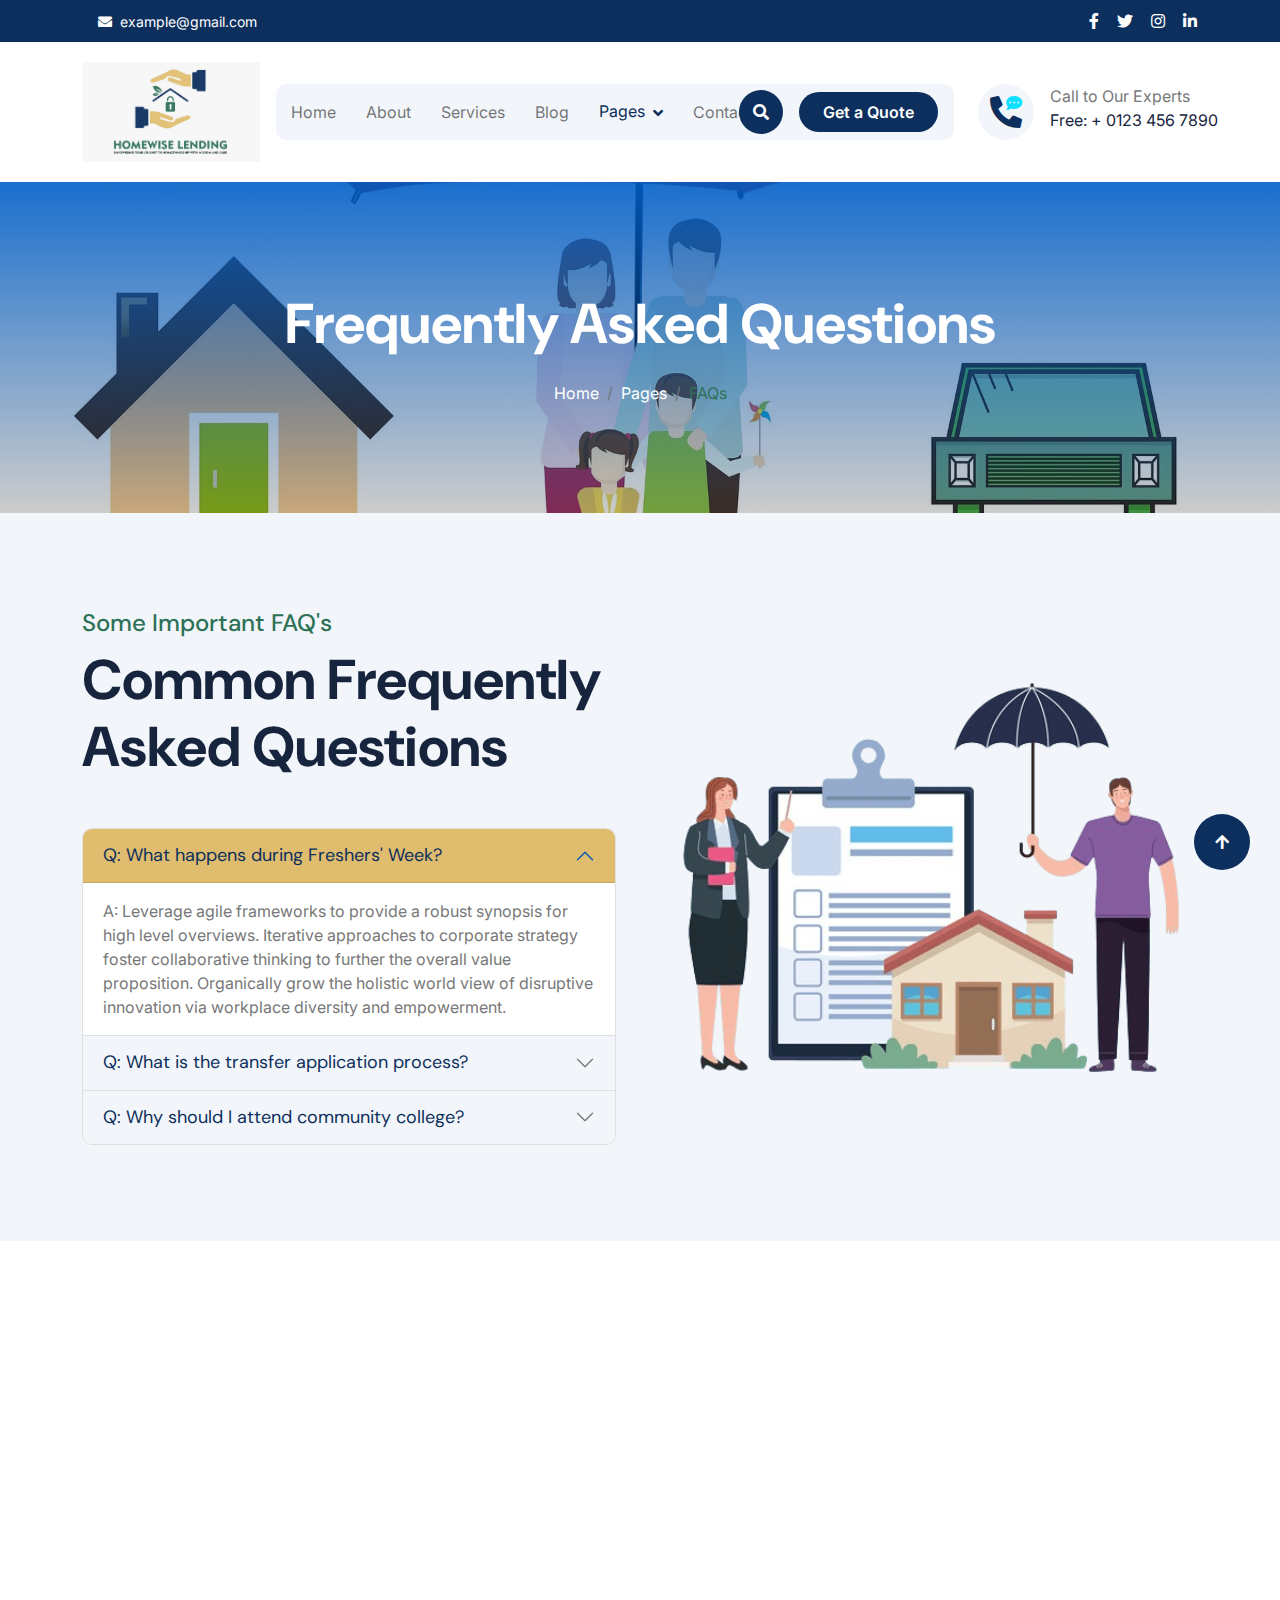
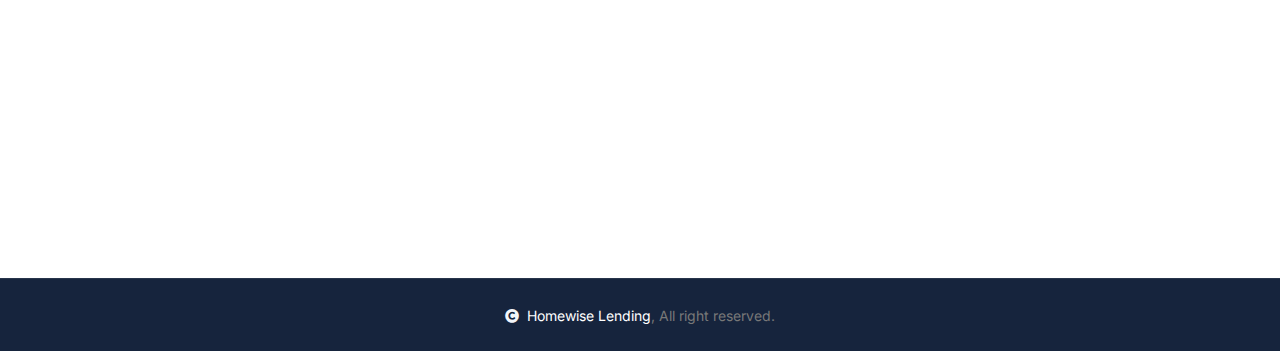
<file: FAQ.html>
<!DOCTYPE html>
<html lang="en">

<head>
    <meta charset="utf-8">
    <title>LifeSure - Life Insurance Website Template</title>
    <meta content="width=device-width, initial-scale=1.0" name="viewport">
    <meta content="" name="keywords">
    <meta content="" name="description">

    <!-- Google Web Fonts -->
    <link rel="preconnect" href="https://fonts.googleapis.com">
    <link rel="preconnect" href="https://fonts.gstatic.com" crossorigin>
    <link
        href="https://fonts.googleapis.com/css2?family=DM+Sans:ital,opsz,wght@0,9..40,100..1000;1,9..40,100..1000&family=Inter:slnt,wght@-10..0,100..900&display=swap"
        rel="stylesheet">

    <!-- Icon Font Stylesheet -->
    <link rel="stylesheet" href="https://use.fontawesome.com/releases/v5.15.4/css/all.css" />
    <link href="https://cdn.jsdelivr.net/npm/bootstrap-icons@1.4.1/font/bootstrap-icons.css" rel="stylesheet">

    <!-- Libraries Stylesheet -->
    <link rel="stylesheet" href="lib/animate/animate.min.css" />
    <link href="lib/lightbox/css/lightbox.min.css" rel="stylesheet">
    <link href="lib/owlcarousel/assets/owl.carousel.min.css" rel="stylesheet">


    <!-- Customized Bootstrap Stylesheet -->
    <link href="css/bootstrap.min.css" rel="stylesheet">

    <!-- Template Stylesheet -->
    <link href="css/style.css" rel="stylesheet">
</head>

<body>

    <!-- Spinner Start -->
    <div id="spinner"
        class="show bg-white position-fixed translate-middle w-100 vh-100 top-50 start-50 d-flex align-items-center justify-content-center">
        <div class="spinner-border text-primary" style="width: 3rem; height: 3rem;" role="status">
            <span class="sr-only">Loading...</span>
        </div>
    </div>
    <!-- Spinner End -->

    <!-- Topbar Start -->
    <div class="container-fluid topbar px-0 px-lg-4 darkbluebg py-2 d-none d-lg-block">
        <div class="container">
            <div class="row gx-0 align-items-center">
                <div class="col-lg-8 text-center text-lg-start mb-lg-0">
                    <div class="d-flex flex-wrap">

                        <div class="ps-3">
                            <a href="mailto:example@gmail.com" class="text-white small"><i
                                    class="fas fa-envelope text-white me-2"></i>example@gmail.com</a>
                        </div>
                    </div>
                </div>
                <div class="col-lg-4 text-center text-lg-end">
                    <div class="d-flex justify-content-end">
                        <div class="d-flex">
                            <a class="btn p-0 text-white  me-3" href="#"><i class="fab fa-facebook-f"></i></a>
                            <a class="btn p-0 text-white  me-3" href="#"><i class="fab fa-twitter"></i></a>
                            <a class="btn p-0 text-white  me-3" href="#"><i class="fab fa-instagram"></i></a>
                            <a class="btn p-0 text-white  me-0" href="#"><i class="fab fa-linkedin-in"></i></a>
                        </div>
                    </div>
                </div>
            </div>
        </div>
    </div>
    <!-- Topbar End -->

    <!-- Navbar & Hero Start -->
    <div class="container-fluid nav-bar px-0 px-lg-4 py-lg-0">
        <div class="container">
            <nav class="navbar navbar-expand-lg navbar-light">
                <a href="#" class="navbar-brand p-0">
                    <img src="img/logo.jpg" alt="Logo">
                </a>
                <button class="navbar-toggler" type="button" data-bs-toggle="collapse" data-bs-target="#navbarCollapse">
                    <span class="fa fa-bars"></span>
                </button>
                <div class="collapse navbar-collapse" id="navbarCollapse">
                    <div class="navbar-nav mx-0 mx-lg-auto">
                        <a href="index.html" class="nav-item nav-link">Home</a>
                        <a href="about.html" class="nav-item nav-link">About</a>
                        <a href="service.html" class="nav-item nav-link">Services</a>
                        <a href="blog.html" class="nav-item nav-link">Blog</a>
                        <div class="nav-item dropdown active">
                            <a href="#" class="nav-link" data-bs-toggle="dropdown">
                                <span class="dropdown-toggle">Pages</span>
                            </a>
                            <div class="dropdown-menu">
                                <a href="feature.html" class="dropdown-item">Our Features</a>
                                <a href="team.html" class="dropdown-item">Our team</a>
                                <a href="testimonial.html" class="dropdown-item">Testimonial</a>
                                <a href="FAQ.html" class="dropdown-item active">FAQs</a>
                                <a href="404.html" class="dropdown-item">404 Page</a>
                            </div>
                        </div>
                        <a href="contact.html" class="nav-item nav-link">Contact</a>
                        <div class="nav-btn px-3">
                            <button class="btn-search btn btn-primary btn-md-square rounded-circle flex-shrink-0"
                                data-bs-toggle="modal" data-bs-target="#searchModal"><i
                                    class="fas fa-search"></i></button>
                            <a href="#" class="btn btn-primary rounded-pill py-2 px-4 ms-3 flex-shrink-0"> Get a
                                Quote</a>
                        </div>
                    </div>
                </div>
                <div class="d-none d-xl-flex flex-shrink-0 ps-4">
                    <a href="#" class="btn btn-light btn-lg-square rounded-circle position-relative wow tada"
                        data-wow-delay=".9s">
                        <i class="fa fa-phone-alt fa-2x"></i>
                        <div class="position-absolute" style="top: 7px; right: 12px;">
                            <span><i class="fa fa-comment-dots text-secondary"></i></span>
                        </div>
                    </a>
                    <div class="d-flex flex-column ms-3">
                        <span>Call to Our Experts</span>
                        <a href="tel:+ 0123 456 7890"><span class="text-dark">Free: + 0123 456 7890</span></a>
                    </div>
                </div>
            </nav>
        </div>
    </div>
    <!-- Navbar & Hero End -->

    <!-- Modal Search Start -->
    <div class="modal fade" id="searchModal" tabindex="-1" aria-labelledby="exampleModalLabel" aria-hidden="true">
        <div class="modal-dialog modal-fullscreen">
            <div class="modal-content rounded-0">
                <div class="modal-header">
                    <h5 class="modal-title" id="exampleModalLabel">Search by keyword</h5>
                    <button type="button" class="btn-close" data-bs-dismiss="modal" aria-label="Close"></button>
                </div>
                <div class="modal-body d-flex align-items-center bg-primary">
                    <div class="input-group w-75 mx-auto d-flex">
                        <input type="search" class="form-control p-3" placeholder="keywords"
                            aria-describedby="search-icon-1">
                        <span id="search-icon-1" class="btn bg-light border nput-group-text p-3"><i
                                class="fa fa-search"></i></span>
                    </div>
                </div>
            </div>
        </div>
    </div>
    <!-- Modal Search End -->


    <!-- Header Start -->
    <div class="container-fluid bg-breadcrumb">
        <div class="container text-center py-5" style="max-width: 900px;">
            <h4 class="text-white display-4 mb-4 wow fadeInDown" data-wow-delay="0.1s">Frequently Asked Questions</h4>
            <ol class="breadcrumb d-flex justify-content-center mb-0 wow fadeInDown" data-wow-delay="0.3s">
                <li class="breadcrumb-item"><a href="index.html">Home</a></li>
                <li class="breadcrumb-item"><a href="#">Pages</a></li>
                <li class="breadcrumb-item active text-primary">FAQs</li>
            </ol>
        </div>
    </div>
    <!-- Header End -->


    <!-- FAQs Start -->
    <div class="container-fluid faq-section bg-light py-5">
        <div class="container py-5">
            <div class="row g-5 align-items-center">
                <div class="col-xl-6 wow fadeInLeft" data-wow-delay="0.2s">
                    <div class="h-100">
                        <div class="mb-5">
                            <h4 class="text-primary">Some Important FAQ's</h4>
                            <h1 class="display-4 mb-0">Common Frequently Asked Questions</h1>
                        </div>
                        <div class="accordion" id="accordionExample">
                            <div class="accordion-item">
                                <h2 class="accordion-header" id="headingOne">
                                    <button class="accordion-button border-0" type="button" data-bs-toggle="collapse"
                                        data-bs-target="#collapseOne" aria-expanded="true" aria-controls="collapseOne">
                                        Q: What happens during Freshers' Week?
                                    </button>
                                </h2>
                                <div id="collapseOne" class="accordion-collapse collapse show active"
                                    aria-labelledby="headingOne" data-bs-parent="#accordionExample">
                                    <div class="accordion-body rounded">
                                        A: Leverage agile frameworks to provide a robust synopsis for high level
                                        overviews. Iterative approaches to corporate strategy foster collaborative
                                        thinking to further the overall value proposition. Organically grow the holistic
                                        world view of disruptive innovation via workplace diversity and empowerment.
                                    </div>
                                </div>
                            </div>
                            <div class="accordion-item">
                                <h2 class="accordion-header" id="headingTwo">
                                    <button class="accordion-button collapsed" type="button" data-bs-toggle="collapse"
                                        data-bs-target="#collapseTwo" aria-expanded="false" aria-controls="collapseTwo">
                                        Q: What is the transfer application process?
                                    </button>
                                </h2>
                                <div id="collapseTwo" class="accordion-collapse collapse" aria-labelledby="headingTwo"
                                    data-bs-parent="#accordionExample">
                                    <div class="accordion-body">
                                        A: Leverage agile frameworks to provide a robust synopsis for high level
                                        overviews. Iterative approaches to corporate strategy foster collaborative
                                        thinking to further the overall value proposition. Organically grow the holistic
                                        world view of disruptive innovation via workplace diversity and empowerment.
                                    </div>
                                </div>
                            </div>
                            <div class="accordion-item">
                                <h2 class="accordion-header" id="headingThree">
                                    <button class="accordion-button collapsed" type="button" data-bs-toggle="collapse"
                                        data-bs-target="#collapseThree" aria-expanded="false"
                                        aria-controls="collapseThree">
                                        Q: Why should I attend community college?
                                    </button>
                                </h2>
                                <div id="collapseThree" class="accordion-collapse collapse"
                                    aria-labelledby="headingThree" data-bs-parent="#accordionExample">
                                    <div class="accordion-body">
                                        A: Leverage agile frameworks to provide a robust synopsis for high level
                                        overviews. Iterative approaches to corporate strategy foster collaborative
                                        thinking to further the overall value proposition. Organically grow the holistic
                                        world view of disruptive innovation via workplace diversity and empowerment.
                                    </div>
                                </div>
                            </div>
                        </div>
                    </div>
                </div>
                <div class="col-xl-6 wow fadeInRight" data-wow-delay="0.4s">
                    <img src="img/carousel-2.png" class="img-fluid w-100" alt="">
                </div>
            </div>
        </div>
    </div>
    <!-- FAQs End -->


    <!-- Footer Start -->
    <div class="container-fluid footer py-5 wow fadeIn" data-wow-delay="0.2s">
        <div class="container py-5">
            <div class="row g-5">
                <div class="col-xl-9">
                    <div class="mb-5">
                        <div class="row g-4">
                            <div class="col-md-6 col-lg-6 col-xl-5">
                                <div class="footer-item">
                                    <a href="index.html" class="p-0">
                                        <h3 class="text-white"><i class="fab fa-slack me-3"></i> LifeSure</h3>
                                        <!-- <img src="img/logo.png" alt="Logo"> -->
                                    </a>
                                    <p class="text-white mb-4">Dolor amet sit justo amet elitr clita ipsum elitr
                                        est.Lorem ipsum dolor sit amet, consectetur adipiscing...</p>
                                    <div class="footer-btn d-flex">
                                        <a class="btn btn-md-square rounded-circle me-3" href="#"><i
                                                class="fab fa-facebook-f"></i></a>
                                        <a class="btn btn-md-square rounded-circle me-3" href="#"><i
                                                class="fab fa-twitter"></i></a>
                                        <a class="btn btn-md-square rounded-circle me-3" href="#"><i
                                                class="fab fa-instagram"></i></a>
                                        <a class="btn btn-md-square rounded-circle me-0" href="#"><i
                                                class="fab fa-linkedin-in"></i></a>
                                    </div>
                                </div>
                            </div>
                            <div class="col-md-6 col-lg-6 col-xl-3">
                                <div class="footer-item">
                                    <h4 class="text-white mb-4">Useful Links</h4>
                                    <a href="#"><i class="fas fa-angle-right me-2"></i> About Us</a>
                                    <a href="#"><i class="fas fa-angle-right me-2"></i> Features</a>
                                    <a href="#"><i class="fas fa-angle-right me-2"></i> Services</a>
                                    <a href="#"><i class="fas fa-angle-right me-2"></i> FAQ's</a>
                                    <a href="#"><i class="fas fa-angle-right me-2"></i> Blogs</a>
                                    <a href="#"><i class="fas fa-angle-right me-2"></i> Contact</a>
                                </div>
                            </div>
                            <div class="col-md-6 col-lg-6 col-xl-4">
                                <div class="footer-item">
                                    <h4 class="mb-4 text-white">Instagram</h4>
                                    <div class="row g-3">
                                        <div class="col-4">
                                            <div class="footer-instagram rounded">
                                                <img src="img/instagram-footer-1.jpg" class="img-fluid w-100" alt="">
                                                <div class="footer-search-icon">
                                                    <a href="img/instagram-footer-1.jpg"
                                                        data-lightbox="footerInstagram-1" class="my-auto"><i
                                                            class="fas fa-link text-white"></i></a>
                                                </div>
                                            </div>
                                        </div>
                                        <div class="col-4">
                                            <div class="footer-instagram rounded">
                                                <img src="img/instagram-footer-2.jpg" class="img-fluid w-100" alt="">
                                                <div class="footer-search-icon">
                                                    <a href="img/instagram-footer-2.jpg"
                                                        data-lightbox="footerInstagram-2" class="my-auto"><i
                                                            class="fas fa-link text-white"></i></a>
                                                </div>
                                            </div>
                                        </div>
                                        <div class="col-4">
                                            <div class="footer-instagram rounded">
                                                <img src="img/instagram-footer-3.jpg" class="img-fluid w-100" alt="">
                                                <div class="footer-search-icon">
                                                    <a href="img/instagram-footer-3.jpg"
                                                        data-lightbox="footerInstagram-3" class="my-auto"><i
                                                            class="fas fa-link text-white"></i></a>
                                                </div>
                                            </div>
                                        </div>
                                        <div class="col-4">
                                            <div class="footer-instagram rounded">
                                                <img src="img/instagram-footer-4.jpg" class="img-fluid w-100" alt="">
                                                <div class="footer-search-icon">
                                                    <a href="img/instagram-footer-4.jpg"
                                                        data-lightbox="footerInstagram-4" class="my-auto"><i
                                                            class="fas fa-link text-white"></i></a>
                                                </div>
                                            </div>
                                        </div>
                                        <div class="col-4">
                                            <div class="footer-instagram rounded">
                                                <img src="img/instagram-footer-5.jpg" class="img-fluid w-100" alt="">
                                                <div class="footer-search-icon">
                                                    <a href="img/instagram-footer-5.jpg"
                                                        data-lightbox="footerInstagram-5" class="my-auto"><i
                                                            class="fas fa-link text-white"></i></a>
                                                </div>
                                            </div>
                                        </div>
                                        <div class="col-4">
                                            <div class="footer-instagram rounded">
                                                <img src="img/instagram-footer-6.jpg" class="img-fluid w-100" alt="">
                                                <div class="footer-search-icon">
                                                    <a href="img/instagram-footer-6.jpg"
                                                        data-lightbox="footerInstagram-6" class="my-auto"><i
                                                            class="fas fa-link text-white"></i></a>
                                                </div>
                                            </div>
                                        </div>
                                    </div>
                                </div>
                            </div>
                        </div>
                    </div>
                    <div class="pt-5" style="border-top: 1px solid rgba(255, 255, 255, 0.08);">
                        <div class="row g-0">
                            <div class="col-12">
                                <div class="row g-4">
                                    <div class="col-lg-6 col-xl-4">
                                        <div class="d-flex">
                                            <div class="btn-xl-square bg-primary text-white rounded p-4 me-4">
                                                <i class="fas fa-map-marker-alt fa-2x"></i>
                                            </div>
                                            <div>
                                                <h4 class="text-white">Address</h4>
                                                <p class="mb-0">123 Street New York.USA</p>
                                            </div>
                                        </div>
                                    </div>
                                    <div class="col-lg-6 col-xl-4">
                                        <div class="d-flex">
                                            <div class="btn-xl-square bg-primary text-white rounded p-4 me-4">
                                                <i class="fas fa-envelope fa-2x"></i>
                                            </div>
                                            <div>
                                                <h4 class="text-white">Mail Us</h4>
                                                <p class="mb-0">info@example.com</p>
                                            </div>
                                        </div>
                                    </div>
                                    <div class="col-lg-6 col-xl-4">
                                        <div class="d-flex">
                                            <div class="btn-xl-square bg-primary text-white rounded p-4 me-4">
                                                <i class="fa fa-phone-alt fa-2x"></i>
                                            </div>
                                            <div>
                                                <h4 class="text-white">Telephone</h4>
                                                <p class="mb-0">(+012) 3456 7890</p>
                                            </div>
                                        </div>
                                    </div>
                                </div>
                            </div>
                        </div>
                    </div>
                </div>

                <div class="col-xl-3">
                    <div class="footer-item">
                        <h4 class="text-white mb-4">Newsletter</h4>
                        <p class="text-white mb-3">Dolor amet sit justo amet elitr clita ipsum elitr est.Lorem ipsum
                            dolor sit amet, consectetur adipiscing elit.</p>
                        <div class="position-relative rounded-pill mb-4">
                            <input class="form-control rounded-pill w-100 py-3 ps-4 pe-5" type="text"
                                placeholder="Enter your email">
                            <button type="button"
                                class="btn btn-primary rounded-pill position-absolute top-0 end-0 py-2 mt-2 me-2">SignUp</button>
                        </div>
                        <div class="d-flex flex-shrink-0">
                            <div class="footer-btn">
                                <a href="#" class="btn btn-lg-square rounded-circle position-relative wow tada"
                                    data-wow-delay=".9s">
                                    <i class="fa fa-phone-alt fa-2x"></i>
                                    <div class="position-absolute" style="top: 2px; right: 12px;">
                                        <span><i class="fa fa-comment-dots text-secondary"></i></span>
                                    </div>
                                </a>
                            </div>
                            <div class="d-flex flex-column ms-3 flex-shrink-0">
                                <span>Call to Our Experts</span>
                                <a href="tel:+ 0123 456 7890"><span class="text-white">Free: + 0123 456 7890</span></a>
                            </div>
                        </div>
                    </div>
                </div>
            </div>
        </div>
    </div>
    <!-- Footer End -->

    <!-- Copyright Start -->
    <div class="container-fluid copyright py-4">
        <div class="container">
            <div class="row g-4 align-items-center">
                <div class="col-12 text-center mb-md-0">
                    <small class="text-body"><a href="#" class="text-white"><i
                                class="fas fa-copyright text-light me-2"></i>Homewise Lending</a>, All right
                        reserved.</small>
                </div>
    
            </div>
        </div>
    </div>
    <!-- Copyright End -->


    <!-- Back to Top -->
    <a href="#" class="btn btn-primary btn-lg-square rounded-circle back-to-top"><i class="fa fa-arrow-up"></i></a>


    <!-- JavaScript Libraries -->
    <script src="https://ajax.googleapis.com/ajax/libs/jquery/3.6.4/jquery.min.js"></script>
    <script src="https://cdn.jsdelivr.net/npm/bootstrap@5.0.0/dist/js/bootstrap.bundle.min.js"></script>
    <script src="lib/wow/wow.min.js"></script>
    <script src="lib/easing/easing.min.js"></script>
    <script src="lib/waypoints/waypoints.min.js"></script>
    <script src="lib/counterup/counterup.min.js"></script>
    <script src="lib/lightbox/js/lightbox.min.js"></script>
    <script src="lib/owlcarousel/owl.carousel.min.js"></script>


    <!-- Template Javascript -->
    <script src="js/main.js"></script>
</body>

</html>
</file>
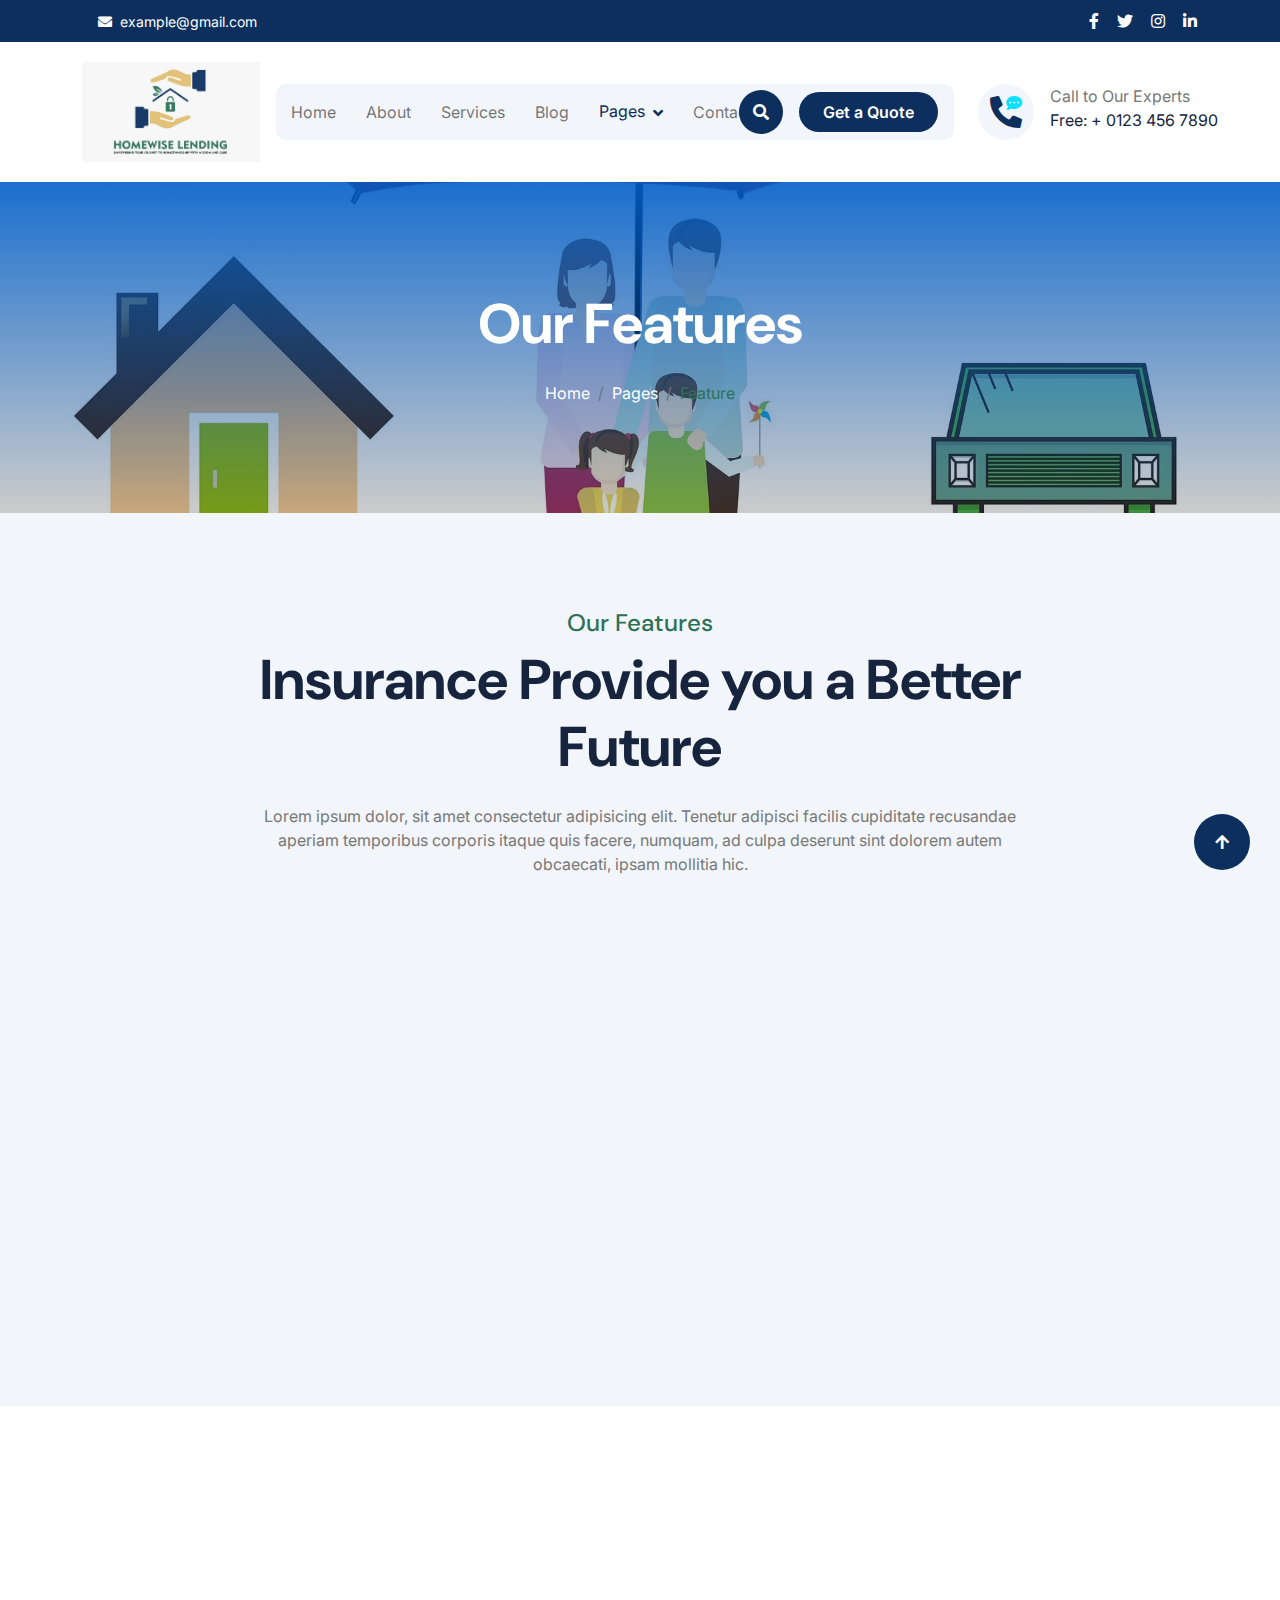
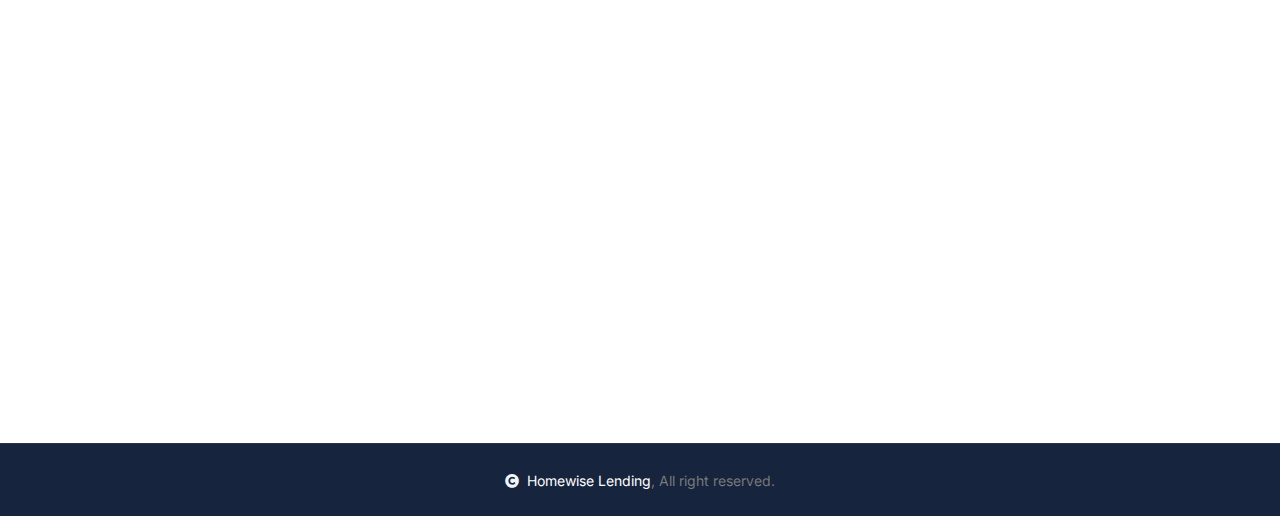
<file: feature.html>
<!DOCTYPE html>
<html lang="en">

    <head>
        <meta charset="utf-8">
        <title>LifeSure - Life Insurance Website Template</title>
        <meta content="width=device-width, initial-scale=1.0" name="viewport">
        <meta content="" name="keywords">
        <meta content="" name="description">

        <!-- Google Web Fonts -->
        <link rel="preconnect" href="https://fonts.googleapis.com">
        <link rel="preconnect" href="https://fonts.gstatic.com" crossorigin>
        <link href="https://fonts.googleapis.com/css2?family=DM+Sans:ital,opsz,wght@0,9..40,100..1000;1,9..40,100..1000&family=Inter:slnt,wght@-10..0,100..900&display=swap" rel="stylesheet">

        <!-- Icon Font Stylesheet -->
        <link rel="stylesheet" href="https://use.fontawesome.com/releases/v5.15.4/css/all.css"/>
        <link href="https://cdn.jsdelivr.net/npm/bootstrap-icons@1.4.1/font/bootstrap-icons.css" rel="stylesheet">

        <!-- Libraries Stylesheet -->
        <link rel="stylesheet" href="lib/animate/animate.min.css"/>
        <link href="lib/lightbox/css/lightbox.min.css" rel="stylesheet">
        <link href="lib/owlcarousel/assets/owl.carousel.min.css" rel="stylesheet">


        <!-- Customized Bootstrap Stylesheet -->
        <link href="css/bootstrap.min.css" rel="stylesheet">

        <!-- Template Stylesheet -->
        <link href="css/style.css" rel="stylesheet">
    </head>

    <body>

        <!-- Spinner Start -->
        <div id="spinner" class="show bg-white position-fixed translate-middle w-100 vh-100 top-50 start-50 d-flex align-items-center justify-content-center">
            <div class="spinner-border text-primary" style="width: 3rem; height: 3rem;" role="status">
                <span class="sr-only">Loading...</span>
            </div>
        </div>
        <!-- Spinner End -->

        <!-- Topbar Start -->
        <div class="container-fluid topbar px-0 px-lg-4 darkbluebg py-2 d-none d-lg-block">
            <div class="container">
                <div class="row gx-0 align-items-center">
                    <div class="col-lg-8 text-center text-lg-start mb-lg-0">
                        <div class="d-flex flex-wrap">
        
                            <div class="ps-3">
                                <a href="mailto:example@gmail.com" class="text-white small"><i
                                        class="fas fa-envelope text-white me-2"></i>example@gmail.com</a>
                            </div>
                        </div>
                    </div>
                    <div class="col-lg-4 text-center text-lg-end">
                        <div class="d-flex justify-content-end">
                            <div class="d-flex">
                                <a class="btn p-0 text-white  me-3" href="#"><i class="fab fa-facebook-f"></i></a>
                                <a class="btn p-0 text-white  me-3" href="#"><i class="fab fa-twitter"></i></a>
                                <a class="btn p-0 text-white  me-3" href="#"><i class="fab fa-instagram"></i></a>
                                <a class="btn p-0 text-white  me-0" href="#"><i class="fab fa-linkedin-in"></i></a>
                            </div>
                        </div>
                    </div>
                </div>
            </div>
        </div>
        <!-- Topbar End -->
        
        <!-- Navbar & Hero Start -->
        <div class="container-fluid nav-bar px-0 px-lg-4 py-lg-0">
            <div class="container">
                <nav class="navbar navbar-expand-lg navbar-light">
                    <a href="#" class="navbar-brand p-0">
                        <img src="img/logo.jpg" alt="Logo">
                    </a>
                    <button class="navbar-toggler" type="button" data-bs-toggle="collapse" data-bs-target="#navbarCollapse">
                        <span class="fa fa-bars"></span>
                    </button>
                    <div class="collapse navbar-collapse" id="navbarCollapse">
                        <div class="navbar-nav mx-0 mx-lg-auto">
                            <a href="index.html" class="nav-item nav-link">Home</a>
                            <a href="about.html" class="nav-item nav-link">About</a>
                            <a href="service.html" class="nav-item nav-link">Services</a>
                            <a href="blog.html" class="nav-item nav-link">Blog</a>
                            <div class="nav-item dropdown active">
                                <a href="#" class="nav-link" data-bs-toggle="dropdown">
                                    <span class="dropdown-toggle">Pages</span>
                                </a>
                                <div class="dropdown-menu">
                                    <a href="feature.html" class="dropdown-item active">Our Features</a>
                                    <a href="team.html" class="dropdown-item">Our team</a>
                                    <a href="testimonial.html" class="dropdown-item">Testimonial</a>
                                    <a href="FAQ.html" class="dropdown-item">FAQs</a>
                                    <a href="404.html" class="dropdown-item">404 Page</a>
                                </div>
                            </div>
                            <a href="contact.html" class="nav-item nav-link">Contact</a>
                            <div class="nav-btn px-3">
                                <button class="btn-search btn btn-primary btn-md-square rounded-circle flex-shrink-0" data-bs-toggle="modal" data-bs-target="#searchModal"><i class="fas fa-search"></i></button>
                                <a href="#" class="btn btn-primary rounded-pill py-2 px-4 ms-3 flex-shrink-0"> Get a Quote</a>
                            </div>
                        </div>
                    </div>
                    <div class="d-none d-xl-flex flex-shrink-0 ps-4">
                        <a href="#" class="btn btn-light btn-lg-square rounded-circle position-relative wow tada" data-wow-delay=".9s">
                            <i class="fa fa-phone-alt fa-2x"></i>
                            <div class="position-absolute" style="top: 7px; right: 12px;">
                                <span><i class="fa fa-comment-dots text-secondary"></i></span>
                            </div>
                        </a>
                        <div class="d-flex flex-column ms-3">
                            <span>Call to Our Experts</span>
                            <a href="tel:+ 0123 456 7890"><span class="text-dark">Free: + 0123 456 7890</span></a>
                        </div>
                    </div>
                </nav>
            </div>
        </div>
        <!-- Navbar & Hero End -->

        <!-- Modal Search Start -->
        <div class="modal fade" id="searchModal" tabindex="-1" aria-labelledby="exampleModalLabel" aria-hidden="true">
            <div class="modal-dialog modal-fullscreen">
                <div class="modal-content rounded-0">
                    <div class="modal-header">
                        <h5 class="modal-title" id="exampleModalLabel">Search by keyword</h5>
                        <button type="button" class="btn-close" data-bs-dismiss="modal" aria-label="Close"></button>
                    </div>
                    <div class="modal-body d-flex align-items-center bg-primary">
                        <div class="input-group w-75 mx-auto d-flex">
                            <input type="search" class="form-control p-3" placeholder="keywords" aria-describedby="search-icon-1">
                            <span id="search-icon-1" class="btn bg-light border nput-group-text p-3"><i class="fa fa-search"></i></span>
                        </div>
                    </div>
                </div>
            </div>
        </div>
        <!-- Modal Search End -->


        <!-- Header Start -->
        <div class="container-fluid bg-breadcrumb">
            <div class="container text-center py-5" style="max-width: 900px;">
                <h4 class="text-white display-4 mb-4 wow fadeInDown" data-wow-delay="0.1s">Our Features</h4>
                <ol class="breadcrumb d-flex justify-content-center mb-0 wow fadeInDown" data-wow-delay="0.3s">
                    <li class="breadcrumb-item"><a href="index.html">Home</a></li>
                    <li class="breadcrumb-item"><a href="#">Pages</a></li>
                    <li class="breadcrumb-item active text-primary">Feature</li>
                </ol>    
            </div>
        </div>
        <!-- Header End -->


        <!-- Feature Start -->
        <div class="container-fluid feature bg-light py-5">
            <div class="container py-5">
                <div class="text-center mx-auto pb-5 wow fadeInUp" data-wow-delay="0.2s" style="max-width: 800px;">
                    <h4 class="text-primary">Our Features</h4>
                    <h1 class="display-4 mb-4">Insurance Provide you a Better Future</h1>
                    <p class="mb-0">Lorem ipsum dolor, sit amet consectetur adipisicing elit. Tenetur adipisci facilis cupiditate recusandae aperiam temporibus corporis itaque quis facere, numquam, ad culpa deserunt sint dolorem autem obcaecati, ipsam mollitia hic.
                    </p>
                </div>
                <div class="row g-4">
                    <div class="col-md-6 col-lg-6 col-xl-3 wow fadeInUp" data-wow-delay="0.2s">
                        <div class="feature-item p-4 pt-0">
                            <div class="feature-icon p-4 mb-4">
                                <i class="far fa-handshake fa-3x"></i>
                            </div>
                            <h4 class="mb-4">Trusted Company</h4>
                            <p class="mb-4">Lorem ipsum dolor sit amet consectetur adipisicing elit. Ea hic laborum odit pariatur...
                            </p>
                            <a class="btn btn-primary rounded-pill py-2 px-4" href="#">Learn More</a>
                        </div>
                    </div>
                    <div class="col-md-6 col-lg-6 col-xl-3 wow fadeInUp" data-wow-delay="0.4s">
                        <div class="feature-item p-4 pt-0">
                            <div class="feature-icon p-4 mb-4">
                                <i class="fa fa-dollar-sign fa-3x"></i>
                            </div>
                            <h4 class="mb-4">Anytime Money Back</h4>
                            <p class="mb-4">Lorem ipsum dolor sit amet consectetur adipisicing elit. Ea hic laborum odit pariatur...
                            </p>
                            <a class="btn btn-primary rounded-pill py-2 px-4" href="#">Learn More</a>
                        </div>
                    </div>
                    <div class="col-md-6 col-lg-6 col-xl-3 wow fadeInUp" data-wow-delay="0.6s">
                        <div class="feature-item p-4 pt-0">
                            <div class="feature-icon p-4 mb-4">
                                <i class="fa fa-bullseye fa-3x"></i>
                            </div>
                            <h4 class="mb-4">Flexible Plans</h4>
                            <p class="mb-4">Lorem ipsum dolor sit amet consectetur adipisicing elit. Ea hic laborum odit pariatur...
                            </p>
                            <a class="btn btn-primary rounded-pill py-2 px-4" href="#">Learn More</a>
                        </div>
                    </div>
                    <div class="col-md-6 col-lg-6 col-xl-3 wow fadeInUp" data-wow-delay="0.8s">
                        <div class="feature-item p-4 pt-0">
                            <div class="feature-icon p-4 mb-4">
                                <i class="fa fa-headphones fa-3x"></i>
                            </div>
                            <h4 class="mb-4">24/7 Fast Support</h4>
                            <p class="mb-4">Lorem ipsum dolor sit amet consectetur adipisicing elit. Ea hic laborum odit pariatur...
                            </p>
                            <a class="btn btn-primary rounded-pill py-2 px-4" href="#">Learn More</a>
                        </div>
                    </div>
                </div>
            </div>
        </div>
        <!-- Feature End -->


        <!-- Footer Start -->
        <div class="container-fluid footer py-5 wow fadeIn" data-wow-delay="0.2s">
            <div class="container py-5">
                <div class="row g-5">
                    <div class="col-xl-9">
                        <div class="mb-5">
                            <div class="row g-4">
                                <div class="col-md-6 col-lg-6 col-xl-5">
                                    <div class="footer-item">
                                        <a href="index.html" class="p-0">
                                            <h3 class="text-white"><i class="fab fa-slack me-3"></i> LifeSure</h3>
                                            <!-- <img src="img/logo.png" alt="Logo"> -->
                                        </a>
                                        <p class="text-white mb-4">Dolor amet sit justo amet elitr clita ipsum elitr est.Lorem ipsum dolor sit amet, consectetur adipiscing...</p>
                                        <div class="footer-btn d-flex">
                                            <a class="btn btn-md-square rounded-circle me-3" href="#"><i class="fab fa-facebook-f"></i></a>
                                            <a class="btn btn-md-square rounded-circle me-3" href="#"><i class="fab fa-twitter"></i></a>
                                            <a class="btn btn-md-square rounded-circle me-3" href="#"><i class="fab fa-instagram"></i></a>
                                            <a class="btn btn-md-square rounded-circle me-0" href="#"><i class="fab fa-linkedin-in"></i></a>
                                        </div>
                                    </div>
                                </div>
                                <div class="col-md-6 col-lg-6 col-xl-3">
                                    <div class="footer-item">
                                        <h4 class="text-white mb-4">Useful Links</h4>
                                        <a href="#"><i class="fas fa-angle-right me-2"></i> About Us</a>
                                        <a href="#"><i class="fas fa-angle-right me-2"></i> Features</a>
                                        <a href="#"><i class="fas fa-angle-right me-2"></i> Services</a>
                                        <a href="#"><i class="fas fa-angle-right me-2"></i> FAQ's</a>
                                        <a href="#"><i class="fas fa-angle-right me-2"></i> Blogs</a>
                                        <a href="#"><i class="fas fa-angle-right me-2"></i> Contact</a>
                                    </div>
                                </div>
                                <div class="col-md-6 col-lg-6 col-xl-4">
                                    <div class="footer-item">
                                        <h4 class="mb-4 text-white">Instagram</h4>
                                        <div class="row g-3">
                                            <div class="col-4">
                                                <div class="footer-instagram rounded">
                                                    <img src="img/instagram-footer-1.jpg" class="img-fluid w-100" alt="">
                                                    <div class="footer-search-icon">
                                                        <a href="img/instagram-footer-1.jpg" data-lightbox="footerInstagram-1" class="my-auto"><i class="fas fa-link text-white"></i></a>
                                                    </div>
                                                </div>
                                           </div>
                                           <div class="col-4">
                                                <div class="footer-instagram rounded">
                                                    <img src="img/instagram-footer-2.jpg" class="img-fluid w-100" alt="">
                                                    <div class="footer-search-icon">
                                                        <a href="img/instagram-footer-2.jpg" data-lightbox="footerInstagram-2" class="my-auto"><i class="fas fa-link text-white"></i></a>
                                                    </div>
                                                </div>
                                           </div>
                                            <div class="col-4">
                                                <div class="footer-instagram rounded">
                                                    <img src="img/instagram-footer-3.jpg" class="img-fluid w-100" alt="">
                                                    <div class="footer-search-icon">
                                                        <a href="img/instagram-footer-3.jpg" data-lightbox="footerInstagram-3" class="my-auto"><i class="fas fa-link text-white"></i></a>
                                                    </div>
                                                </div>
                                           </div>
                                            <div class="col-4">
                                                <div class="footer-instagram rounded">
                                                    <img src="img/instagram-footer-4.jpg" class="img-fluid w-100" alt="">
                                                    <div class="footer-search-icon">
                                                        <a href="img/instagram-footer-4.jpg" data-lightbox="footerInstagram-4" class="my-auto"><i class="fas fa-link text-white"></i></a>
                                                    </div>
                                                </div>
                                           </div>
                                            <div class="col-4">
                                                <div class="footer-instagram rounded">
                                                    <img src="img/instagram-footer-5.jpg" class="img-fluid w-100" alt="">
                                                    <div class="footer-search-icon">
                                                        <a href="img/instagram-footer-5.jpg" data-lightbox="footerInstagram-5" class="my-auto"><i class="fas fa-link text-white"></i></a>
                                                    </div>
                                                </div>
                                           </div>
                                           <div class="col-4">
                                                <div class="footer-instagram rounded">
                                                    <img src="img/instagram-footer-6.jpg" class="img-fluid w-100" alt="">
                                                    <div class="footer-search-icon">
                                                        <a href="img/instagram-footer-6.jpg" data-lightbox="footerInstagram-6" class="my-auto"><i class="fas fa-link text-white"></i></a>
                                                    </div>
                                                </div>
                                            </div>
                                        </div>
                                    </div>
                                </div>
                            </div>
                        </div>
                        <div class="pt-5" style="border-top: 1px solid rgba(255, 255, 255, 0.08);">
                            <div class="row g-0">
                                <div class="col-12">
                                    <div class="row g-4">
                                        <div class="col-lg-6 col-xl-4">
                                            <div class="d-flex">
                                                <div class="btn-xl-square bg-primary text-white rounded p-4 me-4">
                                                    <i class="fas fa-map-marker-alt fa-2x"></i>
                                                </div>
                                                <div>
                                                    <h4 class="text-white">Address</h4>
                                                    <p class="mb-0">123 Street New York.USA</p>
                                                </div>
                                            </div>
                                        </div>
                                        <div class="col-lg-6 col-xl-4">
                                            <div class="d-flex">
                                                <div class="btn-xl-square bg-primary text-white rounded p-4 me-4">
                                                    <i class="fas fa-envelope fa-2x"></i>
                                                </div>
                                                <div>
                                                    <h4 class="text-white">Mail Us</h4>
                                                    <p class="mb-0">info@example.com</p>
                                                </div>
                                            </div>
                                        </div>
                                        <div class="col-lg-6 col-xl-4">
                                            <div class="d-flex">
                                                <div class="btn-xl-square bg-primary text-white rounded p-4 me-4">
                                                    <i class="fa fa-phone-alt fa-2x"></i>
                                                </div>
                                                <div>
                                                    <h4 class="text-white">Telephone</h4>
                                                    <p class="mb-0">(+012) 3456 7890</p>
                                                </div>
                                            </div>
                                        </div>
                                    </div>
                                </div>
                            </div>
                        </div>
                    </div>
                    
                    <div class="col-xl-3">
                        <div class="footer-item">
                            <h4 class="text-white mb-4">Newsletter</h4>
                            <p class="text-white mb-3">Dolor amet sit justo amet elitr clita ipsum elitr est.Lorem ipsum dolor sit amet, consectetur adipiscing elit.</p>
                            <div class="position-relative rounded-pill mb-4">
                                <input class="form-control rounded-pill w-100 py-3 ps-4 pe-5" type="text" placeholder="Enter your email">
                                <button type="button" class="btn btn-primary rounded-pill position-absolute top-0 end-0 py-2 mt-2 me-2">SignUp</button>
                            </div>
                            <div class="d-flex flex-shrink-0">
                                <div class="footer-btn">
                                    <a href="#" class="btn btn-lg-square rounded-circle position-relative wow tada" data-wow-delay=".9s">
                                        <i class="fa fa-phone-alt fa-2x"></i>
                                        <div class="position-absolute" style="top: 2px; right: 12px;">
                                            <span><i class="fa fa-comment-dots text-secondary"></i></span>
                                        </div>
                                    </a>
                                </div>
                                <div class="d-flex flex-column ms-3 flex-shrink-0">
                                    <span>Call to Our Experts</span>
                                    <a href="tel:+ 0123 456 7890"><span class="text-white">Free: + 0123 456 7890</span></a>
                                </div>
                            </div>
                        </div>
                    </div>
                </div>
            </div>
        </div>
        <!-- Footer End -->
        
        <!-- Copyright Start -->
        <div class="container-fluid copyright py-4">
            <div class="container">
                <div class="row g-4 align-items-center">
                    <div class="col-12 text-center mb-md-0">
                        <small class="text-body"><a href="#" class="text-white"><i
                                    class="fas fa-copyright text-light me-2"></i>Homewise Lending</a>, All right
                            reserved.</small>
                    </div>
        
                </div>
            </div>
        </div>
        <!-- Copyright End -->


        <!-- Back to Top -->
        <a href="#" class="btn btn-primary btn-lg-square rounded-circle back-to-top"><i class="fa fa-arrow-up"></i></a>   

        
        <!-- JavaScript Libraries -->
        <script src="https://ajax.googleapis.com/ajax/libs/jquery/3.6.4/jquery.min.js"></script>
        <script src="https://cdn.jsdelivr.net/npm/bootstrap@5.0.0/dist/js/bootstrap.bundle.min.js"></script>
        <script src="lib/wow/wow.min.js"></script>
        <script src="lib/easing/easing.min.js"></script>
        <script src="lib/waypoints/waypoints.min.js"></script>
        <script src="lib/counterup/counterup.min.js"></script>
        <script src="lib/lightbox/js/lightbox.min.js"></script>
        <script src="lib/owlcarousel/owl.carousel.min.js"></script>
        

        <!-- Template Javascript -->
        <script src="js/main.js"></script>
    </body>

</html>
</file>
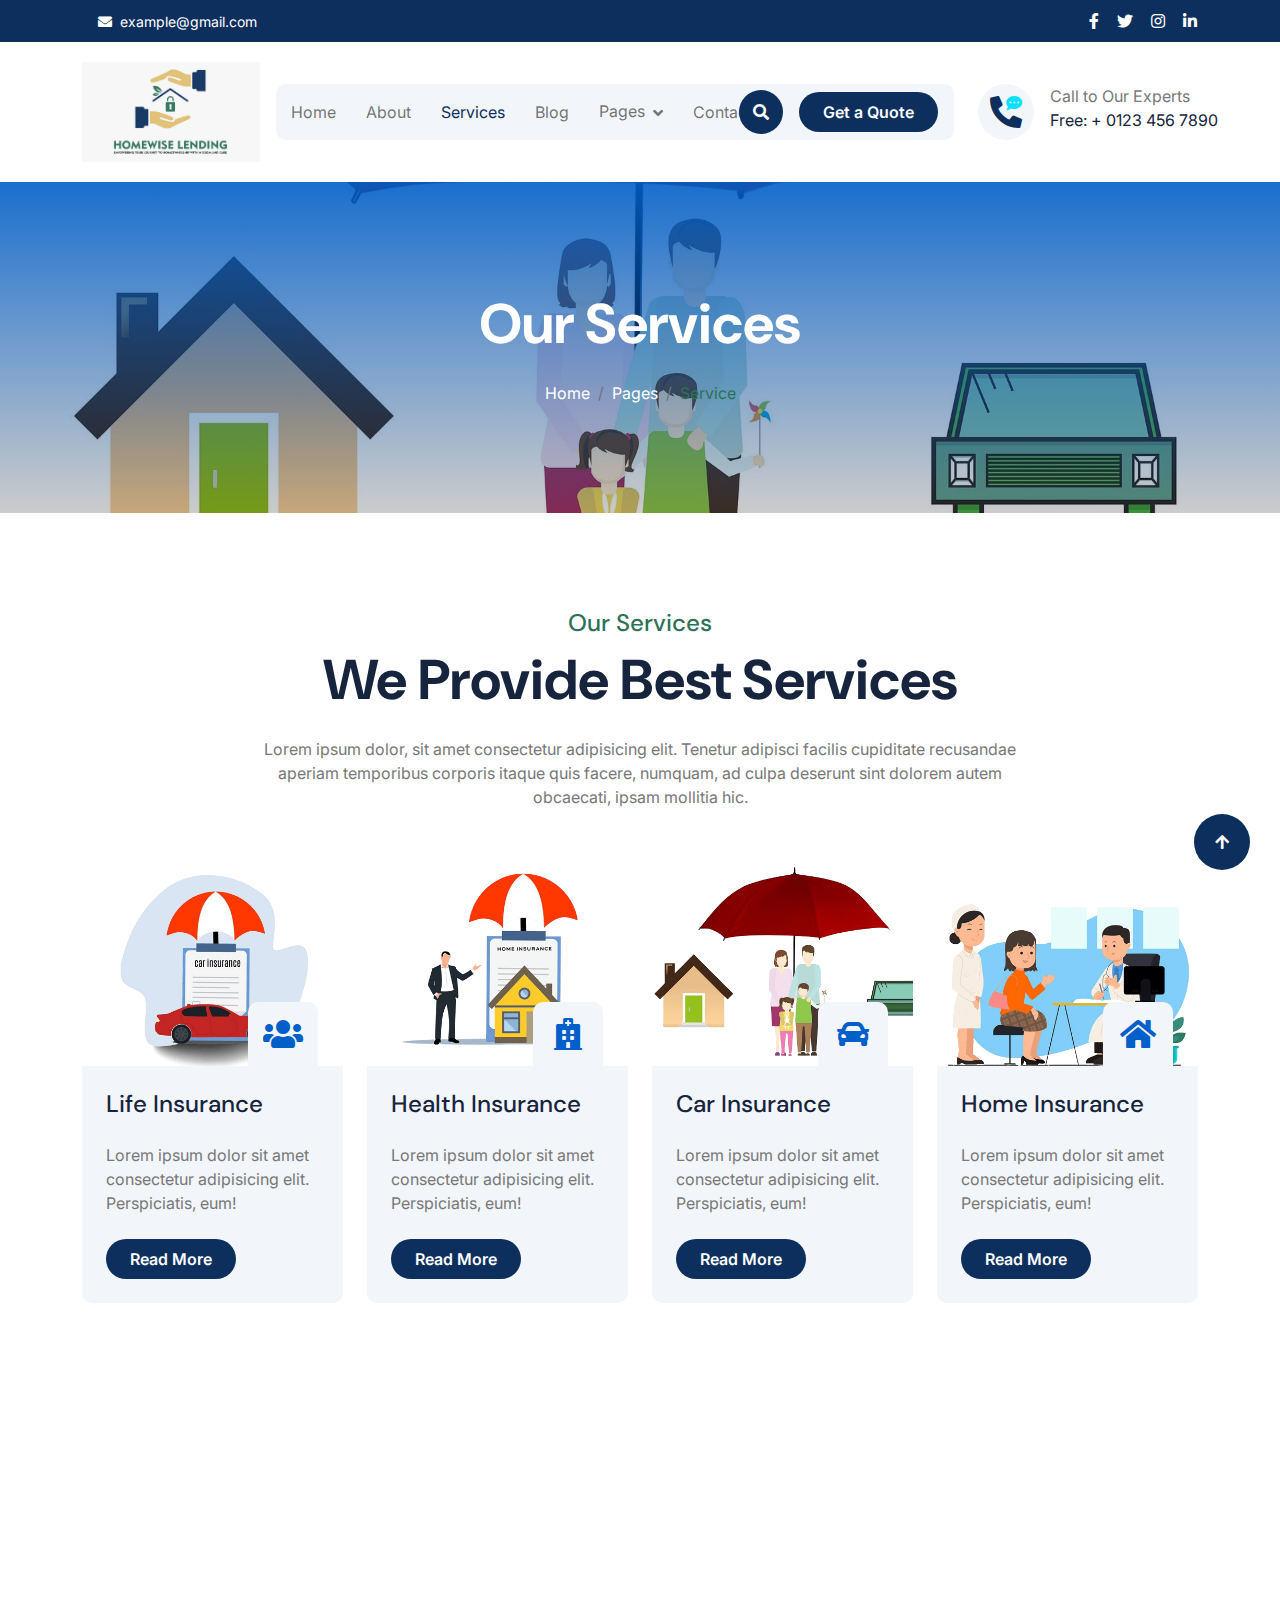
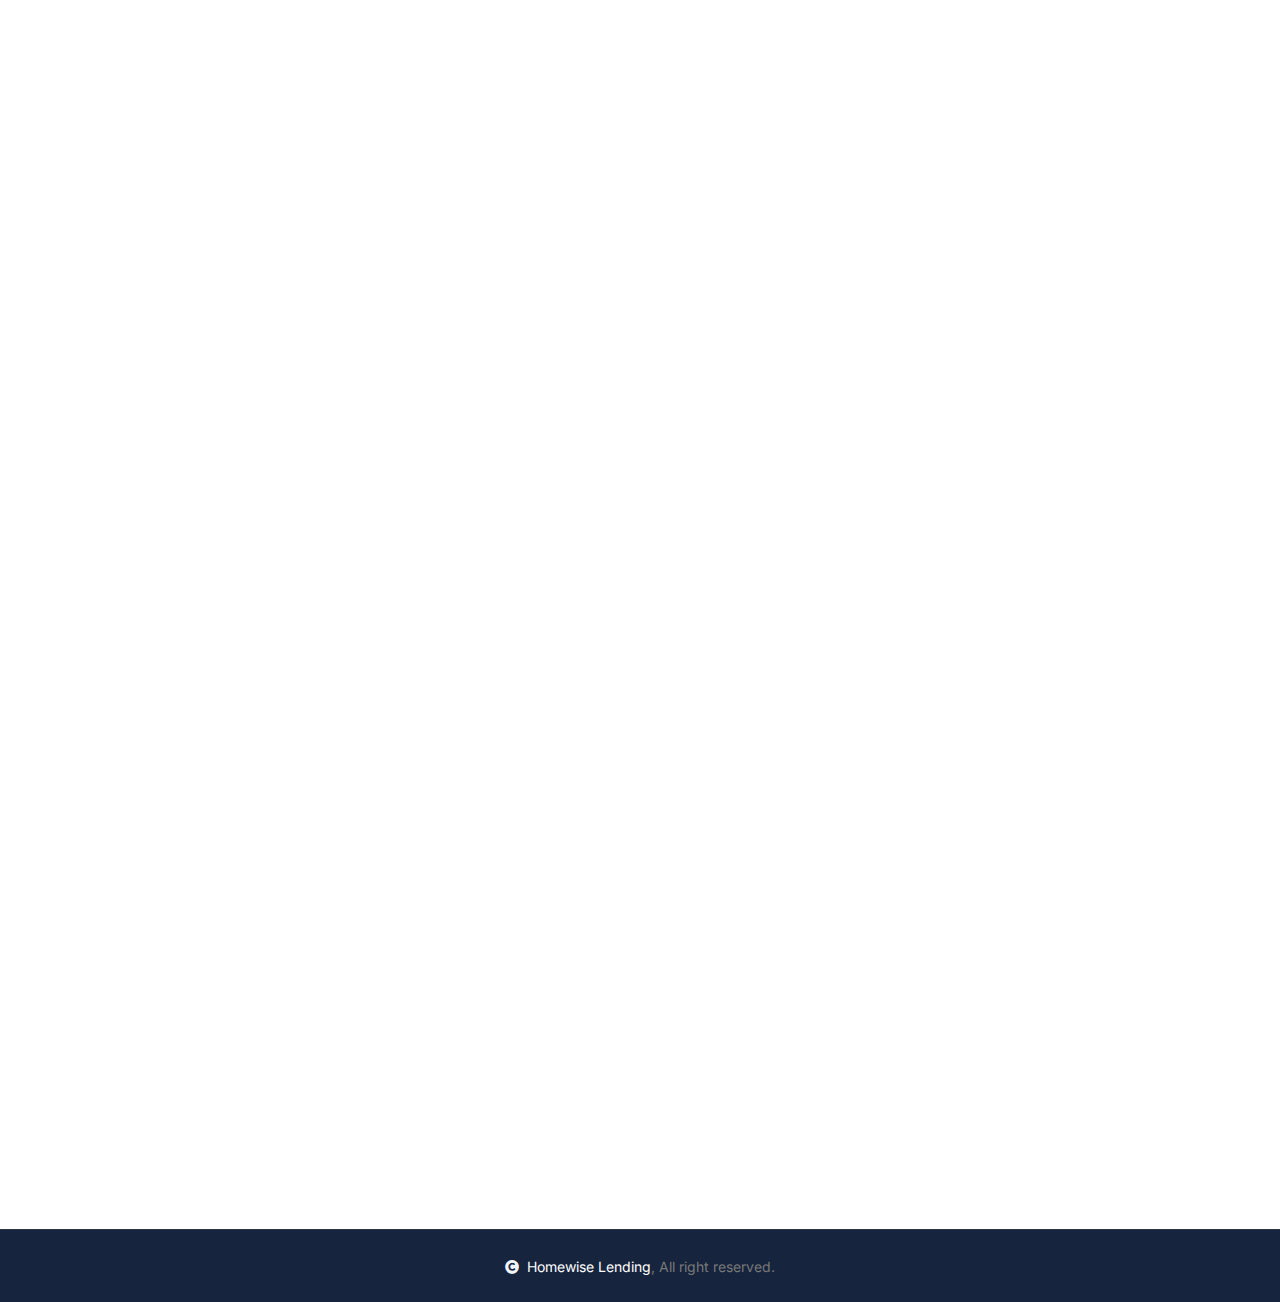
<file: service.html>
<!DOCTYPE html>
<html lang="en">

<head>
    <meta charset="utf-8">
    <title>LifeSure - Life Insurance Website Template</title>
    <meta content="width=device-width, initial-scale=1.0" name="viewport">
    <meta content="" name="keywords">
    <meta content="" name="description">

    <!-- Google Web Fonts -->
    <link rel="preconnect" href="https://fonts.googleapis.com">
    <link rel="preconnect" href="https://fonts.gstatic.com" crossorigin>
    <link
        href="https://fonts.googleapis.com/css2?family=DM+Sans:ital,opsz,wght@0,9..40,100..1000;1,9..40,100..1000&family=Inter:slnt,wght@-10..0,100..900&display=swap"
        rel="stylesheet">

    <!-- Icon Font Stylesheet -->
    <link rel="stylesheet" href="https://use.fontawesome.com/releases/v5.15.4/css/all.css" />
    <link href="https://cdn.jsdelivr.net/npm/bootstrap-icons@1.4.1/font/bootstrap-icons.css" rel="stylesheet">

    <!-- Libraries Stylesheet -->
    <link rel="stylesheet" href="lib/animate/animate.min.css" />
    <link href="lib/lightbox/css/lightbox.min.css" rel="stylesheet">
    <link href="lib/owlcarousel/assets/owl.carousel.min.css" rel="stylesheet">


    <!-- Customized Bootstrap Stylesheet -->
    <link href="css/bootstrap.min.css" rel="stylesheet">

    <!-- Template Stylesheet -->
    <link href="css/style.css" rel="stylesheet">
</head>

<body>

    <!-- Spinner Start -->
    <div id="spinner"
        class="show bg-white position-fixed translate-middle w-100 vh-100 top-50 start-50 d-flex align-items-center justify-content-center">
        <div class="spinner-border text-primary" style="width: 3rem; height: 3rem;" role="status">
            <span class="sr-only">Loading...</span>
        </div>
    </div>
    <!-- Spinner End -->

    <!-- Topbar Start -->
    <div class="container-fluid topbar px-0 px-lg-4 darkbluebg py-2 d-none d-lg-block">
        <div class="container">
            <div class="row gx-0 align-items-center">
                <div class="col-lg-8 text-center text-lg-start mb-lg-0">
                    <div class="d-flex flex-wrap">

                        <div class="ps-3">
                            <a href="mailto:example@gmail.com" class="text-white small"><i
                                    class="fas fa-envelope text-white me-2"></i>example@gmail.com</a>
                        </div>
                    </div>
                </div>
                <div class="col-lg-4 text-center text-lg-end">
                    <div class="d-flex justify-content-end">
                        <div class="d-flex">
                            <a class="btn p-0 text-white  me-3" href="#"><i class="fab fa-facebook-f"></i></a>
                            <a class="btn p-0 text-white  me-3" href="#"><i class="fab fa-twitter"></i></a>
                            <a class="btn p-0 text-white  me-3" href="#"><i class="fab fa-instagram"></i></a>
                            <a class="btn p-0 text-white  me-0" href="#"><i class="fab fa-linkedin-in"></i></a>
                        </div>
                    </div>
                </div>
            </div>
        </div>
    </div>
    <!-- Topbar End -->

    <!-- Navbar & Hero Start -->
    <div class="container-fluid nav-bar px-0 px-lg-4 py-lg-0">
        <div class="container">
            <nav class="navbar navbar-expand-lg navbar-light">
                <a href="#" class="navbar-brand p-0">
                    <img src="img/logo.jpg" alt="Logo">
                </a>
                <button class="navbar-toggler" type="button" data-bs-toggle="collapse" data-bs-target="#navbarCollapse">
                    <span class="fa fa-bars"></span>
                </button>
                <div class="collapse navbar-collapse" id="navbarCollapse">
                    <div class="navbar-nav mx-0 mx-lg-auto">
                        <a href="index.html" class="nav-item nav-link">Home</a>
                        <a href="about.html" class="nav-item nav-link">About</a>
                        <a href="service.html" class="nav-item nav-link active">Services</a>
                        <a href="blog.html" class="nav-item nav-link">Blog</a>
                        <div class="nav-item dropdown">
                            <a href="#" class="nav-link" data-bs-toggle="dropdown">
                                <span class="dropdown-toggle">Pages</span>
                            </a>
                            <div class="dropdown-menu">
                                <a href="feature.html" class="dropdown-item">Our Features</a>
                                <a href="team.html" class="dropdown-item">Our team</a>
                                <a href="testimonial.html" class="dropdown-item">Testimonial</a>
                                <a href="FAQ.html" class="dropdown-item">FAQs</a>
                                <a href="404.html" class="dropdown-item">404 Page</a>
                            </div>
                        </div>
                        <a href="contact.html" class="nav-item nav-link">Contact</a>
                        <div class="nav-btn px-3">
                            <button class="btn-search btn btn-primary btn-md-square rounded-circle flex-shrink-0"
                                data-bs-toggle="modal" data-bs-target="#searchModal"><i
                                    class="fas fa-search"></i></button>
                            <a href="#" class="btn btn-primary rounded-pill py-2 px-4 ms-3 flex-shrink-0"> Get a
                                Quote</a>
                        </div>
                    </div>
                </div>
                <div class="d-none d-xl-flex flex-shrink-0 ps-4">
                    <a href="#" class="btn btn-light btn-lg-square rounded-circle position-relative wow tada"
                        data-wow-delay=".9s">
                        <i class="fa fa-phone-alt fa-2x"></i>
                        <div class="position-absolute" style="top: 7px; right: 12px;">
                            <span><i class="fa fa-comment-dots text-secondary"></i></span>
                        </div>
                    </a>
                    <div class="d-flex flex-column ms-3">
                        <span>Call to Our Experts</span>
                        <a href="tel:+ 0123 456 7890"><span class="text-dark">Free: + 0123 456 7890</span></a>
                    </div>
                </div>
            </nav>
        </div>
    </div>
    <!-- Navbar & Hero End -->

    <!-- Modal Search Start -->
    <div class="modal fade" id="searchModal" tabindex="-1" aria-labelledby="exampleModalLabel" aria-hidden="true">
        <div class="modal-dialog modal-fullscreen">
            <div class="modal-content rounded-0">
                <div class="modal-header">
                    <h5 class="modal-title" id="exampleModalLabel">Search by keyword</h5>
                    <button type="button" class="btn-close" data-bs-dismiss="modal" aria-label="Close"></button>
                </div>
                <div class="modal-body d-flex align-items-center bg-primary">
                    <div class="input-group w-75 mx-auto d-flex">
                        <input type="search" class="form-control p-3" placeholder="keywords"
                            aria-describedby="search-icon-1">
                        <span id="search-icon-1" class="btn bg-light border nput-group-text p-3"><i
                                class="fa fa-search"></i></span>
                    </div>
                </div>
            </div>
        </div>
    </div>
    <!-- Modal Search End -->


    <!-- Header Start -->
    <div class="container-fluid bg-breadcrumb">
        <div class="container text-center py-5" style="max-width: 900px;">
            <h4 class="text-white display-4 mb-4 wow fadeInDown" data-wow-delay="0.1s">Our Services</h4>
            <ol class="breadcrumb d-flex justify-content-center mb-0 wow fadeInDown" data-wow-delay="0.3s">
                <li class="breadcrumb-item"><a href="index.html">Home</a></li>
                <li class="breadcrumb-item"><a href="#">Pages</a></li>
                <li class="breadcrumb-item active text-primary">Service</li>
            </ol>
        </div>
    </div>
    <!-- Header End -->


    <!-- Service Start -->
    <div class="container-fluid service py-5">
        <div class="container py-5">
            <div class="text-center mx-auto pb-5 wow fadeInUp" data-wow-delay="0.2s" style="max-width: 800px;">
                <h4 class="text-primary">Our Services</h4>
                <h1 class="display-4 mb-4">We Provide Best Services</h1>
                <p class="mb-0">Lorem ipsum dolor, sit amet consectetur adipisicing elit. Tenetur adipisci facilis
                    cupiditate recusandae aperiam temporibus corporis itaque quis facere, numquam, ad culpa deserunt
                    sint dolorem autem obcaecati, ipsam mollitia hic.
                </p>
            </div>
            <div class="row g-4 justify-content-center">
                <div class="col-md-6 col-lg-6 col-xl-3 wow fadeInUp" data-wow-delay="0.2s">
                    <div class="service-item">
                        <div class="service-img">
                            <img src="img/blog-1.png" class="img-fluid rounded-top w-100" alt="">
                            <div class="service-icon p-3">
                                <i class="fa fa-users fa-2x"></i>
                            </div>
                        </div>
                        <div class="service-content p-4">
                            <div class="service-content-inner">
                                <a href="#" class="d-inline-block h4 mb-4">Life Insurance</a>
                                <p class="mb-4">Lorem ipsum dolor sit amet consectetur adipisicing elit. Perspiciatis,
                                    eum!</p>
                                <a class="btn btn-primary rounded-pill py-2 px-4" href="#">Read More</a>
                            </div>
                        </div>
                    </div>
                </div>
                <div class="col-md-6 col-lg-6 col-xl-3 wow fadeInUp" data-wow-delay="0.4s">
                    <div class="service-item">
                        <div class="service-img">
                            <img src="img/blog-2.png" class="img-fluid rounded-top w-100" alt="">
                            <div class="service-icon p-3">
                                <i class="fa fa-hospital fa-2x"></i>
                            </div>
                        </div>
                        <div class="service-content p-4">
                            <div class="service-content-inner">
                                <a href="#" class="d-inline-block h4 mb-4">Health Insurance</a>
                                <p class="mb-4">Lorem ipsum dolor sit amet consectetur adipisicing elit. Perspiciatis,
                                    eum!</p>
                                <a class="btn btn-primary rounded-pill py-2 px-4" href="#">Read More</a>
                            </div>
                        </div>
                    </div>
                </div>
                <div class="col-md-6 col-lg-6 col-xl-3 wow fadeInUp" data-wow-delay="0.6s">
                    <div class="service-item">
                        <div class="service-img">
                            <img src="img/blog-3.png" class="img-fluid rounded-top w-100" alt="">
                            <div class="service-icon p-3">
                                <i class="fa fa-car fa-2x"></i>
                            </div>
                        </div>
                        <div class="service-content p-4">
                            <div class="service-content-inner">
                                <a href="#" class="d-inline-block h4 mb-4">Car Insurance</a>
                                <p class="mb-4">Lorem ipsum dolor sit amet consectetur adipisicing elit. Perspiciatis,
                                    eum!</p>
                                <a class="btn btn-primary rounded-pill py-2 px-4" href="#">Read More</a>
                            </div>
                        </div>
                    </div>
                </div>
                <div class="col-md-6 col-lg-6 col-xl-3 wow fadeInUp" data-wow-delay="0.8s">
                    <div class="service-item">
                        <div class="service-img">
                            <img src="img/blog-4.png" class="img-fluid rounded-top w-100" alt="">
                            <div class="service-icon p-3">
                                <i class="fa fa-home fa-2x"></i>
                            </div>
                        </div>
                        <div class="service-content p-4">
                            <div class="service-content-inner">
                                <a href="#" class="d-inline-block h4 mb-4">Home Insurance</a>
                                <p class="mb-4">Lorem ipsum dolor sit amet consectetur adipisicing elit. Perspiciatis,
                                    eum!</p>
                                <a class="btn btn-primary rounded-pill py-2 px-4" href="#">Read More</a>
                            </div>
                        </div>
                    </div>
                </div>
                <div class="col-12 text-center wow fadeInUp" data-wow-delay="0.2s">
                    <a class="btn btn-primary rounded-pill py-3 px-5" href="#">More Services</a>
                </div>
            </div>
        </div>
    </div>
    <!-- Service End -->


    <!-- Testimonial Start -->
    <div class="container-fluid testimonial pb-5">
        <div class="container pb-5">
            <div class="text-center mx-auto pb-5 wow fadeInUp" data-wow-delay="0.2s" style="max-width: 800px;">
                <h4 class="text-primary">Testimonial</h4>
                <h1 class="display-4 mb-4">What Our Customers Are Saying</h1>
                <p class="mb-0">Lorem ipsum dolor, sit amet consectetur adipisicing elit. Tenetur adipisci facilis
                    cupiditate recusandae aperiam temporibus corporis itaque quis facere, numquam, ad culpa deserunt
                    sint dolorem autem obcaecati, ipsam mollitia hic.
                </p>
            </div>
            <div class="owl-carousel testimonial-carousel wow fadeInUp" data-wow-delay="0.2s">
                <div class="testimonial-item bg-light rounded">
                    <div class="row g-0">
                        <div class="col-4  col-lg-4 col-xl-3">
                            <div class="h-100">
                                <img src="img/testimonial-1.jpg" class="img-fluid h-100 rounded"
                                    style="object-fit: cover;" alt="">
                            </div>
                        </div>
                        <div class="col-8 col-lg-8 col-xl-9">
                            <div class="d-flex flex-column my-auto text-start p-4">
                                <h4 class="text-dark mb-0">Client Name</h4>
                                <p class="mb-3">Profession</p>
                                <div class="d-flex text-primary mb-3">
                                    <i class="fas fa-star"></i>
                                    <i class="fas fa-star"></i>
                                    <i class="fas fa-star"></i>
                                    <i class="fas fa-star"></i>
                                    <i class="fas fa-star"></i>
                                </div>
                                <p class="mb-0">Lorem, ipsum dolor sit amet consectetur adipisicing elit. Enim error
                                    molestiae aut modi corrupti fugit eaque rem nulla incidunt temporibus quisquam,
                                </p>
                            </div>
                        </div>
                    </div>
                </div>
                <div class="testimonial-item bg-light rounded">
                    <div class="row g-0">
                        <div class="col-4  col-lg-4 col-xl-3">
                            <div class="h-100">
                                <img src="img/testimonial-2.jpg" class="img-fluid h-100 rounded"
                                    style="object-fit: cover;" alt="">
                            </div>
                        </div>
                        <div class="col-8 col-lg-8 col-xl-9">
                            <div class="d-flex flex-column my-auto text-start p-4">
                                <h4 class="text-dark mb-0">Client Name</h4>
                                <p class="mb-3">Profession</p>
                                <div class="d-flex text-primary mb-3">
                                    <i class="fas fa-star"></i>
                                    <i class="fas fa-star"></i>
                                    <i class="fas fa-star"></i>
                                    <i class="fas fa-star"></i>
                                    <i class="fas fa-star text-body"></i>
                                </div>
                                <p class="mb-0">Lorem, ipsum dolor sit amet consectetur adipisicing elit. Enim error
                                    molestiae aut modi corrupti fugit eaque rem nulla incidunt temporibus quisquam,
                                </p>
                            </div>
                        </div>
                    </div>
                </div>
                <div class="testimonial-item bg-light rounded">
                    <div class="row g-0">
                        <div class="col-4  col-lg-4 col-xl-3">
                            <div class="h-100">
                                <img src="img/testimonial-3.jpg" class="img-fluid h-100 rounded"
                                    style="object-fit: cover;" alt="">
                            </div>
                        </div>
                        <div class="col-8 col-lg-8 col-xl-9">
                            <div class="d-flex flex-column my-auto text-start p-4">
                                <h4 class="text-dark mb-0">Client Name</h4>
                                <p class="mb-3">Profession</p>
                                <div class="d-flex text-primary mb-3">
                                    <i class="fas fa-star"></i>
                                    <i class="fas fa-star"></i>
                                    <i class="fas fa-star"></i>
                                    <i class="fas fa-star text-body"></i>
                                    <i class="fas fa-star text-body"></i>
                                </div>
                                <p class="mb-0">Lorem, ipsum dolor sit amet consectetur adipisicing elit. Enim error
                                    molestiae aut modi corrupti fugit eaque rem nulla incidunt temporibus quisquam,
                                </p>
                            </div>
                        </div>
                    </div>
                </div>
            </div>
        </div>
    </div>
    <!-- Testimonial End -->


    <!-- Footer Start -->
    <div class="container-fluid footer py-5 wow fadeIn" data-wow-delay="0.2s">
        <div class="container py-5">
            <div class="row g-5">
                <div class="col-xl-9">
                    <div class="mb-5">
                        <div class="row g-4">
                            <div class="col-md-6 col-lg-6 col-xl-5">
                                <div class="footer-item">
                                    <a href="index.html" class="p-0">
                                        <h3 class="text-white"><i class="fab fa-slack me-3"></i> LifeSure</h3>
                                        <!-- <img src="img/logo.png" alt="Logo"> -->
                                    </a>
                                    <p class="text-white mb-4">Dolor amet sit justo amet elitr clita ipsum elitr
                                        est.Lorem ipsum dolor sit amet, consectetur adipiscing...</p>
                                    <div class="footer-btn d-flex">
                                        <a class="btn btn-md-square rounded-circle me-3" href="#"><i
                                                class="fab fa-facebook-f"></i></a>
                                        <a class="btn btn-md-square rounded-circle me-3" href="#"><i
                                                class="fab fa-twitter"></i></a>
                                        <a class="btn btn-md-square rounded-circle me-3" href="#"><i
                                                class="fab fa-instagram"></i></a>
                                        <a class="btn btn-md-square rounded-circle me-0" href="#"><i
                                                class="fab fa-linkedin-in"></i></a>
                                    </div>
                                </div>
                            </div>
                            <div class="col-md-6 col-lg-6 col-xl-3">
                                <div class="footer-item">
                                    <h4 class="text-white mb-4">Useful Links</h4>
                                    <a href="#"><i class="fas fa-angle-right me-2"></i> About Us</a>
                                    <a href="#"><i class="fas fa-angle-right me-2"></i> Features</a>
                                    <a href="#"><i class="fas fa-angle-right me-2"></i> Services</a>
                                    <a href="#"><i class="fas fa-angle-right me-2"></i> FAQ's</a>
                                    <a href="#"><i class="fas fa-angle-right me-2"></i> Blogs</a>
                                    <a href="#"><i class="fas fa-angle-right me-2"></i> Contact</a>
                                </div>
                            </div>
                            <div class="col-md-6 col-lg-6 col-xl-4">
                                <div class="footer-item">
                                    <h4 class="mb-4 text-white">Instagram</h4>
                                    <div class="row g-3">
                                        <div class="col-4">
                                            <div class="footer-instagram rounded">
                                                <img src="img/instagram-footer-1.jpg" class="img-fluid w-100" alt="">
                                                <div class="footer-search-icon">
                                                    <a href="img/instagram-footer-1.jpg"
                                                        data-lightbox="footerInstagram-1" class="my-auto"><i
                                                            class="fas fa-link text-white"></i></a>
                                                </div>
                                            </div>
                                        </div>
                                        <div class="col-4">
                                            <div class="footer-instagram rounded">
                                                <img src="img/instagram-footer-2.jpg" class="img-fluid w-100" alt="">
                                                <div class="footer-search-icon">
                                                    <a href="img/instagram-footer-2.jpg"
                                                        data-lightbox="footerInstagram-2" class="my-auto"><i
                                                            class="fas fa-link text-white"></i></a>
                                                </div>
                                            </div>
                                        </div>
                                        <div class="col-4">
                                            <div class="footer-instagram rounded">
                                                <img src="img/instagram-footer-3.jpg" class="img-fluid w-100" alt="">
                                                <div class="footer-search-icon">
                                                    <a href="img/instagram-footer-3.jpg"
                                                        data-lightbox="footerInstagram-3" class="my-auto"><i
                                                            class="fas fa-link text-white"></i></a>
                                                </div>
                                            </div>
                                        </div>
                                        <div class="col-4">
                                            <div class="footer-instagram rounded">
                                                <img src="img/instagram-footer-4.jpg" class="img-fluid w-100" alt="">
                                                <div class="footer-search-icon">
                                                    <a href="img/instagram-footer-4.jpg"
                                                        data-lightbox="footerInstagram-4" class="my-auto"><i
                                                            class="fas fa-link text-white"></i></a>
                                                </div>
                                            </div>
                                        </div>
                                        <div class="col-4">
                                            <div class="footer-instagram rounded">
                                                <img src="img/instagram-footer-5.jpg" class="img-fluid w-100" alt="">
                                                <div class="footer-search-icon">
                                                    <a href="img/instagram-footer-5.jpg"
                                                        data-lightbox="footerInstagram-5" class="my-auto"><i
                                                            class="fas fa-link text-white"></i></a>
                                                </div>
                                            </div>
                                        </div>
                                        <div class="col-4">
                                            <div class="footer-instagram rounded">
                                                <img src="img/instagram-footer-6.jpg" class="img-fluid w-100" alt="">
                                                <div class="footer-search-icon">
                                                    <a href="img/instagram-footer-6.jpg"
                                                        data-lightbox="footerInstagram-6" class="my-auto"><i
                                                            class="fas fa-link text-white"></i></a>
                                                </div>
                                            </div>
                                        </div>
                                    </div>
                                </div>
                            </div>
                        </div>
                    </div>
                    <div class="pt-5" style="border-top: 1px solid rgba(255, 255, 255, 0.08);">
                        <div class="row g-0">
                            <div class="col-12">
                                <div class="row g-4">
                                    <div class="col-lg-6 col-xl-4">
                                        <div class="d-flex">
                                            <div class="btn-xl-square bg-primary text-white rounded p-4 me-4">
                                                <i class="fas fa-map-marker-alt fa-2x"></i>
                                            </div>
                                            <div>
                                                <h4 class="text-white">Address</h4>
                                                <p class="mb-0">123 Street New York.USA</p>
                                            </div>
                                        </div>
                                    </div>
                                    <div class="col-lg-6 col-xl-4">
                                        <div class="d-flex">
                                            <div class="btn-xl-square bg-primary text-white rounded p-4 me-4">
                                                <i class="fas fa-envelope fa-2x"></i>
                                            </div>
                                            <div>
                                                <h4 class="text-white">Mail Us</h4>
                                                <p class="mb-0">info@example.com</p>
                                            </div>
                                        </div>
                                    </div>
                                    <div class="col-lg-6 col-xl-4">
                                        <div class="d-flex">
                                            <div class="btn-xl-square bg-primary text-white rounded p-4 me-4">
                                                <i class="fa fa-phone-alt fa-2x"></i>
                                            </div>
                                            <div>
                                                <h4 class="text-white">Telephone</h4>
                                                <p class="mb-0">(+012) 3456 7890</p>
                                            </div>
                                        </div>
                                    </div>
                                </div>
                            </div>
                        </div>
                    </div>
                </div>

                <div class="col-xl-3">
                    <div class="footer-item">
                        <h4 class="text-white mb-4">Newsletter</h4>
                        <p class="text-white mb-3">Dolor amet sit justo amet elitr clita ipsum elitr est.Lorem ipsum
                            dolor sit amet, consectetur adipiscing elit.</p>
                        <div class="position-relative rounded-pill mb-4">
                            <input class="form-control rounded-pill w-100 py-3 ps-4 pe-5" type="text"
                                placeholder="Enter your email">
                            <button type="button"
                                class="btn btn-primary rounded-pill position-absolute top-0 end-0 py-2 mt-2 me-2">SignUp</button>
                        </div>
                        <div class="d-flex flex-shrink-0">
                            <div class="footer-btn">
                                <a href="#" class="btn btn-lg-square rounded-circle position-relative wow tada"
                                    data-wow-delay=".9s">
                                    <i class="fa fa-phone-alt fa-2x"></i>
                                    <div class="position-absolute" style="top: 2px; right: 12px;">
                                        <span><i class="fa fa-comment-dots text-secondary"></i></span>
                                    </div>
                                </a>
                            </div>
                            <div class="d-flex flex-column ms-3 flex-shrink-0">
                                <span>Call to Our Experts</span>
                                <a href="tel:+ 0123 456 7890"><span class="text-white">Free: + 0123 456 7890</span></a>
                            </div>
                        </div>
                    </div>
                </div>
            </div>
        </div>
    </div>
    <!-- Footer End -->

    <!-- Copyright Start -->
    <div class="container-fluid copyright py-4">
        <div class="container">
            <div class="row g-4 align-items-center">
                <div class="col-12 text-center mb-md-0">
                    <small class="text-body"><a href="#" class="text-white"><i
                                class="fas fa-copyright text-light me-2"></i>Homewise Lending</a>, All right
                        reserved.</small>
                </div>
    
            </div>
        </div>
    </div>
    <!-- Copyright End -->


    <!-- Back to Top -->
    <a href="#" class="btn btn-primary btn-lg-square rounded-circle back-to-top"><i class="fa fa-arrow-up"></i></a>


    <!-- JavaScript Libraries -->
    <script src="https://ajax.googleapis.com/ajax/libs/jquery/3.6.4/jquery.min.js"></script>
    <script src="https://cdn.jsdelivr.net/npm/bootstrap@5.0.0/dist/js/bootstrap.bundle.min.js"></script>
    <script src="lib/wow/wow.min.js"></script>
    <script src="lib/easing/easing.min.js"></script>
    <script src="lib/waypoints/waypoints.min.js"></script>
    <script src="lib/counterup/counterup.min.js"></script>
    <script src="lib/lightbox/js/lightbox.min.js"></script>
    <script src="lib/owlcarousel/owl.carousel.min.js"></script>


    <!-- Template Javascript -->
    <script src="js/main.js"></script>
</body>

</html>
</file>
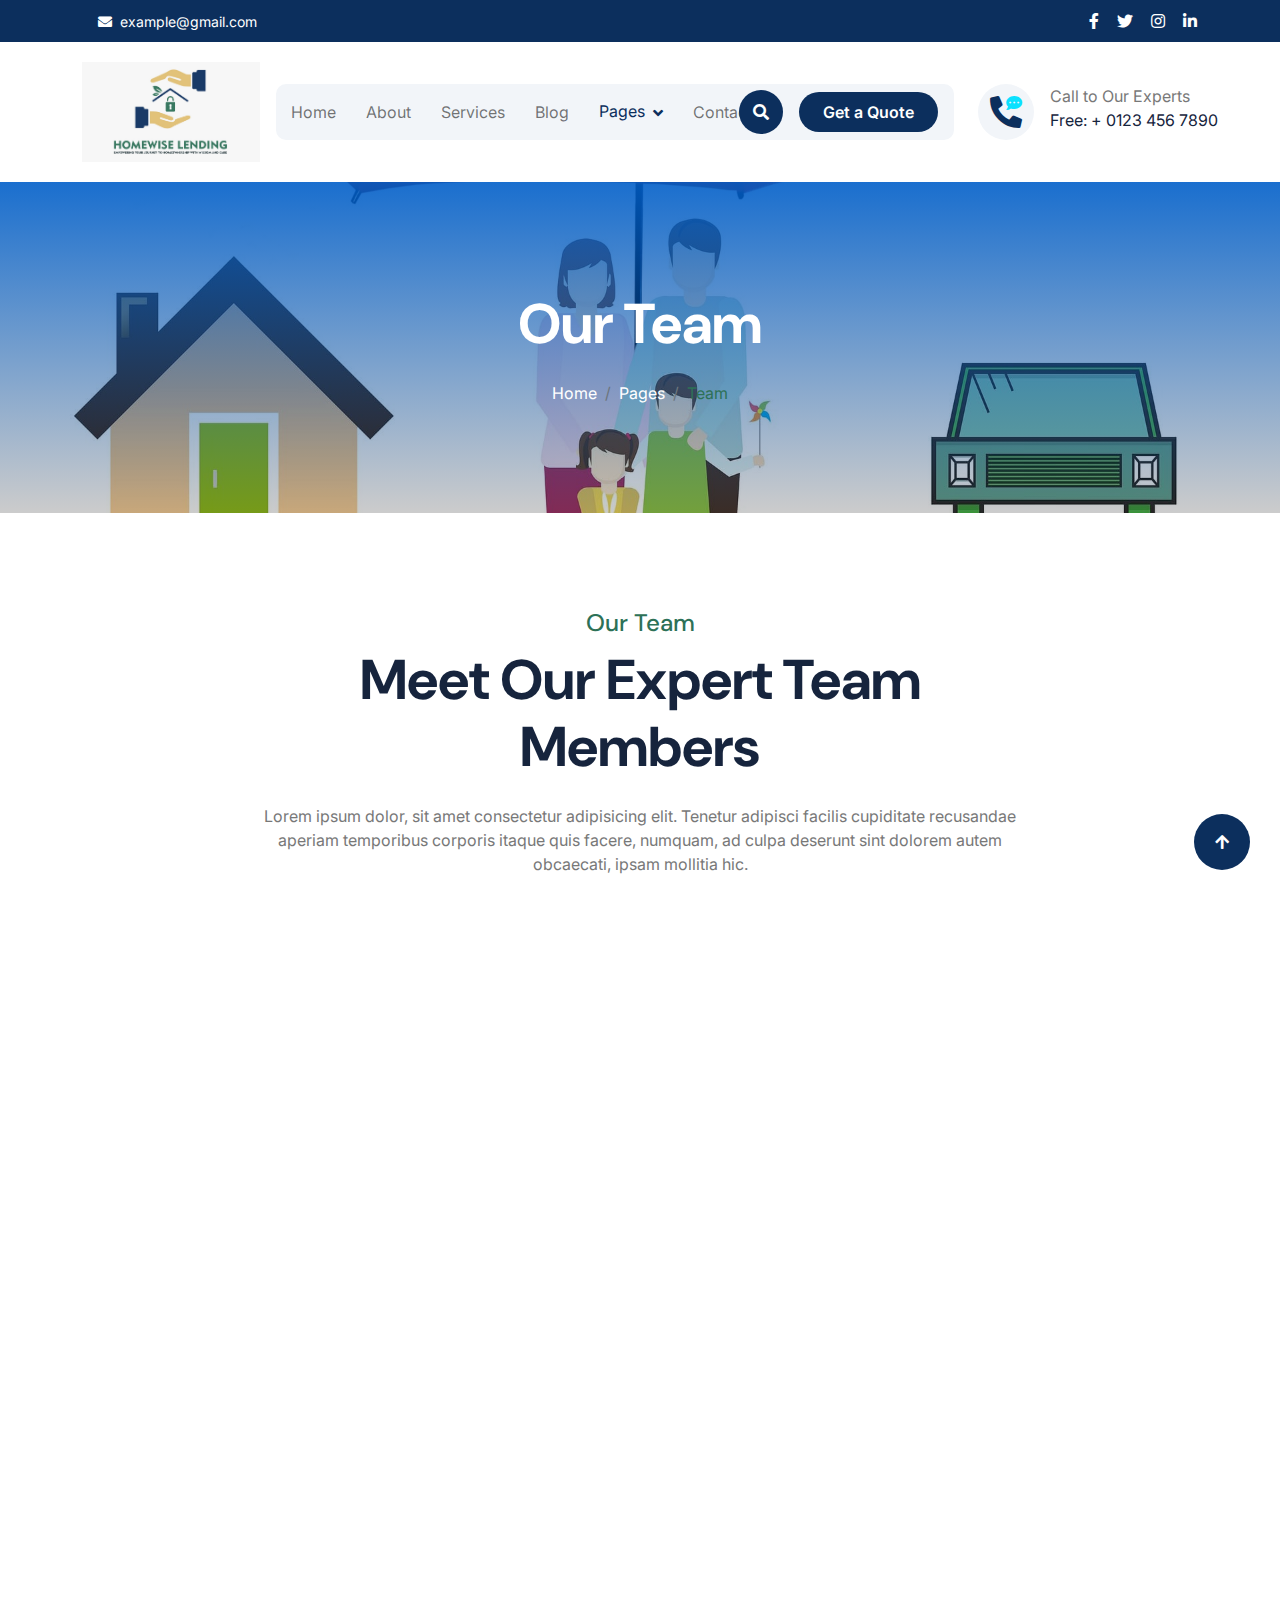
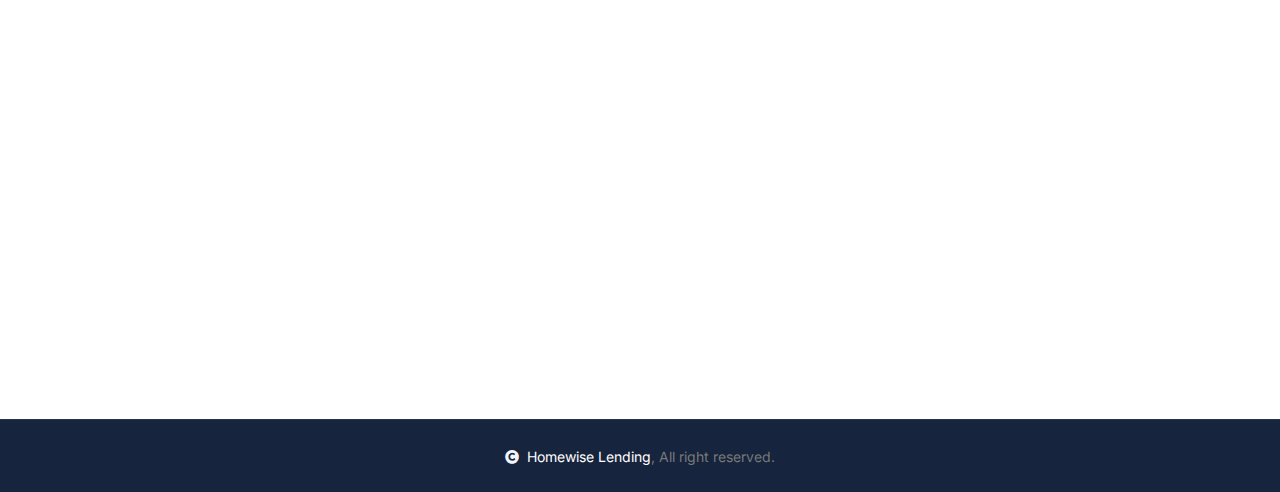
<file: team.html>
<!DOCTYPE html>
<html lang="en">

    <head>
        <meta charset="utf-8">
        <title>LifeSure - Life Insurance Website Template</title>
        <meta content="width=device-width, initial-scale=1.0" name="viewport">
        <meta content="" name="keywords">
        <meta content="" name="description">

        <!-- Google Web Fonts -->
        <link rel="preconnect" href="https://fonts.googleapis.com">
        <link rel="preconnect" href="https://fonts.gstatic.com" crossorigin>
        <link href="https://fonts.googleapis.com/css2?family=DM+Sans:ital,opsz,wght@0,9..40,100..1000;1,9..40,100..1000&family=Inter:slnt,wght@-10..0,100..900&display=swap" rel="stylesheet">

        <!-- Icon Font Stylesheet -->
        <link rel="stylesheet" href="https://use.fontawesome.com/releases/v5.15.4/css/all.css"/>
        <link href="https://cdn.jsdelivr.net/npm/bootstrap-icons@1.4.1/font/bootstrap-icons.css" rel="stylesheet">

        <!-- Libraries Stylesheet -->
        <link rel="stylesheet" href="lib/animate/animate.min.css"/>
        <link href="lib/lightbox/css/lightbox.min.css" rel="stylesheet">
        <link href="lib/owlcarousel/assets/owl.carousel.min.css" rel="stylesheet">


        <!-- Customized Bootstrap Stylesheet -->
        <link href="css/bootstrap.min.css" rel="stylesheet">

        <!-- Template Stylesheet -->
        <link href="css/style.css" rel="stylesheet">
    </head>

    <body>

        <!-- Spinner Start -->
        <div id="spinner" class="show bg-white position-fixed translate-middle w-100 vh-100 top-50 start-50 d-flex align-items-center justify-content-center">
            <div class="spinner-border text-primary" style="width: 3rem; height: 3rem;" role="status">
                <span class="sr-only">Loading...</span>
            </div>
        </div>
        <!-- Spinner End -->

        <!-- Topbar Start -->
        <div class="container-fluid topbar px-0 px-lg-4 darkbluebg py-2 d-none d-lg-block">
            <div class="container">
                <div class="row gx-0 align-items-center">
                    <div class="col-lg-8 text-center text-lg-start mb-lg-0">
                        <div class="d-flex flex-wrap">
        
                            <div class="ps-3">
                                <a href="mailto:example@gmail.com" class="text-white small"><i
                                        class="fas fa-envelope text-white me-2"></i>example@gmail.com</a>
                            </div>
                        </div>
                    </div>
                    <div class="col-lg-4 text-center text-lg-end">
                        <div class="d-flex justify-content-end">
                            <div class="d-flex">
                                <a class="btn p-0 text-white  me-3" href="#"><i class="fab fa-facebook-f"></i></a>
                                <a class="btn p-0 text-white  me-3" href="#"><i class="fab fa-twitter"></i></a>
                                <a class="btn p-0 text-white  me-3" href="#"><i class="fab fa-instagram"></i></a>
                                <a class="btn p-0 text-white  me-0" href="#"><i class="fab fa-linkedin-in"></i></a>
                            </div>
                        </div>
                    </div>
                </div>
            </div>
        </div>
        <!-- Topbar End -->
        
        <!-- Navbar & Hero Start -->
        <div class="container-fluid nav-bar px-0 px-lg-4 py-lg-0">
            <div class="container">
                <nav class="navbar navbar-expand-lg navbar-light">
                    <a href="#" class="navbar-brand p-0">
                        <img src="img/logo.jpg" alt="Logo">
                    </a>
                    <button class="navbar-toggler" type="button" data-bs-toggle="collapse" data-bs-target="#navbarCollapse">
                        <span class="fa fa-bars"></span>
                    </button>
                    <div class="collapse navbar-collapse" id="navbarCollapse">
                        <div class="navbar-nav mx-0 mx-lg-auto">
                            <a href="index.html" class="nav-item nav-link">Home</a>
                            <a href="about.html" class="nav-item nav-link">About</a>
                            <a href="service.html" class="nav-item nav-link">Services</a>
                            <a href="blog.html" class="nav-item nav-link">Blog</a>
                            <div class="nav-item dropdown active">
                                <a href="#" class="nav-link" data-bs-toggle="dropdown">
                                    <span class="dropdown-toggle">Pages</span>
                                </a>
                                <div class="dropdown-menu">
                                    <a href="feature.html" class="dropdown-item">Our Features</a>
                                    <a href="team.html" class="dropdown-item active">Our team</a>
                                    <a href="testimonial.html" class="dropdown-item">Testimonial</a>
                                    <a href="FAQ.html" class="dropdown-item">FAQs</a>
                                    <a href="404.html" class="dropdown-item">404 Page</a>
                                </div>
                            </div>
                            <a href="contact.html" class="nav-item nav-link">Contact</a>
                            <div class="nav-btn px-3">
                                <button class="btn-search btn btn-primary btn-md-square rounded-circle flex-shrink-0" data-bs-toggle="modal" data-bs-target="#searchModal"><i class="fas fa-search"></i></button>
                                <a href="#" class="btn btn-primary rounded-pill py-2 px-4 ms-3 flex-shrink-0"> Get a Quote</a>
                            </div>
                        </div>
                    </div>
                    <div class="d-none d-xl-flex flex-shrink-0 ps-4">
                        <a href="#" class="btn btn-light btn-lg-square rounded-circle position-relative wow tada" data-wow-delay=".9s">
                            <i class="fa fa-phone-alt fa-2x"></i>
                            <div class="position-absolute" style="top: 7px; right: 12px;">
                                <span><i class="fa fa-comment-dots text-secondary"></i></span>
                            </div>
                        </a>
                        <div class="d-flex flex-column ms-3">
                            <span>Call to Our Experts</span>
                            <a href="tel:+ 0123 456 7890"><span class="text-dark">Free: + 0123 456 7890</span></a>
                        </div>
                    </div>
                </nav>
            </div>
        </div>
        <!-- Navbar & Hero End -->

        <!-- Modal Search Start -->
        <div class="modal fade" id="searchModal" tabindex="-1" aria-labelledby="exampleModalLabel" aria-hidden="true">
            <div class="modal-dialog modal-fullscreen">
                <div class="modal-content rounded-0">
                    <div class="modal-header">
                        <h5 class="modal-title" id="exampleModalLabel">Search by keyword</h5>
                        <button type="button" class="btn-close" data-bs-dismiss="modal" aria-label="Close"></button>
                    </div>
                    <div class="modal-body d-flex align-items-center bg-primary">
                        <div class="input-group w-75 mx-auto d-flex">
                            <input type="search" class="form-control p-3" placeholder="keywords" aria-describedby="search-icon-1">
                            <span id="search-icon-1" class="btn bg-light border nput-group-text p-3"><i class="fa fa-search"></i></span>
                        </div>
                    </div>
                </div>
            </div>
        </div>
        <!-- Modal Search End -->


        <!-- Header Start -->
        <div class="container-fluid bg-breadcrumb">
            <div class="container text-center py-5" style="max-width: 900px;">
                <h4 class="text-white display-4 mb-4 wow fadeInDown" data-wow-delay="0.1s">Our Team</h4>
                <ol class="breadcrumb d-flex justify-content-center mb-0 wow fadeInDown" data-wow-delay="0.3s">
                    <li class="breadcrumb-item"><a href="index.html">Home</a></li>
                    <li class="breadcrumb-item"><a href="#">Pages</a></li>
                    <li class="breadcrumb-item active text-primary">Team</li>
                </ol>    
            </div>
        </div>
        <!-- Header End -->


        <!-- Team Start -->
        <div class="container-fluid team py-5">
            <div class="container py-5">
                <div class="text-center mx-auto pb-5 wow fadeInUp" data-wow-delay="0.2s" style="max-width: 800px;">
                    <h4 class="text-primary">Our Team</h4>
                    <h1 class="display-4 mb-4">Meet Our Expert Team Members</h1>
                    <p class="mb-0">Lorem ipsum dolor, sit amet consectetur adipisicing elit. Tenetur adipisci facilis cupiditate recusandae aperiam temporibus corporis itaque quis facere, numquam, ad culpa deserunt sint dolorem autem obcaecati, ipsam mollitia hic.
                    </p>
                </div>
                <div class="row g-4">
                    <div class="col-md-6 col-lg-6 col-xl-3 wow fadeInUp" data-wow-delay="0.2s">
                        <div class="team-item">
                            <div class="team-img">
                                <img src="img/team-1.jpg" class="img-fluid rounded-top w-100" alt="">
                                <div class="team-icon">
                                    <a class="btn btn-primary btn-sm-square rounded-pill mb-2" href=""><i class="fab fa-facebook-f"></i></a>
                                    <a class="btn btn-primary btn-sm-square rounded-pill mb-2" href=""><i class="fab fa-twitter"></i></a>
                                    <a class="btn btn-primary btn-sm-square rounded-pill mb-2" href=""><i class="fab fa-linkedin-in"></i></a>
                                    <a class="btn btn-primary btn-sm-square rounded-pill mb-0" href=""><i class="fab fa-instagram"></i></a>
                                </div>
                            </div>
                            <div class="team-title p-4">
                                <h4 class="mb-0">David James</h4>
                                <p class="mb-0">Profession</p>
                            </div>
                        </div>
                    </div>
                    <div class="col-md-6 col-lg-6 col-xl-3 wow fadeInUp" data-wow-delay="0.4s">
                        <div class="team-item">
                            <div class="team-img">
                                <img src="img/team-2.jpg" class="img-fluid rounded-top w-100" alt="">
                                <div class="team-icon">
                                    <a class="btn btn-primary btn-sm-square rounded-pill mb-2" href=""><i class="fab fa-facebook-f"></i></a>
                                    <a class="btn btn-primary btn-sm-square rounded-pill mb-2" href=""><i class="fab fa-twitter"></i></a>
                                    <a class="btn btn-primary btn-sm-square rounded-pill mb-2" href=""><i class="fab fa-linkedin-in"></i></a>
                                    <a class="btn btn-primary btn-sm-square rounded-pill mb-0" href=""><i class="fab fa-instagram"></i></a>
                                </div>
                            </div>
                            <div class="team-title p-4">
                                <h4 class="mb-0">David James</h4>
                                <p class="mb-0">Profession</p>
                            </div>
                        </div>
                    </div>
                    <div class="col-md-6 col-lg-6 col-xl-3 wow fadeInUp" data-wow-delay="0.6s">
                        <div class="team-item">
                            <div class="team-img">
                                <img src="img/team-3.jpg" class="img-fluid rounded-top w-100" alt="">
                                <div class="team-icon">
                                    <a class="btn btn-primary btn-sm-square rounded-pill mb-2" href=""><i class="fab fa-facebook-f"></i></a>
                                    <a class="btn btn-primary btn-sm-square rounded-pill mb-2" href=""><i class="fab fa-twitter"></i></a>
                                    <a class="btn btn-primary btn-sm-square rounded-pill mb-2" href=""><i class="fab fa-linkedin-in"></i></a>
                                    <a class="btn btn-primary btn-sm-square rounded-pill mb-0" href=""><i class="fab fa-instagram"></i></a>
                                </div>
                            </div>
                            <div class="team-title p-4">
                                <h4 class="mb-0">David James</h4>
                                <p class="mb-0">Profession</p>
                            </div>
                        </div>
                    </div>
                    <div class="col-md-6 col-lg-6 col-xl-3 wow fadeInUp" data-wow-delay="0.8s">
                        <div class="team-item">
                            <div class="team-img">
                                <img src="img/team-4.jpg" class="img-fluid rounded-top w-100" alt="">
                                <div class="team-icon">
                                    <a class="btn btn-primary btn-sm-square rounded-pill mb-2" href=""><i class="fab fa-facebook-f"></i></a>
                                    <a class="btn btn-primary btn-sm-square rounded-pill mb-2" href=""><i class="fab fa-twitter"></i></a>
                                    <a class="btn btn-primary btn-sm-square rounded-pill mb-2" href=""><i class="fab fa-linkedin-in"></i></a>
                                    <a class="btn btn-primary btn-sm-square rounded-pill mb-0" href=""><i class="fab fa-instagram"></i></a>
                                </div>
                            </div>
                            <div class="team-title p-4">
                                <h4 class="mb-0">David James</h4>
                                <p class="mb-0">Profession</p>
                            </div>
                        </div>
                    </div>
                </div>
            </div>
        </div>
        <!-- Team End -->


        <!-- Footer Start -->
        <div class="container-fluid footer py-5 wow fadeIn" data-wow-delay="0.2s">
            <div class="container py-5">
                <div class="row g-5">
                    <div class="col-xl-9">
                        <div class="mb-5">
                            <div class="row g-4">
                                <div class="col-md-6 col-lg-6 col-xl-5">
                                    <div class="footer-item">
                                        <a href="index.html" class="p-0">
                                            <h3 class="text-white"><i class="fab fa-slack me-3"></i> LifeSure</h3>
                                            <!-- <img src="img/logo.png" alt="Logo"> -->
                                        </a>
                                        <p class="text-white mb-4">Dolor amet sit justo amet elitr clita ipsum elitr est.Lorem ipsum dolor sit amet, consectetur adipiscing...</p>
                                        <div class="footer-btn d-flex">
                                            <a class="btn btn-md-square rounded-circle me-3" href="#"><i class="fab fa-facebook-f"></i></a>
                                            <a class="btn btn-md-square rounded-circle me-3" href="#"><i class="fab fa-twitter"></i></a>
                                            <a class="btn btn-md-square rounded-circle me-3" href="#"><i class="fab fa-instagram"></i></a>
                                            <a class="btn btn-md-square rounded-circle me-0" href="#"><i class="fab fa-linkedin-in"></i></a>
                                        </div>
                                    </div>
                                </div>
                                <div class="col-md-6 col-lg-6 col-xl-3">
                                    <div class="footer-item">
                                        <h4 class="text-white mb-4">Useful Links</h4>
                                        <a href="#"><i class="fas fa-angle-right me-2"></i> About Us</a>
                                        <a href="#"><i class="fas fa-angle-right me-2"></i> Features</a>
                                        <a href="#"><i class="fas fa-angle-right me-2"></i> Services</a>
                                        <a href="#"><i class="fas fa-angle-right me-2"></i> FAQ's</a>
                                        <a href="#"><i class="fas fa-angle-right me-2"></i> Blogs</a>
                                        <a href="#"><i class="fas fa-angle-right me-2"></i> Contact</a>
                                    </div>
                                </div>
                                <div class="col-md-6 col-lg-6 col-xl-4">
                                    <div class="footer-item">
                                        <h4 class="mb-4 text-white">Instagram</h4>
                                        <div class="row g-3">
                                            <div class="col-4">
                                                <div class="footer-instagram rounded">
                                                    <img src="img/instagram-footer-1.jpg" class="img-fluid w-100" alt="">
                                                    <div class="footer-search-icon">
                                                        <a href="img/instagram-footer-1.jpg" data-lightbox="footerInstagram-1" class="my-auto"><i class="fas fa-link text-white"></i></a>
                                                    </div>
                                                </div>
                                           </div>
                                           <div class="col-4">
                                                <div class="footer-instagram rounded">
                                                    <img src="img/instagram-footer-2.jpg" class="img-fluid w-100" alt="">
                                                    <div class="footer-search-icon">
                                                        <a href="img/instagram-footer-2.jpg" data-lightbox="footerInstagram-2" class="my-auto"><i class="fas fa-link text-white"></i></a>
                                                    </div>
                                                </div>
                                           </div>
                                            <div class="col-4">
                                                <div class="footer-instagram rounded">
                                                    <img src="img/instagram-footer-3.jpg" class="img-fluid w-100" alt="">
                                                    <div class="footer-search-icon">
                                                        <a href="img/instagram-footer-3.jpg" data-lightbox="footerInstagram-3" class="my-auto"><i class="fas fa-link text-white"></i></a>
                                                    </div>
                                                </div>
                                           </div>
                                            <div class="col-4">
                                                <div class="footer-instagram rounded">
                                                    <img src="img/instagram-footer-4.jpg" class="img-fluid w-100" alt="">
                                                    <div class="footer-search-icon">
                                                        <a href="img/instagram-footer-4.jpg" data-lightbox="footerInstagram-4" class="my-auto"><i class="fas fa-link text-white"></i></a>
                                                    </div>
                                                </div>
                                           </div>
                                            <div class="col-4">
                                                <div class="footer-instagram rounded">
                                                    <img src="img/instagram-footer-5.jpg" class="img-fluid w-100" alt="">
                                                    <div class="footer-search-icon">
                                                        <a href="img/instagram-footer-5.jpg" data-lightbox="footerInstagram-5" class="my-auto"><i class="fas fa-link text-white"></i></a>
                                                    </div>
                                                </div>
                                           </div>
                                           <div class="col-4">
                                                <div class="footer-instagram rounded">
                                                    <img src="img/instagram-footer-6.jpg" class="img-fluid w-100" alt="">
                                                    <div class="footer-search-icon">
                                                        <a href="img/instagram-footer-6.jpg" data-lightbox="footerInstagram-6" class="my-auto"><i class="fas fa-link text-white"></i></a>
                                                    </div>
                                                </div>
                                            </div>
                                        </div>
                                    </div>
                                </div>
                            </div>
                        </div>
                        <div class="pt-5" style="border-top: 1px solid rgba(255, 255, 255, 0.08);">
                            <div class="row g-0">
                                <div class="col-12">
                                    <div class="row g-4">
                                        <div class="col-lg-6 col-xl-4">
                                            <div class="d-flex">
                                                <div class="btn-xl-square bg-primary text-white rounded p-4 me-4">
                                                    <i class="fas fa-map-marker-alt fa-2x"></i>
                                                </div>
                                                <div>
                                                    <h4 class="text-white">Address</h4>
                                                    <p class="mb-0">123 Street New York.USA</p>
                                                </div>
                                            </div>
                                        </div>
                                        <div class="col-lg-6 col-xl-4">
                                            <div class="d-flex">
                                                <div class="btn-xl-square bg-primary text-white rounded p-4 me-4">
                                                    <i class="fas fa-envelope fa-2x"></i>
                                                </div>
                                                <div>
                                                    <h4 class="text-white">Mail Us</h4>
                                                    <p class="mb-0">info@example.com</p>
                                                </div>
                                            </div>
                                        </div>
                                        <div class="col-lg-6 col-xl-4">
                                            <div class="d-flex">
                                                <div class="btn-xl-square bg-primary text-white rounded p-4 me-4">
                                                    <i class="fa fa-phone-alt fa-2x"></i>
                                                </div>
                                                <div>
                                                    <h4 class="text-white">Telephone</h4>
                                                    <p class="mb-0">(+012) 3456 7890</p>
                                                </div>
                                            </div>
                                        </div>
                                    </div>
                                </div>
                            </div>
                        </div>
                    </div>
                    
                    <div class="col-xl-3">
                        <div class="footer-item">
                            <h4 class="text-white mb-4">Newsletter</h4>
                            <p class="text-white mb-3">Dolor amet sit justo amet elitr clita ipsum elitr est.Lorem ipsum dolor sit amet, consectetur adipiscing elit.</p>
                            <div class="position-relative rounded-pill mb-4">
                                <input class="form-control rounded-pill w-100 py-3 ps-4 pe-5" type="text" placeholder="Enter your email">
                                <button type="button" class="btn btn-primary rounded-pill position-absolute top-0 end-0 py-2 mt-2 me-2">SignUp</button>
                            </div>
                            <div class="d-flex flex-shrink-0">
                                <div class="footer-btn">
                                    <a href="#" class="btn btn-lg-square rounded-circle position-relative wow tada" data-wow-delay=".9s">
                                        <i class="fa fa-phone-alt fa-2x"></i>
                                        <div class="position-absolute" style="top: 2px; right: 12px;">
                                            <span><i class="fa fa-comment-dots text-secondary"></i></span>
                                        </div>
                                    </a>
                                </div>
                                <div class="d-flex flex-column ms-3 flex-shrink-0">
                                    <span>Call to Our Experts</span>
                                    <a href="tel:+ 0123 456 7890"><span class="text-white">Free: + 0123 456 7890</span></a>
                                </div>
                            </div>
                        </div>
                    </div>
                </div>
            </div>
        </div>
        <!-- Footer End -->
        
        <!-- Copyright Start -->
        <div class="container-fluid copyright py-4">
            <div class="container">
                <div class="row g-4 align-items-center">
                    <div class="col-12 text-center mb-md-0">
                        <small class="text-body"><a href="#" class="text-white"><i
                                    class="fas fa-copyright text-light me-2"></i>Homewise Lending</a>, All right
                            reserved.</small>
                    </div>
        
                </div>
            </div>
        </div>
        <!-- Copyright End -->


        <!-- Back to Top -->
        <a href="#" class="btn btn-primary btn-lg-square rounded-circle back-to-top"><i class="fa fa-arrow-up"></i></a>   

        
        <!-- JavaScript Libraries -->
        <script src="https://ajax.googleapis.com/ajax/libs/jquery/3.6.4/jquery.min.js"></script>
        <script src="https://cdn.jsdelivr.net/npm/bootstrap@5.0.0/dist/js/bootstrap.bundle.min.js"></script>
        <script src="lib/wow/wow.min.js"></script>
        <script src="lib/easing/easing.min.js"></script>
        <script src="lib/waypoints/waypoints.min.js"></script>
        <script src="lib/counterup/counterup.min.js"></script>
        <script src="lib/lightbox/js/lightbox.min.js"></script>
        <script src="lib/owlcarousel/owl.carousel.min.js"></script>
        

        <!-- Template Javascript -->
        <script src="js/main.js"></script>
    </body>

</html>
</file>
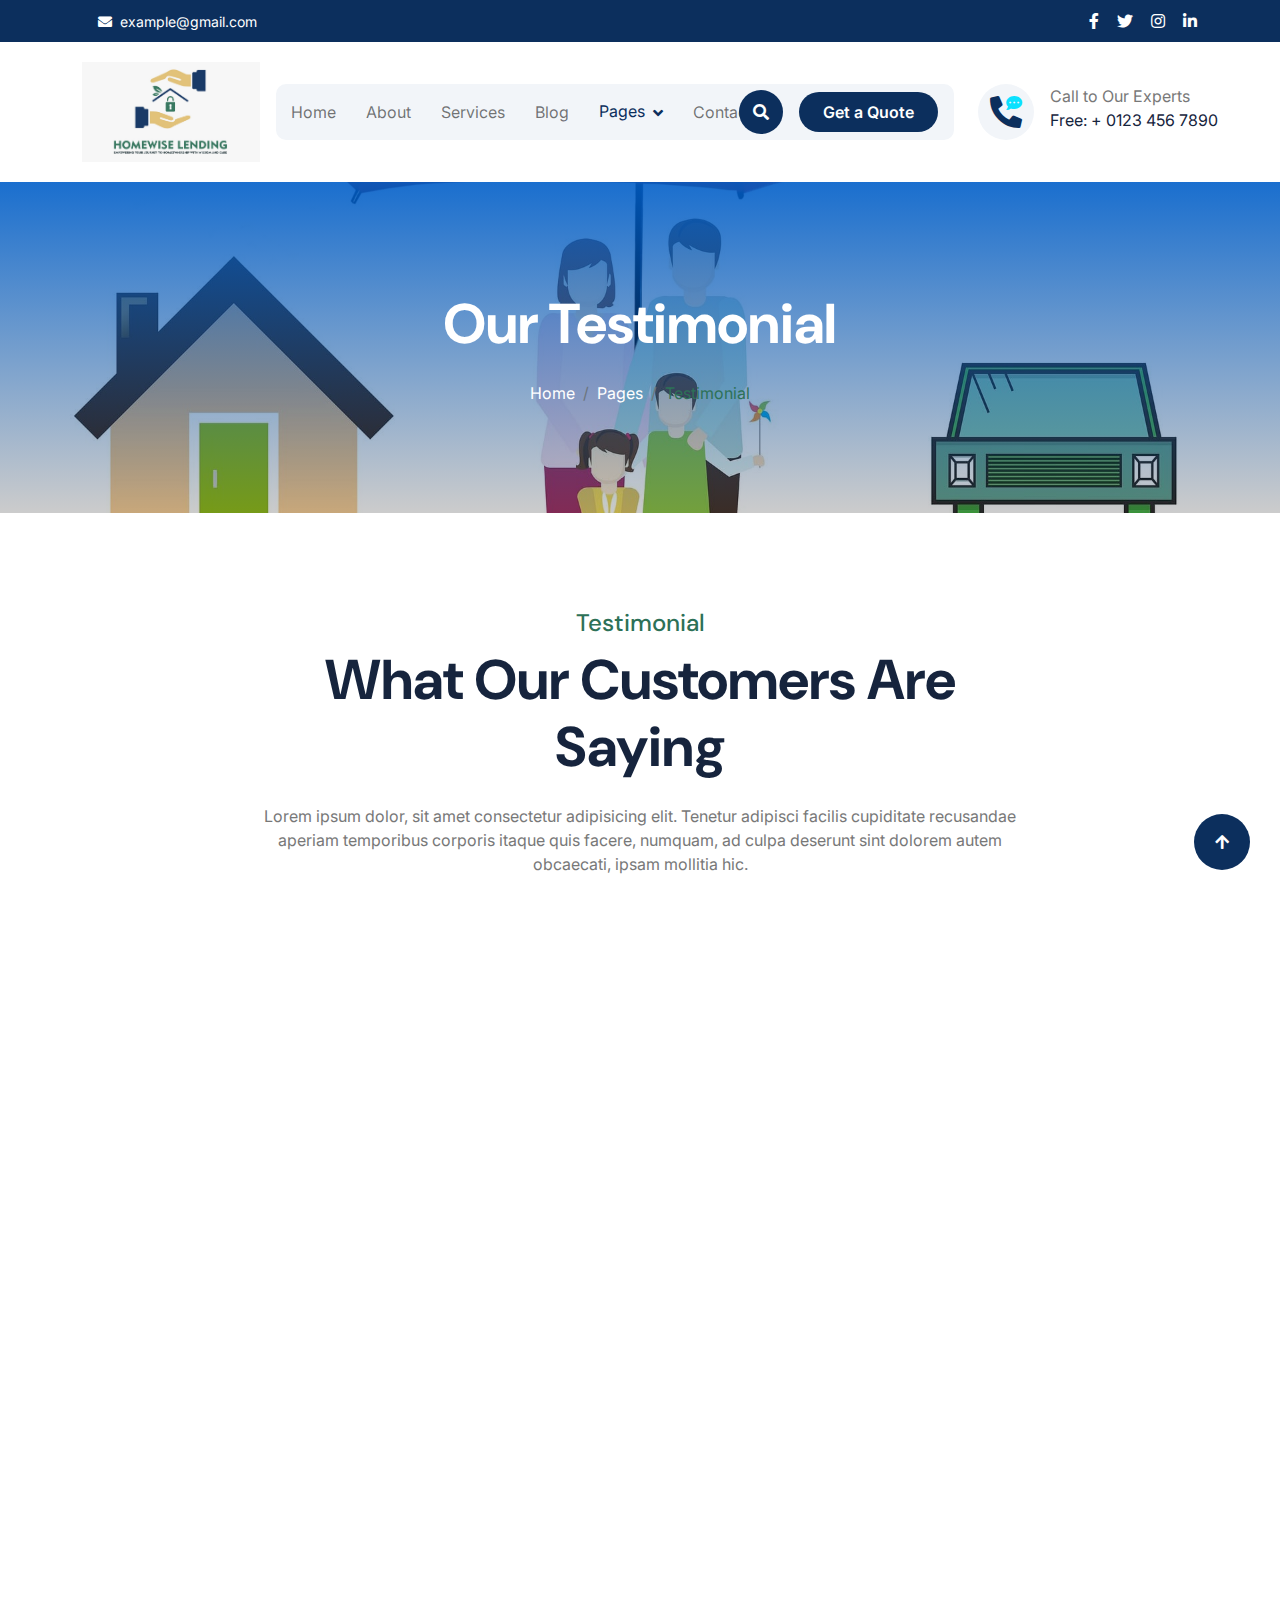
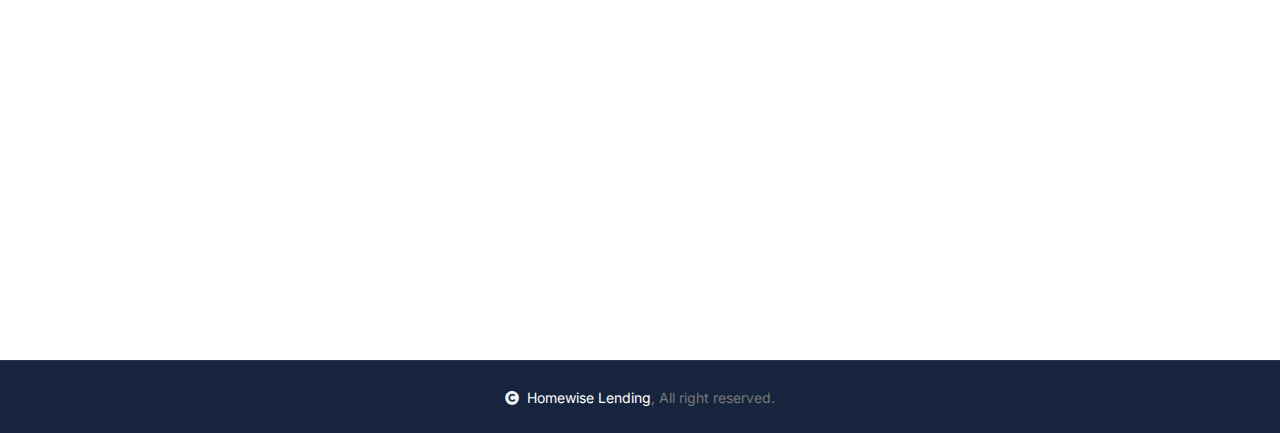
<file: testimonial.html>
<!DOCTYPE html>
<html lang="en">

<head>
    <meta charset="utf-8">
    <title>LifeSure - Life Insurance Website Template</title>
    <meta content="width=device-width, initial-scale=1.0" name="viewport">
    <meta content="" name="keywords">
    <meta content="" name="description">

    <!-- Google Web Fonts -->
    <link rel="preconnect" href="https://fonts.googleapis.com">
    <link rel="preconnect" href="https://fonts.gstatic.com" crossorigin>
    <link
        href="https://fonts.googleapis.com/css2?family=DM+Sans:ital,opsz,wght@0,9..40,100..1000;1,9..40,100..1000&family=Inter:slnt,wght@-10..0,100..900&display=swap"
        rel="stylesheet">

    <!-- Icon Font Stylesheet -->
    <link rel="stylesheet" href="https://use.fontawesome.com/releases/v5.15.4/css/all.css" />
    <link href="https://cdn.jsdelivr.net/npm/bootstrap-icons@1.4.1/font/bootstrap-icons.css" rel="stylesheet">

    <!-- Libraries Stylesheet -->
    <link rel="stylesheet" href="lib/animate/animate.min.css" />
    <link href="lib/lightbox/css/lightbox.min.css" rel="stylesheet">
    <link href="lib/owlcarousel/assets/owl.carousel.min.css" rel="stylesheet">


    <!-- Customized Bootstrap Stylesheet -->
    <link href="css/bootstrap.min.css" rel="stylesheet">

    <!-- Template Stylesheet -->
    <link href="css/style.css" rel="stylesheet">
</head>

<body>

    <!-- Spinner Start -->
    <div id="spinner"
        class="show bg-white position-fixed translate-middle w-100 vh-100 top-50 start-50 d-flex align-items-center justify-content-center">
        <div class="spinner-border text-primary" style="width: 3rem; height: 3rem;" role="status">
            <span class="sr-only">Loading...</span>
        </div>
    </div>
    <!-- Spinner End -->

    <!-- Topbar Start -->
    <div class="container-fluid topbar px-0 px-lg-4 darkbluebg py-2 d-none d-lg-block">
        <div class="container">
            <div class="row gx-0 align-items-center">
                <div class="col-lg-8 text-center text-lg-start mb-lg-0">
                    <div class="d-flex flex-wrap">

                        <div class="ps-3">
                            <a href="mailto:example@gmail.com" class="text-white small"><i
                                    class="fas fa-envelope text-white me-2"></i>example@gmail.com</a>
                        </div>
                    </div>
                </div>
                <div class="col-lg-4 text-center text-lg-end">
                    <div class="d-flex justify-content-end">
                        <div class="d-flex">
                            <a class="btn p-0 text-white  me-3" href="#"><i class="fab fa-facebook-f"></i></a>
                            <a class="btn p-0 text-white  me-3" href="#"><i class="fab fa-twitter"></i></a>
                            <a class="btn p-0 text-white  me-3" href="#"><i class="fab fa-instagram"></i></a>
                            <a class="btn p-0 text-white  me-0" href="#"><i class="fab fa-linkedin-in"></i></a>
                        </div>
                    </div>
                </div>
            </div>
        </div>
    </div>
    <!-- Topbar End -->

    <!-- Navbar & Hero Start -->
    <div class="container-fluid nav-bar px-0 px-lg-4 py-lg-0">
        <div class="container">
            <nav class="navbar navbar-expand-lg navbar-light">
                <a href="#" class="navbar-brand p-0">
                    <img src="img/logo.jpg" alt="Logo">
                </a>
                <button class="navbar-toggler" type="button" data-bs-toggle="collapse" data-bs-target="#navbarCollapse">
                    <span class="fa fa-bars"></span>
                </button>
                <div class="collapse navbar-collapse" id="navbarCollapse">
                    <div class="navbar-nav mx-0 mx-lg-auto">
                        <a href="index.html" class="nav-item nav-link">Home</a>
                        <a href="about.html" class="nav-item nav-link">About</a>
                        <a href="service.html" class="nav-item nav-link">Services</a>
                        <a href="blog.html" class="nav-item nav-link">Blog</a>
                        <div class="nav-item dropdown active">
                            <a href="#" class="nav-link" data-bs-toggle="dropdown">
                                <span class="dropdown-toggle">Pages</span>
                            </a>
                            <div class="dropdown-menu">
                                <a href="feature.html" class="dropdown-item">Our Features</a>
                                <a href="team.html" class="dropdown-item">Our team</a>
                                <a href="testimonial.html" class="dropdown-item active">Testimonial</a>
                                <a href="FAQ.html" class="dropdown-item">FAQs</a>
                                <a href="404.html" class="dropdown-item">404 Page</a>
                            </div>
                        </div>
                        <a href="contact.html" class="nav-item nav-link">Contact</a>
                        <div class="nav-btn px-3">
                            <button class="btn-search btn btn-primary btn-md-square rounded-circle flex-shrink-0"
                                data-bs-toggle="modal" data-bs-target="#searchModal"><i
                                    class="fas fa-search"></i></button>
                            <a href="#" class="btn btn-primary rounded-pill py-2 px-4 ms-3 flex-shrink-0"> Get a
                                Quote</a>
                        </div>
                    </div>
                </div>
                <div class="d-none d-xl-flex flex-shrink-0 ps-4">
                    <a href="#" class="btn btn-light btn-lg-square rounded-circle position-relative wow tada"
                        data-wow-delay=".9s">
                        <i class="fa fa-phone-alt fa-2x"></i>
                        <div class="position-absolute" style="top: 7px; right: 12px;">
                            <span><i class="fa fa-comment-dots text-secondary"></i></span>
                        </div>
                    </a>
                    <div class="d-flex flex-column ms-3">
                        <span>Call to Our Experts</span>
                        <a href="tel:+ 0123 456 7890"><span class="text-dark">Free: + 0123 456 7890</span></a>
                    </div>
                </div>
            </nav>
        </div>
    </div>
    <!-- Navbar & Hero End -->

    <!-- Modal Search Start -->
    <div class="modal fade" id="searchModal" tabindex="-1" aria-labelledby="exampleModalLabel" aria-hidden="true">
        <div class="modal-dialog modal-fullscreen">
            <div class="modal-content rounded-0">
                <div class="modal-header">
                    <h5 class="modal-title" id="exampleModalLabel">Search by keyword</h5>
                    <button type="button" class="btn-close" data-bs-dismiss="modal" aria-label="Close"></button>
                </div>
                <div class="modal-body d-flex align-items-center bg-primary">
                    <div class="input-group w-75 mx-auto d-flex">
                        <input type="search" class="form-control p-3" placeholder="keywords"
                            aria-describedby="search-icon-1">
                        <span id="search-icon-1" class="btn bg-light border nput-group-text p-3"><i
                                class="fa fa-search"></i></span>
                    </div>
                </div>
            </div>
        </div>
    </div>
    <!-- Modal Search End -->


    <!-- Header Start -->
    <div class="container-fluid bg-breadcrumb">
        <div class="container text-center py-5" style="max-width: 900px;">
            <h4 class="text-white display-4 mb-4 wow fadeInDown" data-wow-delay="0.1s">Our Testimonial</h4>
            <ol class="breadcrumb d-flex justify-content-center mb-0 wow fadeInDown" data-wow-delay="0.3s">
                <li class="breadcrumb-item"><a href="index.html">Home</a></li>
                <li class="breadcrumb-item"><a href="#">Pages</a></li>
                <li class="breadcrumb-item active text-primary">Testimonial</li>
            </ol>
        </div>
    </div>
    <!-- Header End -->


    <!-- Testimonial Start -->
    <div class="container-fluid testimonial py-5">
        <div class="container py-5">
            <div class="text-center mx-auto pb-5 wow fadeInUp" data-wow-delay="0.2s" style="max-width: 800px;">
                <h4 class="text-primary">Testimonial</h4>
                <h1 class="display-4 mb-4">What Our Customers Are Saying</h1>
                <p class="mb-0">Lorem ipsum dolor, sit amet consectetur adipisicing elit. Tenetur adipisci facilis
                    cupiditate recusandae aperiam temporibus corporis itaque quis facere, numquam, ad culpa deserunt
                    sint dolorem autem obcaecati, ipsam mollitia hic.
                </p>
            </div>
            <div class="owl-carousel testimonial-carousel wow fadeInUp" data-wow-delay="0.2s">
                <div class="testimonial-item bg-light rounded">
                    <div class="row g-0">
                        <div class="col-4  col-lg-4 col-xl-3">
                            <div class="h-100">
                                <img src="img/testimonial-1.jpg" class="img-fluid h-100 rounded"
                                    style="object-fit: cover;" alt="">
                            </div>
                        </div>
                        <div class="col-8 col-lg-8 col-xl-9">
                            <div class="d-flex flex-column my-auto text-start p-4">
                                <h4 class="text-dark mb-0">Client Name</h4>
                                <p class="mb-3">Profession</p>
                                <div class="d-flex text-primary mb-3">
                                    <i class="fas fa-star"></i>
                                    <i class="fas fa-star"></i>
                                    <i class="fas fa-star"></i>
                                    <i class="fas fa-star"></i>
                                    <i class="fas fa-star"></i>
                                </div>
                                <p class="mb-0">Lorem, ipsum dolor sit amet consectetur adipisicing elit. Enim error
                                    molestiae aut modi corrupti fugit eaque rem nulla incidunt temporibus quisquam,
                                </p>
                            </div>
                        </div>
                    </div>
                </div>
                <div class="testimonial-item bg-light rounded">
                    <div class="row g-0">
                        <div class="col-4  col-lg-4 col-xl-3">
                            <div class="h-100">
                                <img src="img/testimonial-2.jpg" class="img-fluid h-100 rounded"
                                    style="object-fit: cover;" alt="">
                            </div>
                        </div>
                        <div class="col-8 col-lg-8 col-xl-9">
                            <div class="d-flex flex-column my-auto text-start p-4">
                                <h4 class="text-dark mb-0">Client Name</h4>
                                <p class="mb-3">Profession</p>
                                <div class="d-flex text-primary mb-3">
                                    <i class="fas fa-star"></i>
                                    <i class="fas fa-star"></i>
                                    <i class="fas fa-star"></i>
                                    <i class="fas fa-star"></i>
                                    <i class="fas fa-star text-body"></i>
                                </div>
                                <p class="mb-0">Lorem, ipsum dolor sit amet consectetur adipisicing elit. Enim error
                                    molestiae aut modi corrupti fugit eaque rem nulla incidunt temporibus quisquam,
                                </p>
                            </div>
                        </div>
                    </div>
                </div>
                <div class="testimonial-item bg-light rounded">
                    <div class="row g-0">
                        <div class="col-4  col-lg-4 col-xl-3">
                            <div class="h-100">
                                <img src="img/testimonial-3.jpg" class="img-fluid h-100 rounded"
                                    style="object-fit: cover;" alt="">
                            </div>
                        </div>
                        <div class="col-8 col-lg-8 col-xl-9">
                            <div class="d-flex flex-column my-auto text-start p-4">
                                <h4 class="text-dark mb-0">Client Name</h4>
                                <p class="mb-3">Profession</p>
                                <div class="d-flex text-primary mb-3">
                                    <i class="fas fa-star"></i>
                                    <i class="fas fa-star"></i>
                                    <i class="fas fa-star"></i>
                                    <i class="fas fa-star text-body"></i>
                                    <i class="fas fa-star text-body"></i>
                                </div>
                                <p class="mb-0">Lorem, ipsum dolor sit amet consectetur adipisicing elit. Enim error
                                    molestiae aut modi corrupti fugit eaque rem nulla incidunt temporibus quisquam,
                                </p>
                            </div>
                        </div>
                    </div>
                </div>
            </div>
        </div>
    </div>
    <!-- Testimonial End -->


    <!-- Footer Start -->
    <div class="container-fluid footer py-5 wow fadeIn" data-wow-delay="0.2s">
        <div class="container py-5">
            <div class="row g-5">
                <div class="col-xl-9">
                    <div class="mb-5">
                        <div class="row g-4">
                            <div class="col-md-6 col-lg-6 col-xl-5">
                                <div class="footer-item">
                                    <a href="index.html" class="p-0">
                                        <h3 class="text-white"><i class="fab fa-slack me-3"></i> LifeSure</h3>
                                        <!-- <img src="img/logo.png" alt="Logo"> -->
                                    </a>
                                    <p class="text-white mb-4">Dolor amet sit justo amet elitr clita ipsum elitr
                                        est.Lorem ipsum dolor sit amet, consectetur adipiscing...</p>
                                    <div class="footer-btn d-flex">
                                        <a class="btn btn-md-square rounded-circle me-3" href="#"><i
                                                class="fab fa-facebook-f"></i></a>
                                        <a class="btn btn-md-square rounded-circle me-3" href="#"><i
                                                class="fab fa-twitter"></i></a>
                                        <a class="btn btn-md-square rounded-circle me-3" href="#"><i
                                                class="fab fa-instagram"></i></a>
                                        <a class="btn btn-md-square rounded-circle me-0" href="#"><i
                                                class="fab fa-linkedin-in"></i></a>
                                    </div>
                                </div>
                            </div>
                            <div class="col-md-6 col-lg-6 col-xl-3">
                                <div class="footer-item">
                                    <h4 class="text-white mb-4">Useful Links</h4>
                                    <a href="#"><i class="fas fa-angle-right me-2"></i> About Us</a>
                                    <a href="#"><i class="fas fa-angle-right me-2"></i> Features</a>
                                    <a href="#"><i class="fas fa-angle-right me-2"></i> Services</a>
                                    <a href="#"><i class="fas fa-angle-right me-2"></i> FAQ's</a>
                                    <a href="#"><i class="fas fa-angle-right me-2"></i> Blogs</a>
                                    <a href="#"><i class="fas fa-angle-right me-2"></i> Contact</a>
                                </div>
                            </div>
                            <div class="col-md-6 col-lg-6 col-xl-4">
                                <div class="footer-item">
                                    <h4 class="mb-4 text-white">Instagram</h4>
                                    <div class="row g-3">
                                        <div class="col-4">
                                            <div class="footer-instagram rounded">
                                                <img src="img/instagram-footer-1.jpg" class="img-fluid w-100" alt="">
                                                <div class="footer-search-icon">
                                                    <a href="img/instagram-footer-1.jpg"
                                                        data-lightbox="footerInstagram-1" class="my-auto"><i
                                                            class="fas fa-link text-white"></i></a>
                                                </div>
                                            </div>
                                        </div>
                                        <div class="col-4">
                                            <div class="footer-instagram rounded">
                                                <img src="img/instagram-footer-2.jpg" class="img-fluid w-100" alt="">
                                                <div class="footer-search-icon">
                                                    <a href="img/instagram-footer-2.jpg"
                                                        data-lightbox="footerInstagram-2" class="my-auto"><i
                                                            class="fas fa-link text-white"></i></a>
                                                </div>
                                            </div>
                                        </div>
                                        <div class="col-4">
                                            <div class="footer-instagram rounded">
                                                <img src="img/instagram-footer-3.jpg" class="img-fluid w-100" alt="">
                                                <div class="footer-search-icon">
                                                    <a href="img/instagram-footer-3.jpg"
                                                        data-lightbox="footerInstagram-3" class="my-auto"><i
                                                            class="fas fa-link text-white"></i></a>
                                                </div>
                                            </div>
                                        </div>
                                        <div class="col-4">
                                            <div class="footer-instagram rounded">
                                                <img src="img/instagram-footer-4.jpg" class="img-fluid w-100" alt="">
                                                <div class="footer-search-icon">
                                                    <a href="img/instagram-footer-4.jpg"
                                                        data-lightbox="footerInstagram-4" class="my-auto"><i
                                                            class="fas fa-link text-white"></i></a>
                                                </div>
                                            </div>
                                        </div>
                                        <div class="col-4">
                                            <div class="footer-instagram rounded">
                                                <img src="img/instagram-footer-5.jpg" class="img-fluid w-100" alt="">
                                                <div class="footer-search-icon">
                                                    <a href="img/instagram-footer-5.jpg"
                                                        data-lightbox="footerInstagram-5" class="my-auto"><i
                                                            class="fas fa-link text-white"></i></a>
                                                </div>
                                            </div>
                                        </div>
                                        <div class="col-4">
                                            <div class="footer-instagram rounded">
                                                <img src="img/instagram-footer-6.jpg" class="img-fluid w-100" alt="">
                                                <div class="footer-search-icon">
                                                    <a href="img/instagram-footer-6.jpg"
                                                        data-lightbox="footerInstagram-6" class="my-auto"><i
                                                            class="fas fa-link text-white"></i></a>
                                                </div>
                                            </div>
                                        </div>
                                    </div>
                                </div>
                            </div>
                        </div>
                    </div>
                    <div class="pt-5" style="border-top: 1px solid rgba(255, 255, 255, 0.08);">
                        <div class="row g-0">
                            <div class="col-12">
                                <div class="row g-4">
                                    <div class="col-lg-6 col-xl-4">
                                        <div class="d-flex">
                                            <div class="btn-xl-square bg-primary text-white rounded p-4 me-4">
                                                <i class="fas fa-map-marker-alt fa-2x"></i>
                                            </div>
                                            <div>
                                                <h4 class="text-white">Address</h4>
                                                <p class="mb-0">123 Street New York.USA</p>
                                            </div>
                                        </div>
                                    </div>
                                    <div class="col-lg-6 col-xl-4">
                                        <div class="d-flex">
                                            <div class="btn-xl-square bg-primary text-white rounded p-4 me-4">
                                                <i class="fas fa-envelope fa-2x"></i>
                                            </div>
                                            <div>
                                                <h4 class="text-white">Mail Us</h4>
                                                <p class="mb-0">info@example.com</p>
                                            </div>
                                        </div>
                                    </div>
                                    <div class="col-lg-6 col-xl-4">
                                        <div class="d-flex">
                                            <div class="btn-xl-square bg-primary text-white rounded p-4 me-4">
                                                <i class="fa fa-phone-alt fa-2x"></i>
                                            </div>
                                            <div>
                                                <h4 class="text-white">Telephone</h4>
                                                <p class="mb-0">(+012) 3456 7890</p>
                                            </div>
                                        </div>
                                    </div>
                                </div>
                            </div>
                        </div>
                    </div>
                </div>

                <div class="col-xl-3">
                    <div class="footer-item">
                        <h4 class="text-white mb-4">Newsletter</h4>
                        <p class="text-white mb-3">Dolor amet sit justo amet elitr clita ipsum elitr est.Lorem ipsum
                            dolor sit amet, consectetur adipiscing elit.</p>
                        <div class="position-relative rounded-pill mb-4">
                            <input class="form-control rounded-pill w-100 py-3 ps-4 pe-5" type="text"
                                placeholder="Enter your email">
                            <button type="button"
                                class="btn btn-primary rounded-pill position-absolute top-0 end-0 py-2 mt-2 me-2">SignUp</button>
                        </div>
                        <div class="d-flex flex-shrink-0">
                            <div class="footer-btn">
                                <a href="#" class="btn btn-lg-square rounded-circle position-relative wow tada"
                                    data-wow-delay=".9s">
                                    <i class="fa fa-phone-alt fa-2x"></i>
                                    <div class="position-absolute" style="top: 2px; right: 12px;">
                                        <span><i class="fa fa-comment-dots text-secondary"></i></span>
                                    </div>
                                </a>
                            </div>
                            <div class="d-flex flex-column ms-3 flex-shrink-0">
                                <span>Call to Our Experts</span>
                                <a href="tel:+ 0123 456 7890"><span class="text-white">Free: + 0123 456 7890</span></a>
                            </div>
                        </div>
                    </div>
                </div>
            </div>
        </div>
    </div>
    <!-- Footer End -->

    <!-- Copyright Start -->
    <div class="container-fluid copyright py-4">
        <div class="container">
            <div class="row g-4 align-items-center">
                <div class="col-12 text-center mb-md-0">
                    <small class="text-body"><a href="#" class="text-white"><i
                                class="fas fa-copyright text-light me-2"></i>Homewise Lending</a>, All right
                        reserved.</small>
                </div>
    
            </div>
        </div>
    </div>
    <!-- Copyright End -->


    <!-- Back to Top -->
    <a href="#" class="btn btn-primary btn-lg-square rounded-circle back-to-top"><i class="fa fa-arrow-up"></i></a>


    <!-- JavaScript Libraries -->
    <script src="https://ajax.googleapis.com/ajax/libs/jquery/3.6.4/jquery.min.js"></script>
    <script src="https://cdn.jsdelivr.net/npm/bootstrap@5.0.0/dist/js/bootstrap.bundle.min.js"></script>
    <script src="lib/wow/wow.min.js"></script>
    <script src="lib/easing/easing.min.js"></script>
    <script src="lib/waypoints/waypoints.min.js"></script>
    <script src="lib/counterup/counterup.min.js"></script>
    <script src="lib/lightbox/js/lightbox.min.js"></script>
    <script src="lib/owlcarousel/owl.carousel.min.js"></script>


    <!-- Template Javascript -->
    <script src="js/main.js"></script>
</body>

</html>
</file>
<file: css/style.css>
:root{
    --maincolor:#0c2f5d;
    --altcolor:#dfbc6e;
    --greencolor:#2d7157;
}

.darkbluebg{background-color: var(--maincolor);}
.textwhite{color:#fff;}





/*** Spinner Start ***/
#spinner {
    opacity: 0;
    visibility: hidden;
    transition: opacity .5s ease-out, visibility 0s linear .5s;
    z-index: 99999;
}

#spinner.show {
    transition: opacity .5s ease-out, visibility 0s linear 0s;
    visibility: visible;
    opacity: 1;
}
/*** Spinner End ***/

.back-to-top {
    position: fixed;
    right: 30px;
    bottom: 30px;
    transition: 0.5s;
    z-index: 99;
}


/*** Button Start ***/
.btn {
    font-weight: 600;
    transition: .5s;
}

.btn-square {
    width: 32px;
    height: 32px;
}

.btn-sm-square {
    width: 34px;
    height: 34px;
}

.btn-md-square {
    width: 44px;
    height: 44px;
}

.btn-lg-square {
    width: 56px;
    height: 56px;
}

.btn-xl-square {
    width: 66px;
    height: 66px;
}

.btn-square,
.btn-sm-square,
.btn-md-square,
.btn-lg-square,
.btn-xl-square {
    padding: 0;
    display: flex;
    align-items: center;
    justify-content: center;
    font-weight: normal;
}

.btn.btn-primary {
    color: var(--bs-white);
    border: none;
}

.btn.btn-primary:hover {
    background: var(--altcolor);
    color: var(--bs-white);
}

.btn.btn-light {
    color: var(--maincolor);
    border: none;
}

.btn.btn-light:hover {
    color: var(--bs-white);
    background: var(--altcolor);
}

.btn.btn-dark {
    color: var(--bs-white);
    border: none;
}

.btn.btn-dark:hover {
    color: var(--altcolor);
    background: var(--bs-light);
}


/*** Topbar Start ***/ 
.topbar .dropdown-toggle::after {
    border: none;
    content: "\f107";
    font-family: "Font Awesome 5 Free";
    font-weight: 600;
    vertical-align: middle;
    margin-left: 8px;
    color: var(--bs-primary);
}

.topbar .dropdown .dropdown-menu a:hover {
    background: var(--bs-primary);
    color: var(--bs-white);
}

.topbar .dropdown .dropdown-menu {
    transform: rotateX(0deg);
    visibility: visible;
    background: var(--bs-light);
    padding-top: 10px;
    border: 0;
    transition: .5s;
    opacity: 1;
}
/*** Topbar End ***/


/*** Navbar Start ***/
.nav-bar {
    background: var(--bs-white);
    transition: 1s;
}

.navbar-light .navbar-brand img {
    max-height: 60px;
    transition: .5s;
}

.nav-bar .navbar-light .navbar-brand img {
    max-height: 100px;
}

.navbar .navbar-nav .nav-item .nav-link {
    padding: 0;
}

.navbar .navbar-nav .nav-item {
    display: flex;
    align-items: center;
    padding: 15px;
}

.navbar-light .navbar-nav .nav-item:hover,
.navbar-light .navbar-nav .nav-item.active,
.navbar-light .navbar-nav .nav-item:hover .nav-link,
.navbar-light .navbar-nav .nav-item.active .nav-link {
    color: var(--maincolor);
}

.btn-primary{background-color: var(--maincolor);}
.text-green{color:var(--greencolor);}


@media (max-width: 991px) {
    .navbar {
        padding: 20px 0;
    }

    .navbar .navbar-nav .nav-link {
        padding: 0;
    }

    .navbar .navbar-nav .nav-item {
        display: flex;
        padding: 20px;
        flex-direction: column;
        justify-content: start;
        align-items: start;
    }

    .navbar .navbar-nav .nav-btn {
        display: flex;
        justify-content: start;
    }

    .navbar .navbar-nav {
        width: 100%;
        display: flex;
        margin-top: 20px;
        padding-bottom: 20px;
        background: var(--bs-light);
        border-radius: 10px;
    }

    .navbar.navbar-expand-lg .navbar-toggler {
        padding: 8px 15px;
        border: 1px solid var(--bs-primary);
        color: var(--bs-primary);
    }
}

.navbar .dropdown-toggle::after {
    border: none;
    content: "\f107";
    font-family: "Font Awesome 5 Free";
    font-weight: 600;
    vertical-align: middle;
    margin-left: 8px;
}

.dropdown .dropdown-menu .dropdown-item:hover {
    background: var(--bs-primary);
    color: var(--bs-white);
}

@media (min-width: 992px) {
    .navbar {
        padding: 20px 0;
    }

    .navbar .nav-btn {
        display: flex;
        align-items: center;
        justify-content: end;
    }

    .navbar .navbar-nav {
        width: 100%;
        display: flex;
        justify-content: center;
        align-items: center;
        background: var(--bs-light);
        border-radius: 10px;
    }

    .navbar .navbar-nav .nav-btn {
        width: 100%;
        display: flex;
        margin-left: auto;
    }

    .navbar .nav-item .dropdown-menu {
        display: block;
        visibility: hidden;
        top: 100%;
        transform: rotateX(-75deg);
        transform-origin: 0% 0%;
        border: 0;
        border-radius: 10px;
        transition: .5s;
        opacity: 0;
    }

    .navbar .nav-item:hover .dropdown-menu {
        transform: rotateX(0deg);
        visibility: visible;
        margin-top: 20px;
        background: var(--bs-light);
        transition: .5s;
        opacity: 1;
    }
}
/*** Navbar End ***/


/*** Carousel Hero Header Start ***/
.header-carousel .header-carousel-item {
    height: 700px;
}

.header-carousel .owl-nav .owl-prev,
.header-carousel .owl-nav .owl-next {
    position: absolute;
    width: 60px;
    height: 60px;
    border-radius: 60px;
    background: var(--bs-light);
    color: var(--maincolor);
    font-size: 26px;
    display: flex;
    align-items: center;
    justify-content: center;
    transition: 0.5s;
}

.header-carousel .owl-nav .owl-prev {
    bottom: 30px;
    left: 50%;
    transform: translateX(-50%);
    margin-left: 30px;
}
.header-carousel .owl-nav .owl-next {
    bottom: 30px;
    right: 50%;
    transform: translateX(-50%);
    margin-right: 30px;
}

.header-carousel .owl-nav .owl-prev:hover,
.header-carousel .owl-nav .owl-next:hover {
    box-shadow: inset 0 0 100px 0 var(--altcolor);
    color: var(--maincolor);
}

.header-carousel .header-carousel-item .carousel-caption {
    position: absolute;
    width: 100%;
    height: 100%;
    left: 0;
    bottom: 0;
    background: rgba(0, 0, 0, .2);
    display: flex;
    align-items: center;
}

@media (max-width: 991px) {
    .header-carousel .header-carousel-item .carousel-caption {
        padding-top: 45px;
    }

    .header-carousel .header-carousel-item {
        height: 1300px;
    }
}

@media (max-width: 767px) {
    .header-carousel .header-carousel-item {
        height: 950px;
    }

    .header-carousel .owl-nav .owl-prev {
        bottom: -30px;
        left: 50%;
        transform: translateX(-50%);
        margin-left: -45px;
    }

    .header-carousel .owl-nav .owl-next {
        bottom: -30px;
        left: 50%;
        transform: translateX(-50%);
        margin-left: 45px;
    }
}
/*** Carousel Hero Header End ***/


/*** Single Page Hero Header Start ***/
.bg-breadcrumb {
    position: relative;
    overflow: hidden;
    background: linear-gradient(rgba(1, 95, 201, 0.9), rgba(0, 0, 0, 0.2)), url(../img/bg-breadcrumb.jpg);
    background-position: center center;
    background-repeat: no-repeat;
    background-size: cover;
    padding: 60px 0 60px 0;
    transition: 0.5s;
}

.bg-breadcrumb .breadcrumb {
    position: relative;
}

.bg-breadcrumb .breadcrumb .breadcrumb-item a {
    color: var(--bs-white);
}
/*** Single Page Hero Header End ***/


/*** Feature Start ***/
.feature .feature-item {
    border-radius: 10px;
    background: var(--bs-white);
    transition: 0.5s;
}

.feature .feature-item:hover {
    background: #004899;
}

.feature .feature-item .feature-icon {
    position: relative;
    width: 100px;
    display: inline-flex;
    align-items: center;
    justify-content: center;
    border-bottom-left-radius: 10px;
    border-bottom-right-radius: 10px;
    background: var(--bs-light);
}

.feature .feature-item:hover .feature-icon i {
    z-index: 9;
}

.feature .feature-item .feature-icon::after {
    content: "";
    position: absolute;
    width: 100%;
    height: 0;
    top: 0;
    left: 0;
    border-bottom-left-radius: 10px;
    border-bottom-right-radius: 10px;
    background: var(--bs-dark);
    transition: 0.5s;
    z-index: 1;
}

.feature .feature-item:hover .feature-icon::after {
    height: 100%;
}

.feature .feature-item .feature-icon {
    color: var(--greencolor);
}

.feature .feature-item .feature-icon,
.feature .feature-item h4,
.feature .feature-item p {
    transition: 0.5s;
}

.feature .feature-item:hover .feature-icon {
    color: var(--altcolor);
}
.feature .feature-item:hover h4,
.feature .feature-item:hover p {
    color: var(--bs-white);
}

.feature .feature-item:hover a.btn {
    background: var(--altcolor);
    color: var(--maincolor);
}

.feature .feature-item:hover a.btn:hover {
background: var(--altcolor);
    color: var(--maincolor);
}
/*** Feature End ***/


/*** Service Start ***/
.service .service-item {
    border-radius: 10px;
}
.service .service-item .service-img {
    position: relative;
    overflow: hidden;
    border-top-left-radius: 10px;
    border-top-right-radius: 10px;
}

.service .service-item .service-img img {
    transition: 0.5s;
}

.service .service-item:hover .service-img img {
    transform: scale(1.1);
}

.service .service-item .service-img::after {
    content: "";
    position: absolute;
    width: 100%;
    height: 0;
    top: 0;
    left: 0;
    border-top-left-radius: 10px;
    border-top-right-radius: 10px;
    background: rgba(1, 95, 201, .2);
    transition: 0.5s;
    z-index: 1;
}

.service .service-item:hover .service-img::after {
    height: 100%;
}

.service .service-item .service-img .service-icon {
    position: absolute;
    width: 70px;
    bottom: 0;
    right: 25px;
    border-top-left-radius: 10px;
    border-top-right-radius: 10px;
    background: var(--bs-light);
    display: flex;
    align-items: center;
    justify-content: center;
    transition: 0.5s;
    z-index: 9;
}

.service .service-item .service-img .service-icon i {
    color: var(--bs-primary);
    transition: 0.5s;
}

.service .service-item:hover .service-img .service-icon i {
    transform: rotateX(360deg);
    color: var(--bs-white);
}

.service .service-item:hover .service-img .service-icon {
    bottom: 0;
    color: var(--bs-white);
    background: var(--bs-primary);
}

.service .service-content {
    position: relative;
    border-bottom-left-radius: 10px;
    border-bottom-right-radius: 10px;
    background: var(--bs-light);
}

.service .service-item .service-content .service-content-inner {
    position: relative;
    z-index: 9;
}

.service .service-item .service-content .service-content-inner .h4,
.service .service-item .service-content .service-content-inner p {
    transition: 0.5s;
}

.service .service-item:hover .service-content .service-content-inner .h4,
.service .service-item:hover .service-content .service-content-inner p {
    color: var(--bs-white);
}

.service .service-item:hover .service-content .service-content-inner .btn.btn-primary {
    color: var(--bs-primary);
    background: var(--bs-white);
}

.service .service-item:hover .service-content .service-content-inner .btn.btn-primary:hover {
    color: var(--bs-white);
    background: var(--bs-dark);
}

.service .service-item:hover .service-content .service-content-inner .h4:hover {
    color: var(--bs-dark);
}

.service .service-item .service-content::after {
    content: "";
    position: absolute;
    width: 100%;
    height: 0;
    bottom: 0;
    left: 0;
    border-bottom-left-radius: 10px;
    border-bottom-right-radius: 10px;
    background: var(--bs-primary);
    transition: 0.5s;
    z-index: 1;
}

.service .service-item:hover .service-content::after {
    height: 100%;
}
/*** Service End ***/


/*** FAQs Start ***/
.faq-section .accordion .accordion-item .accordion-header .accordion-button {
    color: var(--maincolor);
    background: var(--altcolor);
    font-size: 18px;
}

.faq-section .accordion .accordion-item .accordion-header .accordion-button.collapsed {
    color: var(--maincolor);
    background: var(--bs-light);
}
/*** FAQs End ***/


/*** Blog Start ***/
.blog .blog-item {
    border-radius: 10px;
    transition: 0.5s;
}

.blog .blog-item:hover {
    box-shadow: 0 0 45px rgba(0, 0, 0, .1);
}

.blog .blog-item:hover .blog-content {
    background: var(--bs-white);
}

.blog .blog-item .blog-img {
    border-top-left-radius: 10px;
    border-top-right-radius: 10px;
    position: relative;
    overflow: hidden;
}

.blog .blog-item .blog-img img {
    transition: 0.5s;
}

.blog .blog-item:hover .blog-img img {
    transform: scale(1.2);
}

.blog .blog-item .blog-img::after {
    content: "";
    position: absolute;
    width: 100%;
    height: 0;
    top: 0;
    left: 0;
    border-top-left-radius: 10px;
    border-top-right-radius: 10px;
    background: rgba(1, 95, 201, .2);
    transition: 0.5s;
    z-index: 1;
}

.blog .blog-item:hover .blog-img::after {
    height: 100%;
}

.blog .blog-item .blog-img .blog-categiry {
    position: absolute;
    bottom: 0;
    right: 0;
    border-top-left-radius: 10px;
    display: inline-flex;
    color: var(--bs-white);
    background: var(--bs-primary);
    z-index: 9;
}

.blog .blog-item .blog-content {
    border-bottom-left-radius: 10px;
    border-bottom-right-radius: 10px;
    background: var(--bs-light);
}

.blog .blog-item .blog-content a.btn {
    color: var(--bs-dark);
}

.blog .blog-item:hover .blog-content a.btn:hover {
    color: var(--bs-primary);
}
/*** Blog End ***/


/*** Team Start ***/
.team .team-item .team-img {
    position: relative;
    overflow: hidden;
    border-top-left-radius: 10px;
    border-top-right-radius: 10px;
} 

.team .team-item .team-img img {
    transition: 0.5s;
}

.team .team-item:hover .team-img img {
    transform: scale(1.1);
}

.team .team-item .team-img::after {
    content: "";
    position: absolute;
    width: 100%;
    height: 0;
    top: 0;
    left: 0;
    border-top-left-radius: 10px;
    border-top-right-radius: 10px;
    transition: 0.5s;
}

.team .team-item:hover .team-img::after {
    height: 100%;
    background: rgba(255, 255, 255, 0.3);
}

.team .team-item .team-img .team-icon {
    position: absolute;
    bottom: 20px;
    right: 20px;
    margin-bottom: -100%;
    transition: 0.5s;
    z-index: 9;
}

.team .team-item:hover .team-img .team-icon {
    margin-bottom: 0;
}

.team .team-item .team-title {
    color: var(--bs-white);
    background: #004796;
    border-bottom-left-radius: 10px;
    border-bottom-right-radius: 10px;
    transition: 0.5s;
}

.team .team-item .team-title h4 {
    color: var(--bs-white);
}

.team .team-item:hover .team-title {
    background: var(--bs-dark);
}
/*** Team End ***/


/*** Testimonial Start ***/
.testimonial-carousel .owl-stage-outer {
    margin-top: 58px;
    margin-right: -1px;
}

.testimonial .owl-nav .owl-prev {
    position: absolute;
    top: -58px;
    left: 0;
    background: var(--bs-dark);
        color: var(--bs-white);
    padding: 5px 30px;
    border-radius: 30px;
    transition: 0.5s;
}

.testimonial .owl-nav .owl-prev:hover {
    background: var(--altcolor);
    color: var(--maincolor);
}

.testimonial .owl-nav .owl-next {
    position: absolute;
    top: -58px;
    right: 0;
    background: var(--bs-dark);
        color: var(--bs-white);
    padding: 5px 30px;
    border-radius: 30px;
    transition: 0.5s;
}

.testimonial .owl-nav .owl-next:hover {
    background: var(--altcolor);
        color: var(--maincolor);
}
/*** Testimonial End ***/


/*** Contact Start ***/
.contact .contact-img {
    position: relative;
}

.contact .contact-img::after {
    content: "";
    position: absolute;
    width: 100%;
    height: 100%;
    top: 0;
    left: 0;
    border-radius: 30% 70% 70% 30% / 30% 30% 70% 70%;
    background: rgba(255, 255, 255, 0.9);
    z-index: 1;
    animation-name: image-efects;
    animation-duration: 10s;
    animation-delay: 1s;
    animation-iteration-count: infinite;
    animation-direction: alternate;
    transition: 0.5s
}

@keyframes image-efects {
    0%  {border-radius: 30% 70% 70% 30% / 30% 30% 70% 70%;}

    25% {border-radius: 35% 65% 27% 73% / 71% 25% 75% 29%;}

    50% {border-radius: 41% 59% 45% 55% / 32% 21% 79% 68%;}

    75% {border-radius: 69% 31% 39% 61% / 70% 83% 17% 30%;}

    100% {border-radius: 30% 70% 70% 30% / 30% 30% 70% 70%;}
}

.contact .contact-img .contact-img-inner {
    position: relative;
    z-index: 9;
}
/*** Contact End ***/


/*** Footer Start ***/
.footer {
    background: var(--maincolor);
}

.footer .footer-item {
    display: flex;
    flex-direction: column;
}

.footer .footer-item a {
    line-height: 35px;
    color: var(--bs-body);
    transition: 0.5s;
}

.footer .footer-item p {
    line-height: 35px;
}

.footer .footer-item a:hover {
    color: var(--bs-primary);
}

.footer .footer-item .footer-btn a,
.footer .footer-item .footer-btn a i {
    transition: 0.5s;
}

.footer .footer-item .footer-btn a:hover {
    background: var(--bs-white);
}

.footer .footer-item .footer-btn a:hover i {
    color: var(--bs-primary);
}


.footer .footer-item .footer-instagram {
    position: relative;
    overflow: hidden;
}

.footer .footer-item .footer-instagram img {
    transition: 0.5s;
}

.footer .footer-item .footer-instagram:hover img {
    transform: scale(1.2);
}

.footer .footer-item .footer-instagram .footer-search-icon {
    position: absolute;
    width: 100%;
    height: 100%;
    top: 0;
    left: 0;
    display: flex;
    align-items: center;
    justify-content: center;
    transition: 0.5s;
    opacity: 0;
}

.footer .footer-item .footer-instagram:hover .footer-search-icon {
    opacity: 1;
    background: rgba(0, 0, 0, .6);
}

.footer .footer-item .footer-btn a {
    background: var(--bs-light);
    color: var(--bs-primary);
}

.footer .footer-item .footer-btn a:hover {
    background: var(--bs-primary);
}

.footer .footer-item .footer-btn a:hover i {
    color: var(--bs-white);
}
/*** Footer End ***/


/*** copyright Start ***/
.copyright {
    background: var(--bs-dark);
    border-top: 1px solid rgba(255, 255, 255, .08);
}
/*** copyright end ***/


.text-primary {
    color: var(--greencolor) !important;
}
.bg-primary {
    background-color: #044a99 !important;
}
</file>
